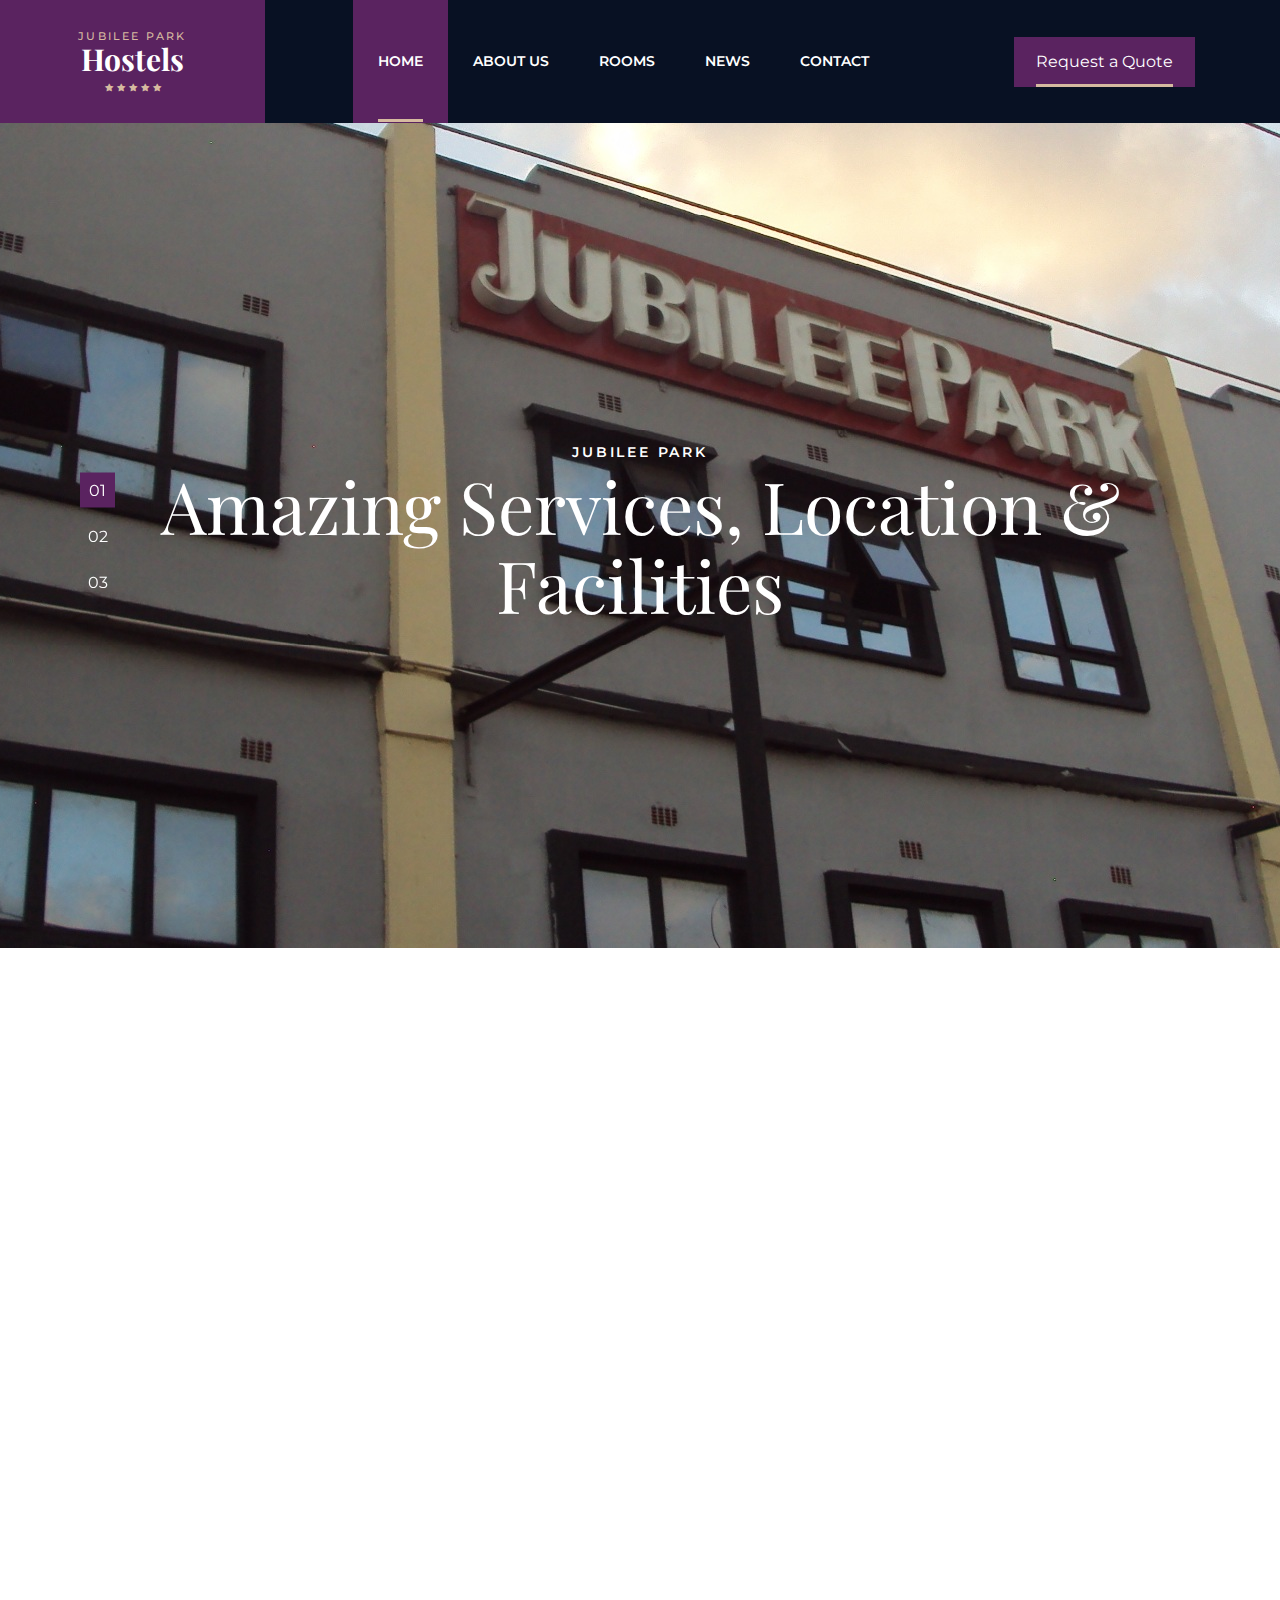
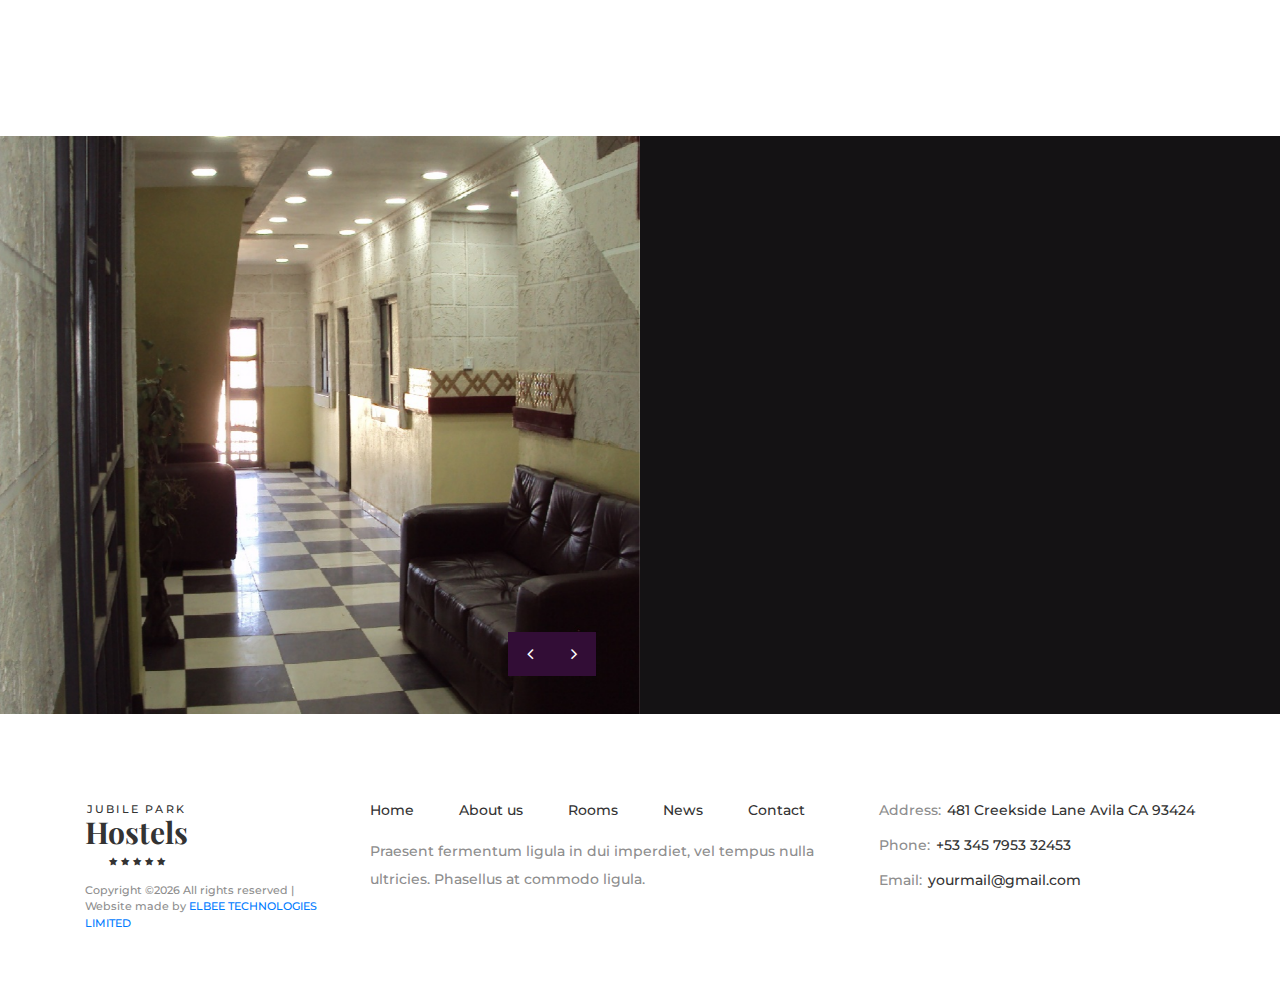
<file: index.html>
<!DOCTYPE html>
<html lang="en">
<head>
<title>Home</title>
<meta charset="utf-8">
<meta http-equiv="X-UA-Compatible" content="IE=edge">
<meta name="description" content="Jubilee park student hostels">
<meta name="viewport" content="width=device-width, initial-scale=1">
<link rel="stylesheet" type="text/css" href="styles/bootstrap-4.1.2/bootstrap.min.css">
<link href="plugins/font-awesome-4.7.0/css/font-awesome.min.css" rel="stylesheet" type="text/css">
<link href="plugins/colorbox/colorbox.css" rel="stylesheet" type="text/css">
<link rel="stylesheet" type="text/css" href="plugins/OwlCarousel2-2.2.1/owl.carousel.css">
<link rel="stylesheet" type="text/css" href="plugins/OwlCarousel2-2.2.1/owl.theme.default.css">
<link rel="stylesheet" type="text/css" href="plugins/OwlCarousel2-2.2.1/animate.css">
<link rel="stylesheet" type="text/css" href="styles/main_styles.css">
<link rel="stylesheet" type="text/css" href="styles/responsive.css">
</head>
<body>

<div class="super_container">
	
	<!-- Header -->

	<header class="header">
		<div class="header_content">

			<!-- Logo -->
			<div class="logo_container d-flex flex-column align-items-center justify-content-center">
				<div class="logo">
					<a href="#" class="text-center">
						<div class="logo_subtitle">Jubilee Park</div>
						<div class="logo_title">Hostels</div>
						<div class="logo_stars">
							<ul class="d-flex flex-row align-items-start justfy-content-start">
								<li><i class="fa fa-star" aria-hidden="true"></i></li>
								<li><i class="fa fa-star" aria-hidden="true"></i></li>
								<li><i class="fa fa-star" aria-hidden="true"></i></li>
								<li><i class="fa fa-star" aria-hidden="true"></i></li>
								<li><i class="fa fa-star" aria-hidden="true"></i></li>
							</ul>
						</div>
					</a>
				</div>
			</div>
			<div class="container">
				<div class="row">
					<div class="col">
						<div class="header_inner d-flex flex-row align-items-center justify-content-start">
							<nav class="main_nav">
								<ul class="d-flex flex-row align-items-center justify-content-start">
									<li class="active"><a href="index.html"><div class="nav_item d-flex flex-column align-items-center justify-content-center"><span>home</span></div></a></li>
									<li><a href="about.html"><div class="nav_item d-flex flex-column align-items-center justify-content-center"><span>about us</span></div></a></li>
									<li><a href="rooms.html"><div class="nav_item d-flex flex-column align-items-center justify-content-center"><span>rooms</span></div></a></li>
									<li><a href="news.html"><div class="nav_item d-flex flex-column align-items-center justify-content-center"><span>news</span></div></a></li>
									<li><a href="contact.html"><div class="nav_item d-flex flex-column align-items-center justify-content-center"><span>contact</span></div></a></li>
								</ul>
							</nav>
							<a href="#" class="button_container header_button ml-auto"><div class="button text-center"><span>Request a Quote</span></div></a>
							<div class="hamburger ml-auto"><i class="fa fa-bars" aria-hidden="true"></i></div>
						</div>
					</div>
				</div>
			</div>
		</div>
	</header>

	<!-- Menu -->

	<div class="menu">
		<div class="background_image" style="background-image:url(images/menu.jpg)"></div>
		<div class="menu_content d-flex flex-column align-items-center justify-content-center">
			<ul class="menu_nav_list text-center">
				<li><a href="index.html">Home</a></li>
				<li><a href="about.html">About us</a></li>
				<li><a href="rooms.html">Rooms</a></li>
				<li><a href="news.html">News</a></li>
				<li><a href="contact.html">Contact</a></li>
			</ul>
			<div class="menu_review"><a href="#">Add your review</a></div>
		</div>
	</div>
	
	<!-- Home -->

	<div class="home">
		
		<!-- Home Slider -->
		<div class="home_slider_container">
			<div class="owl-carousel owl-theme home_slider">
				
				<!-- Slide -->
				<div class="owl-item">
					<div class="background_image" style="background-image:url(images/home_slider_1.jpg)"></div>
					<div class="home_content_container">
						<div class="container">
							<div class="row">
								<div class="col">
									<div class="home_content text-center">
										<div class="home_subtitle">Jubilee Park</div>
										<div class="home_title">Amazing Services, Location & Facilities</div>
									</div>
								</div>
							</div>
						</div>
					</div>
				</div>

				<!-- Slide -->
				<div class="owl-item">
					<div class="background_image" style="background-image:url(images/home_slider_1.jpg)"></div>
					<div class="home_content_container">
						<div class="container">
							<div class="row">
								<div class="col">
									<div class="home_content text-center">
										<div class="home_subtitle">Jubilee Park</div>
										<div class="home_title">Amazing Services, Location & Facilities</div>
									</div>
								</div>
							</div>
						</div>
					</div>
				</div>

				<!-- Slide -->
				<div class="owl-item">
					<div class="background_image" style="background-image:url(images/home_slider_1.jpg)"></div>
					<div class="home_content_container">
						<div class="container">
							<div class="row">
								<div class="col">
									<div class="home_content text-center">
										<div class="home_subtitle">Jubilee Park</div>
										<div class="home_title">Amazing Services, Location & Facilities</div>
									</div>
								</div>
							</div>
						</div>
					</div>
				</div>

			</div>

			<!-- Home Slider Dots -->

			<div class="home_slider_dots">
				<ul id="home_slider_custom_dots" class="home_slider_custom_dots">
					<li class="home_slider_custom_dot active">01</li>
					<li class="home_slider_custom_dot">02</li>
					<li class="home_slider_custom_dot">03</li>
				</ul>
			</div>

		</div>
	</div>



	<!-- Intro -->

	<div class="intro">
		<div class="container">
			<div class="row row-lg-eq-height">

				<!-- Intro Content -->
				<div class="col-lg-5 intro_col">
					<div class="intro_container d-flex flex-column align-items-start justify-content-center magic_up">
						<div class="intro_content">
							<div class="section_title_container">
								<div class="section_subtitle">Jubilee Park</div>
								<div class="section_title"><h2>Relax in our Hostel</h2></div>
							</div>
							<div class="intro_text">
								<p>Praesent fermentum ligula in dui imperdiet, vel tempus nulla ultricies. Phasellus at commodo ligula. Nullam molestie volutpat sapien, a dignissim tortor laoreet quis. Class aptent taciti sociosqu ad litora torquent per conubia nostra, per inceptos himenaeos.</p>
							</div>
							<div class="intro_link"><a href="rooms.html">View Rooms</a></div>
							<a href="#" class="button_container intro_button"><div class="button text-center"><span>Book Your Stay</span></div></a>
						</div>
					</div>
				</div>

				<!-- Intro Image -->
				<div class="col-lg-7 intro_col">
					<div class="intro_images magic_up">
						<div class="intro_1 intro_img"><img src="images/intro_1.jpg" alt=""></div>
						<div class="intro_2 intro_img"><img src="images/intro_2.jpg" alt=""></div>
						<div class="intro_3 intro_img"><img src="images/intro_3.jpg" alt=""></div>
					</div>
				</div>
			</div>
		</div>
	</div>

	<!-- Big Room -->

	<div class="big_room">
		<div class="container-fluid">
			<div class="row row-xl-eq-height">
				<div class="col-xl-6 order-xl-1 order-2">
					<div class="big_room_slider_container">

						<!-- Big Room SLider -->
						<div class="owl-carousel owl-theme big_room_slider">
							
							<!-- Slide -->
							<div class="owl-item">
								<div class="background_image" style="background-image:url(images/img_1.jpg)"></div>
							</div>

							<!-- Slide -->
							<div class="owl-item">
								<div class="background_image" style="background-image:url(images/img_2.jpg)"></div>
							</div>

							<!-- Slide -->
							<div class="owl-item">
								<div class="background_image" style="background-image:url(images/img_3.jpg)"></div>
							</div>

						</div>

						<div class="big_room_slider_nav_container d-flex flex-row align-items-start justify-content-start">
							<div class="big_room_slider_prev big_room_slider_nav"><i class="fa fa-angle-left" aria-hidden="true"></i></div>
							<div class="big_room_slider_next big_room_slider_nav"><i class="fa fa-angle-right" aria-hidden="true"></i></div>
						</div>
					</div>
				</div>
				<div class="col-xl-6 order-xl-2 order-1">
					<div class="big_room_content">
						<div class="big_room_content_inner magic_up">
							<div class="section_title_container">
								<div class="section_subtitle">Jubilee Park</div>
								<div class="section_title"><h2>Rooms with private swimming pool</h2></div>
							</div>
							<div class="big_room_text">
								<p>Praesent fermentum ligula in dui imperdiet, vel tempus nulla ultricies. Phasellus at commodo ligula. Nullam molestie volutpat sapien, a dignissim tortor laoreet quis. Class aptent taciti sociosqu ad litora torquent per conubia nostra. Phasellus at commodo ligula. Nullam molestie volutpat sapien, a dignissim tortor  per inceptos himenaeos laoreet quis. Class aptent taciti soci osqu ad litora torquent per conubia nostra, per inceptos himenaeos.</p>
							</div>
							<div class="testimonial">
								<div class="testimonial_stars">
									<ul class="d-flex flex-row align-items-start justfy-content-start">
										<li><i class="fa fa-star" aria-hidden="true"></i></li>
										<li><i class="fa fa-star" aria-hidden="true"></i></li>
										<li><i class="fa fa-star" aria-hidden="true"></i></li>
										<li><i class="fa fa-star" aria-hidden="true"></i></li>
										<li><i class="fa fa-star" aria-hidden="true"></i></li>
									</ul>
								</div>
								<div class="testimonial_text">“ Praesent fermentum ligula in dui imperdiet, vel tempus nulla ultricies. Phasellus at commodo ligula. Nullam molestie volutpat sapien, a dignissim tortor laoreet quis.</div>
								<div class="testimonial_author d-flex flex-row align-items-center justify-content-start">
									<div class="testimonial_author_image"><img src="images/testimonial.png" alt=""></div>
									<div class="testimonial_author_name"><a href="#">Michael Smith</a><span>, Client</span></div>
								</div>
							</div>
						</div>
							
					</div>
				</div>
			</div>
		</div>
	</div>


	<!-- Footer -->

	<footer class="footer">
		<div class="container">
			<div class="row">

				<!-- Footer Logo -->
				<div class="col-lg-3 footer_col">
					<div class="footer_logo_container">
						<div class="footer_logo">
							<a href="#" class="text-center">
								<div class="footer_logo_subtitle">Jubile Park</div>
								<div class="footer_logo_title">Hostels</div>
								<div class="footer_logo_stars">
									<ul class="d-flex flex-row align-items-start justfy-content-start">
										<li><i class="fa fa-star" aria-hidden="true"></i></li>
										<li><i class="fa fa-star" aria-hidden="true"></i></li>
										<li><i class="fa fa-star" aria-hidden="true"></i></li>
										<li><i class="fa fa-star" aria-hidden="true"></i></li>
										<li><i class="fa fa-star" aria-hidden="true"></i></li>
									</ul>
								</div>
							</a>
						</div>
						<div class="copyright"><!-- Link back to Colorlib can't be removed. Template is licensed under CC BY 3.0. -->
Copyright &copy;<script>document.write(new Date().getFullYear());</script> All rights reserved | Website made by <a href="https://elbee.co.za" target="_blank">ELBEE TECHNOLOGIES LIMITED</a>
<!-- Link back to Colorlib can't be removed. Template is licensed under CC BY 3.0. -->
</div>
					</div>
				</div>

				<!-- Footer Menu -->
				<div class="col-lg-5 footer_col">
					<div class="footer_menu">
						<ul class="d-flex flex-row align-items-start justify-content-start">
							<li><a href="index.html">Home</a></li>
							<li><a href="about.html">About us</a></li>
							<li><a href="rooms.html">Rooms</a></li>
							<li><a href="news.html">News</a></li>
							<li><a href="contact.html">Contact</a></li>
						</ul>
						<div class="footer_menu_text">
							<p>Praesent fermentum ligula in dui imperdiet, vel tempus nulla ultricies. Phasellus at commodo ligula.</p>
						</div>
					</div>
				</div>

				<!-- Footer Contact -->
				<div class="col-lg-4 footer_col">
					<div class="footer_contact clearfix">
						<div class="footer_contact_content float-lg-right">
							<ul>
								<li>Address: <span>481 Creekside Lane Avila CA 93424</span></li>
								<li>Phone: <span>+53 345 7953 32453</span></li>
								<li>Email: <span>yourmail@gmail.com</span></li>
							</ul>
						</div>
					</div>
				</div>

			</div>
		</div>
	</footer>
</div>

<script src="js/jquery-3.2.1.min.js"></script>
<script src="styles/bootstrap-4.1.2/popper.js"></script>
<script src="styles/bootstrap-4.1.2/bootstrap.min.js"></script>
<script src="plugins/greensock/TweenMax.min.js"></script>
<script src="plugins/greensock/TimelineMax.min.js"></script>
<script src="plugins/scrollmagic/ScrollMagic.min.js"></script>
<script src="plugins/greensock/animation.gsap.min.js"></script>
<script src="plugins/greensock/ScrollToPlugin.min.js"></script>
<script src="plugins/colorbox/jquery.colorbox-min.js"></script>
<script src="plugins/OwlCarousel2-2.2.1/owl.carousel.js"></script>
<script src="plugins/easing/easing.js"></script>
<script src="plugins/parallax-js-master/parallax.min.js"></script>
<script src="js/custom.js"></script>
</body>
</html>
</file>
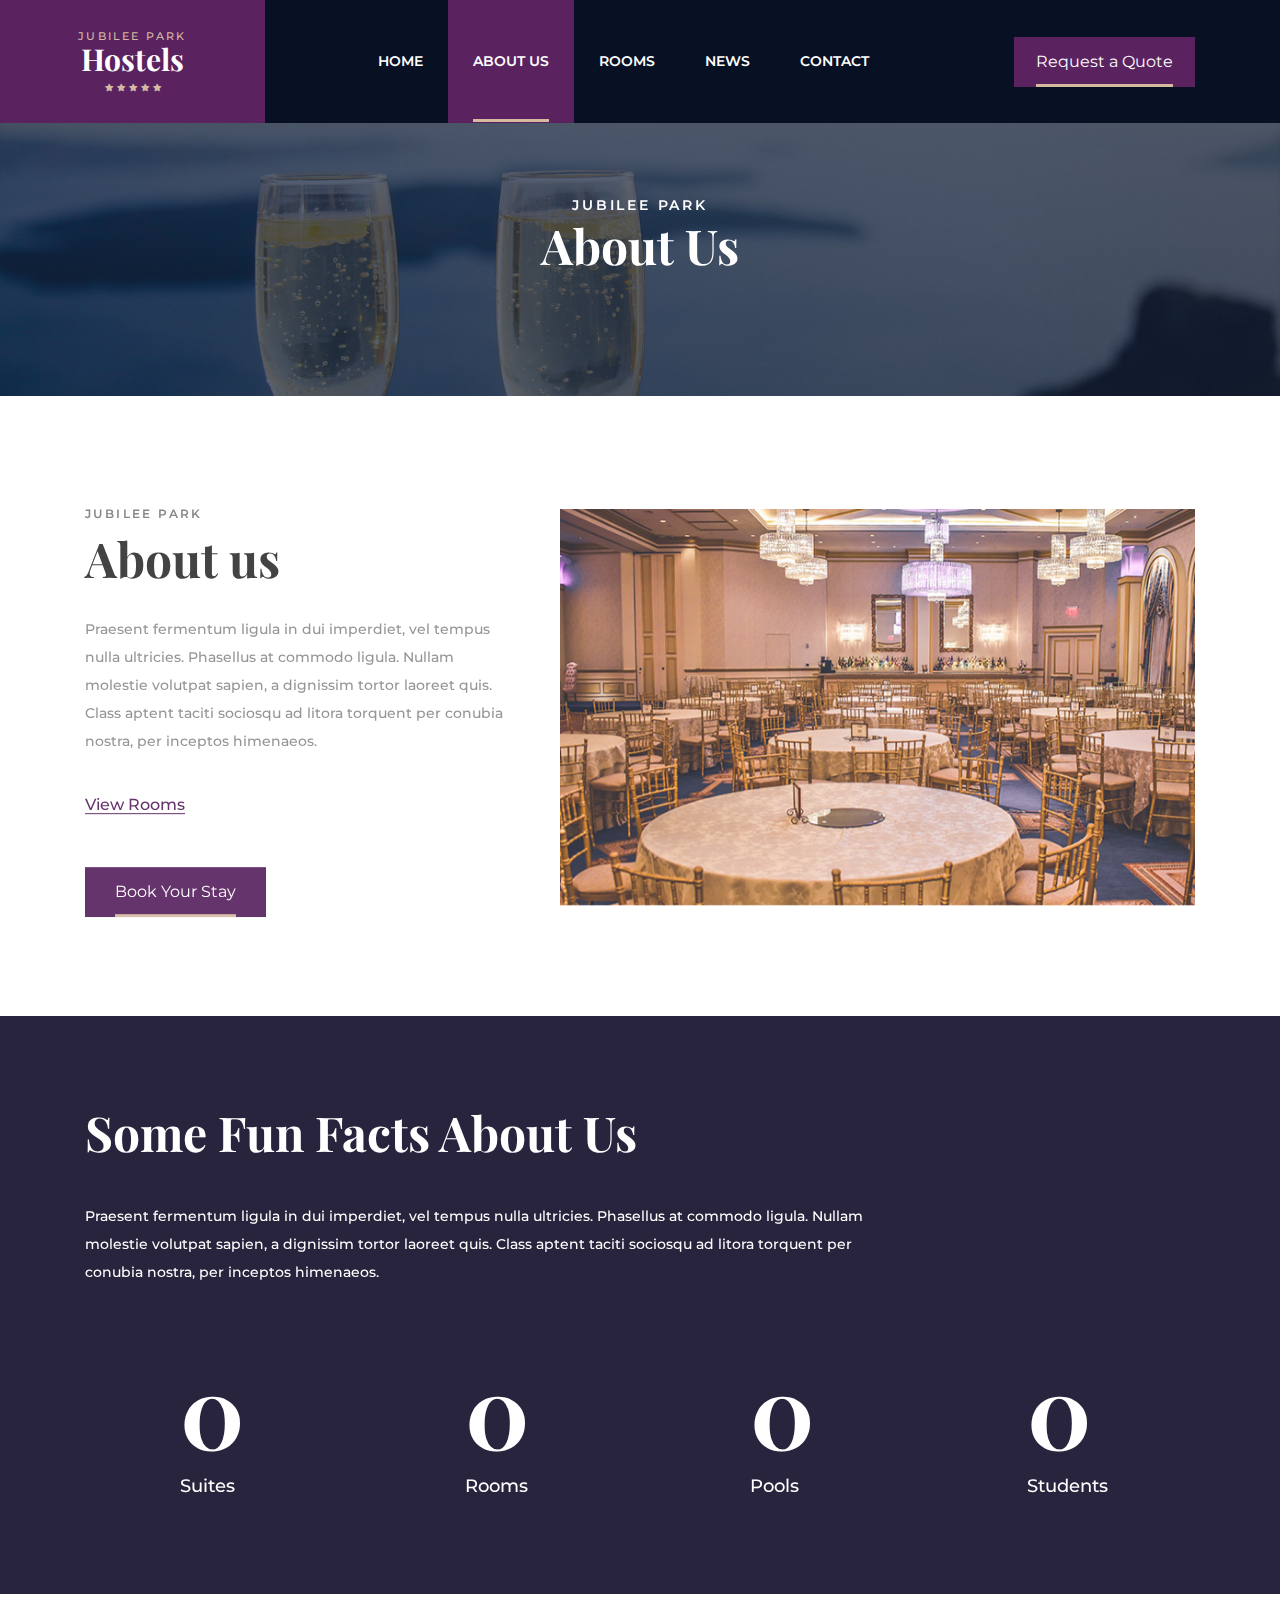
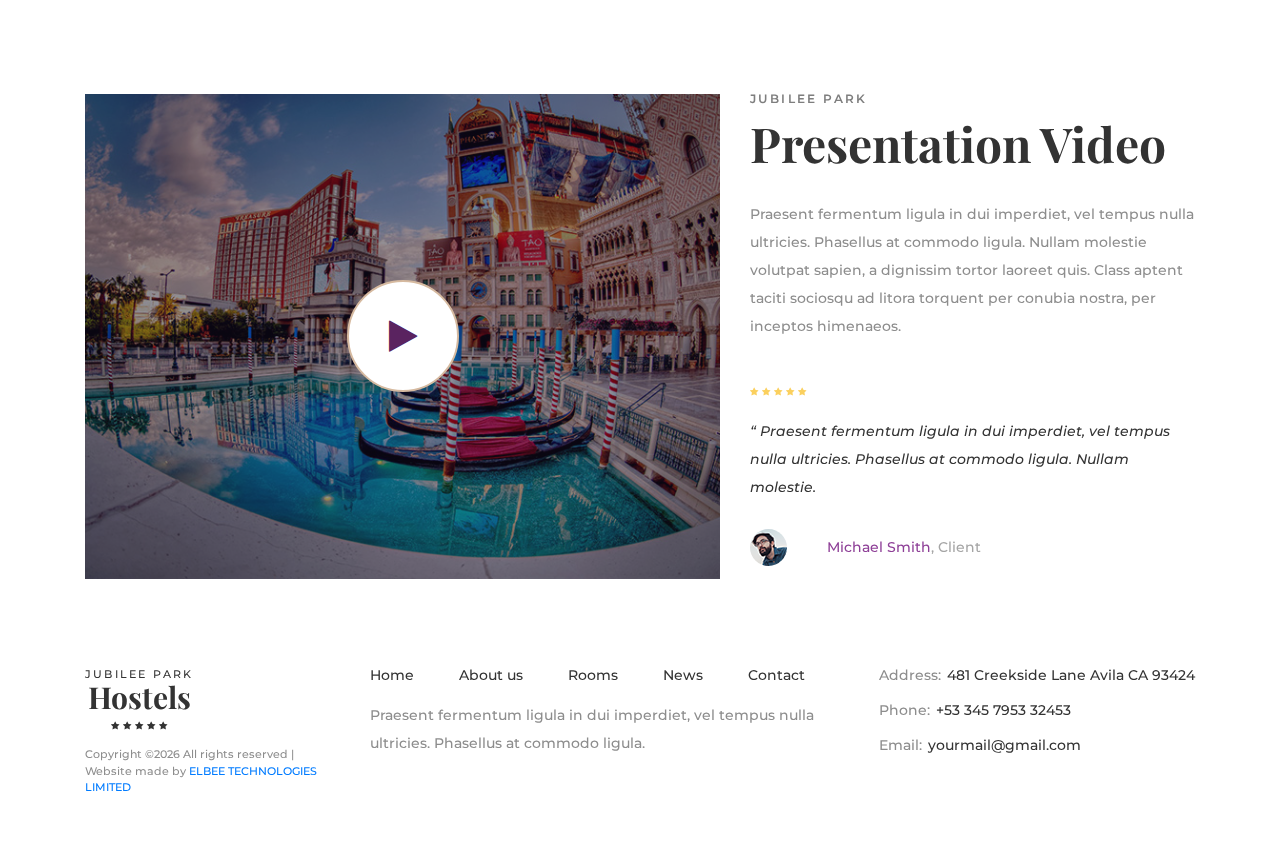
<file: about.html>
<!DOCTYPE html>
<html lang="en">
<head>
<title>About us</title>
<meta charset="utf-8">
<meta http-equiv="X-UA-Compatible" content="IE=edge">
<meta name="description" content="Samira hotel template project">
<meta name="viewport" content="width=device-width, initial-scale=1">
<link rel="stylesheet" type="text/css" href="styles/bootstrap-4.1.2/bootstrap.min.css">
<link href="plugins/font-awesome-4.7.0/css/font-awesome.min.css" rel="stylesheet" type="text/css">
<link href="plugins/colorbox/colorbox.css" rel="stylesheet" type="text/css">
<link rel="stylesheet" type="text/css" href="plugins/OwlCarousel2-2.2.1/owl.carousel.css">
<link rel="stylesheet" type="text/css" href="plugins/OwlCarousel2-2.2.1/owl.theme.default.css">
<link rel="stylesheet" type="text/css" href="plugins/OwlCarousel2-2.2.1/animate.css">
<link rel="stylesheet" type="text/css" href="styles/about.css">
<link rel="stylesheet" type="text/css" href="styles/about_responsive.css">
</head>
<body>

<div class="super_container">
	
	<!-- Header -->

	<header class="header">
		<div class="header_content">

			<!-- Logo -->
			<div class="logo_container d-flex flex-column align-items-center justify-content-center">
				<div class="logo">
					<a href="#" class="text-center">
						<div class="logo_subtitle">Jubilee Park</div>
						<div class="logo_title">Hostels</div>
						<div class="logo_stars">
							<ul class="d-flex flex-row align-items-start justfy-content-start">
								<li><i class="fa fa-star" aria-hidden="true"></i></li>
								<li><i class="fa fa-star" aria-hidden="true"></i></li>
								<li><i class="fa fa-star" aria-hidden="true"></i></li>
								<li><i class="fa fa-star" aria-hidden="true"></i></li>
								<li><i class="fa fa-star" aria-hidden="true"></i></li>
							</ul>
						</div>
					</a>
				</div>
			</div>
			<div class="container">
				<div class="row">
					<div class="col">
						<div class="header_inner d-flex flex-row align-items-center justify-content-start">
							<nav class="main_nav">
								<ul class="d-flex flex-row align-items-center justify-content-start">
									<li><a href="index.html"><div class="nav_item d-flex flex-column align-items-center justify-content-center"><span>home</span></div></a></li>
									<li class="active"><a href="about.html"><div class="nav_item d-flex flex-column align-items-center justify-content-center"><span>about us</span></div></a></li>
									<li><a href="rooms.html"><div class="nav_item d-flex flex-column align-items-center justify-content-center"><span>rooms</span></div></a></li>
									<li><a href="news.html"><div class="nav_item d-flex flex-column align-items-center justify-content-center"><span>news</span></div></a></li>
									<li><a href="contact.html"><div class="nav_item d-flex flex-column align-items-center justify-content-center"><span>contact</span></div></a></li>
								</ul>
							</nav>
							<a href="#" class="button_container header_button ml-auto"><div class="button text-center"><span>Request a Quote</span></div></a>
							<div class="hamburger ml-auto"><i class="fa fa-bars" aria-hidden="true"></i></div>
						</div>
					</div>
				</div>
			</div>
		</div>
	</header>

	<!-- Menu -->

	<div class="menu">
		<div class="background_image" style="background-image:url(images/menu.jpg)"></div>
		<div class="menu_content d-flex flex-column align-items-center justify-content-center">
			<ul class="menu_nav_list text-center">
				<li><a href="index.html">Home</a></li>
				<li><a href="about.html">About us</a></li>
				<li><a href="rooms.html">Rooms</a></li>
				<li><a href="news.html">News</a></li>
				<li><a href="contact.html">Contact</a></li>
			</ul>
	
		</div>
	</div>
	
	<!-- Home -->

	<div class="home">
		<div class="parallax_background parallax-window" data-parallax="scroll" data-image-src="images/about.jpg" data-speed="0.8"></div>
		<div class="home_content">
			<div class="home_subtitle">Jubilee Park</div>
			<div class="home_title">About Us</div>
		</div>
	</div>

	<!-- Intro -->

	<div class="intro">
		<div class="container">
			<div class="row">

				<!-- Intro Content -->
				<div class="col-lg-5 intro_col">
					<div class="intro_container d-flex flex-column align-items-start justify-content-center magic_up">
						<div class="intro_content">
							<div class="section_title_container">
								<div class="section_subtitle">Jubilee Park</div>
								<div class="section_title"><h2>About us</h2></div>
							</div>
							<div class="intro_text">
								<p>Praesent fermentum ligula in dui imperdiet, vel tempus nulla ultricies. Phasellus at commodo ligula. Nullam molestie volutpat sapien, a dignissim tortor laoreet quis. Class aptent taciti sociosqu ad litora torquent per conubia nostra, per inceptos himenaeos.</p>
							</div>
							<div class="intro_link"><a href="rooms.html">View Rooms</a></div>
							<a href="#" class="button_container intro_button"><div class="button text-center"><span>Book Your Stay</span></div></a>
						</div>
					</div>
				</div>

				<!-- Intro Image -->
				<div class="col-lg-7 intro_col">
					<div class="intro_image magic_up">
						<img src="images/about_intro.jpg" alt="">
					</div>
				</div>
			</div>
		</div>
	</div>

	<!-- Milestones -->

	<div class="milestones">
		<div class="parallax_background parallax-window" data-parallax="scroll" data-image-src="images/milestones.jpg" data-speed="0.8"></div>
		<div class="milestones_background_overlay"></div>
		<div class="container">
			<div class="row">
				<div class="col-lg-9">
					<div class="milestones_title"><h2>Some Fun Facts About Us</h2></div>
					<div class="milestones_text">
						<p>Praesent fermentum ligula in dui imperdiet, vel tempus nulla ultricies. Phasellus at commodo ligula. Nullam molestie volutpat sapien, a dignissim tortor laoreet quis. Class aptent taciti sociosqu ad litora torquent per conubia nostra, per inceptos himenaeos.</p>
					</div>
				</div>
			</div>
			<div class="row milestones_row">
				
				<!-- Milestone -->
				<div class="col-lg-3 col-md-6 milestone_col">
					<div class="milestone d-flex flex-row align-items-center justify-content-md-center justify-content-start">
						<div class="milestone_content">
							<div class="milestone_counter" data-end-value="25">0</div>
							<div class="milestone_text">Suites</div>
						</div>
					</div>
				</div>

				<!-- Milestone -->
				<div class="col-lg-3 col-md-6 milestone_col">
					<div class="milestone d-flex flex-row align-items-center justify-content-md-center justify-content-start">
						<div class="milestone_content">
							<div class="milestone_counter" data-end-value="80">0</div>
							<div class="milestone_text">Rooms</div>
						</div>
					</div>
				</div>

				<!-- Milestone -->
				<div class="col-lg-3 col-md-6 milestone_col">
					<div class="milestone d-flex flex-row align-items-center justify-content-md-center justify-content-start">
						<div class="milestone_content">
							<div class="milestone_counter" data-end-value="3">0</div>
							<div class="milestone_text">Pools</div>
						</div>
					</div>
				</div>

				<!-- Milestone -->
				<div class="col-lg-3 col-md-6 milestone_col">
					<div class="milestone d-flex flex-row align-items-center justify-content-md-center justify-content-start">
						<div class="milestone_content">
							<div class="milestone_counter" data-end-value="52">0</div>
							<div class="milestone_text">Students</div>
						</div>
					</div>
				</div>

			</div>
		</div>
	</div>

	<!-- Presentation Video -->

	<div class="presentation_video">
		<div class="container">
			<div class="row">

				<!-- Video -->
				<div class="col-lg-7 video_col">
					<div class="video_container">
						<div class="background_image" style="background-image:url(images/video.jpg)"></div>
						<div class="video_overlay"></div>
						<div class="video_play">
							<a class="yt_video d-flex flex-column align-items-center justify-content-center" href="http://www.youtube.com/embed/VOJyrQa_WR4?rel=0&amp;wmode=transparent"><i class="fa fa-play" aria-hidden="true"></i></a>
						</div>
					</div>
				</div>

				<!-- Content -->
				<div class="col-lg-5 video_col">
					<div class="video_content">
						<div class="section_title_container">
							<div class="section_subtitle">Jubilee Park</div>
							<div class="section_title"><h2>Presentation Video</h2></div>
						</div>
						<div class="video_text">
							<p>Praesent fermentum ligula in dui imperdiet, vel tempus nulla ultricies. Phasellus at commodo ligula. Nullam molestie volutpat sapien, a dignissim tortor laoreet quis. Class aptent taciti sociosqu ad litora torquent per conubia nostra, per inceptos himenaeos.</p>
						</div>
						<div class="testimonial">
							<div class="testimonial_stars">
								<ul class="d-flex flex-row align-items-start justfy-content-start">
									<li><i class="fa fa-star" aria-hidden="true"></i></li>
									<li><i class="fa fa-star" aria-hidden="true"></i></li>
									<li><i class="fa fa-star" aria-hidden="true"></i></li>
									<li><i class="fa fa-star" aria-hidden="true"></i></li>
									<li><i class="fa fa-star" aria-hidden="true"></i></li>
								</ul>
							</div>
							<div class="testimonial_text">“ Praesent fermentum ligula in dui imperdiet, vel tempus nulla ultricies. Phasellus at commodo ligula. Nullam molestie.</div>
							<div class="testimonial_author d-flex flex-row align-items-center justify-content-start">
								<div class="testimonial_author_image"><img src="images/testimonial.png" alt=""></div>
								<div class="testimonial_author_name"><a href="#">Michael Smith</a><span>, Client</span></div>
							</div>
						</div>
					</div>
				</div>
			</div>
		</div>
	</div>

	
	<!-- Footer -->

	<footer class="footer">
		<div class="container">
			<div class="row">

				<!-- Footer Logo -->
				<div class="col-lg-3 footer_col">
					<div class="footer_logo_container">
						<div class="footer_logo">
							<a href="#" class="text-center">
								<div class="footer_logo_subtitle">Jubilee Park</div>
								<div class="footer_logo_title">Hostels</div>
								<div class="footer_logo_stars">
									<ul class="d-flex flex-row align-items-start justfy-content-start">
										<li><i class="fa fa-star" aria-hidden="true"></i></li>
										<li><i class="fa fa-star" aria-hidden="true"></i></li>
										<li><i class="fa fa-star" aria-hidden="true"></i></li>
										<li><i class="fa fa-star" aria-hidden="true"></i></li>
										<li><i class="fa fa-star" aria-hidden="true"></i></li>
									</ul>
								</div>
							</a>
						</div>
						<div class="copyright"><!-- Link back to Colorlib can't be removed. Template is licensed under CC BY 3.0. -->
Copyright &copy;<script>document.write(new Date().getFullYear());</script> All rights reserved | Website made by <a href="https://elbee.co.za" target="_blank">ELBEE TECHNOLOGIES LIMITED</a>
<!-- Link back to Colorlib can't be removed. Template is licensed under CC BY 3.0. -->
</div>
					</div>
				</div>

				<!-- Footer Menu -->
				<div class="col-lg-5 footer_col">
					<div class="footer_menu">
						<ul class="d-flex flex-row align-items-start justify-content-start">
							<li><a href="index.html">Home</a></li>
							<li><a href="about.html">About us</a></li>
							<li><a href="rooms.html">Rooms</a></li>
							<li><a href="news.html">News</a></li>
							<li><a href="contact.html">Contact</a></li>
						</ul>
						<div class="footer_menu_text">
							<p>Praesent fermentum ligula in dui imperdiet, vel tempus nulla ultricies. Phasellus at commodo ligula.</p>
						</div>
					</div>
				</div>

				<!-- Footer Contact -->
				<div class="col-lg-4 footer_col">
					<div class="footer_contact clearfix">
						<div class="footer_contact_content float-lg-right">
							<ul>
								<li>Address: <span>481 Creekside Lane Avila CA 93424</span></li>
								<li>Phone: <span>+53 345 7953 32453</span></li>
								<li>Email: <span>yourmail@gmail.com</span></li>
							</ul>
						</div>
					</div>
				</div>

			</div>
		</div>
	</footer>
</div>

<script src="js/jquery-3.2.1.min.js"></script>
<script src="styles/bootstrap-4.1.2/popper.js"></script>
<script src="styles/bootstrap-4.1.2/bootstrap.min.js"></script>
<script src="plugins/greensock/TweenMax.min.js"></script>
<script src="plugins/greensock/TimelineMax.min.js"></script>
<script src="plugins/scrollmagic/ScrollMagic.min.js"></script>
<script src="plugins/greensock/animation.gsap.min.js"></script>
<script src="plugins/greensock/ScrollToPlugin.min.js"></script>
<script src="plugins/colorbox/jquery.colorbox-min.js"></script>
<script src="plugins/OwlCarousel2-2.2.1/owl.carousel.js"></script>
<script src="plugins/easing/easing.js"></script>
<script src="plugins/parallax-js-master/parallax.min.js"></script>
<script src="js/about.js"></script>
</body>
</html>
</file>
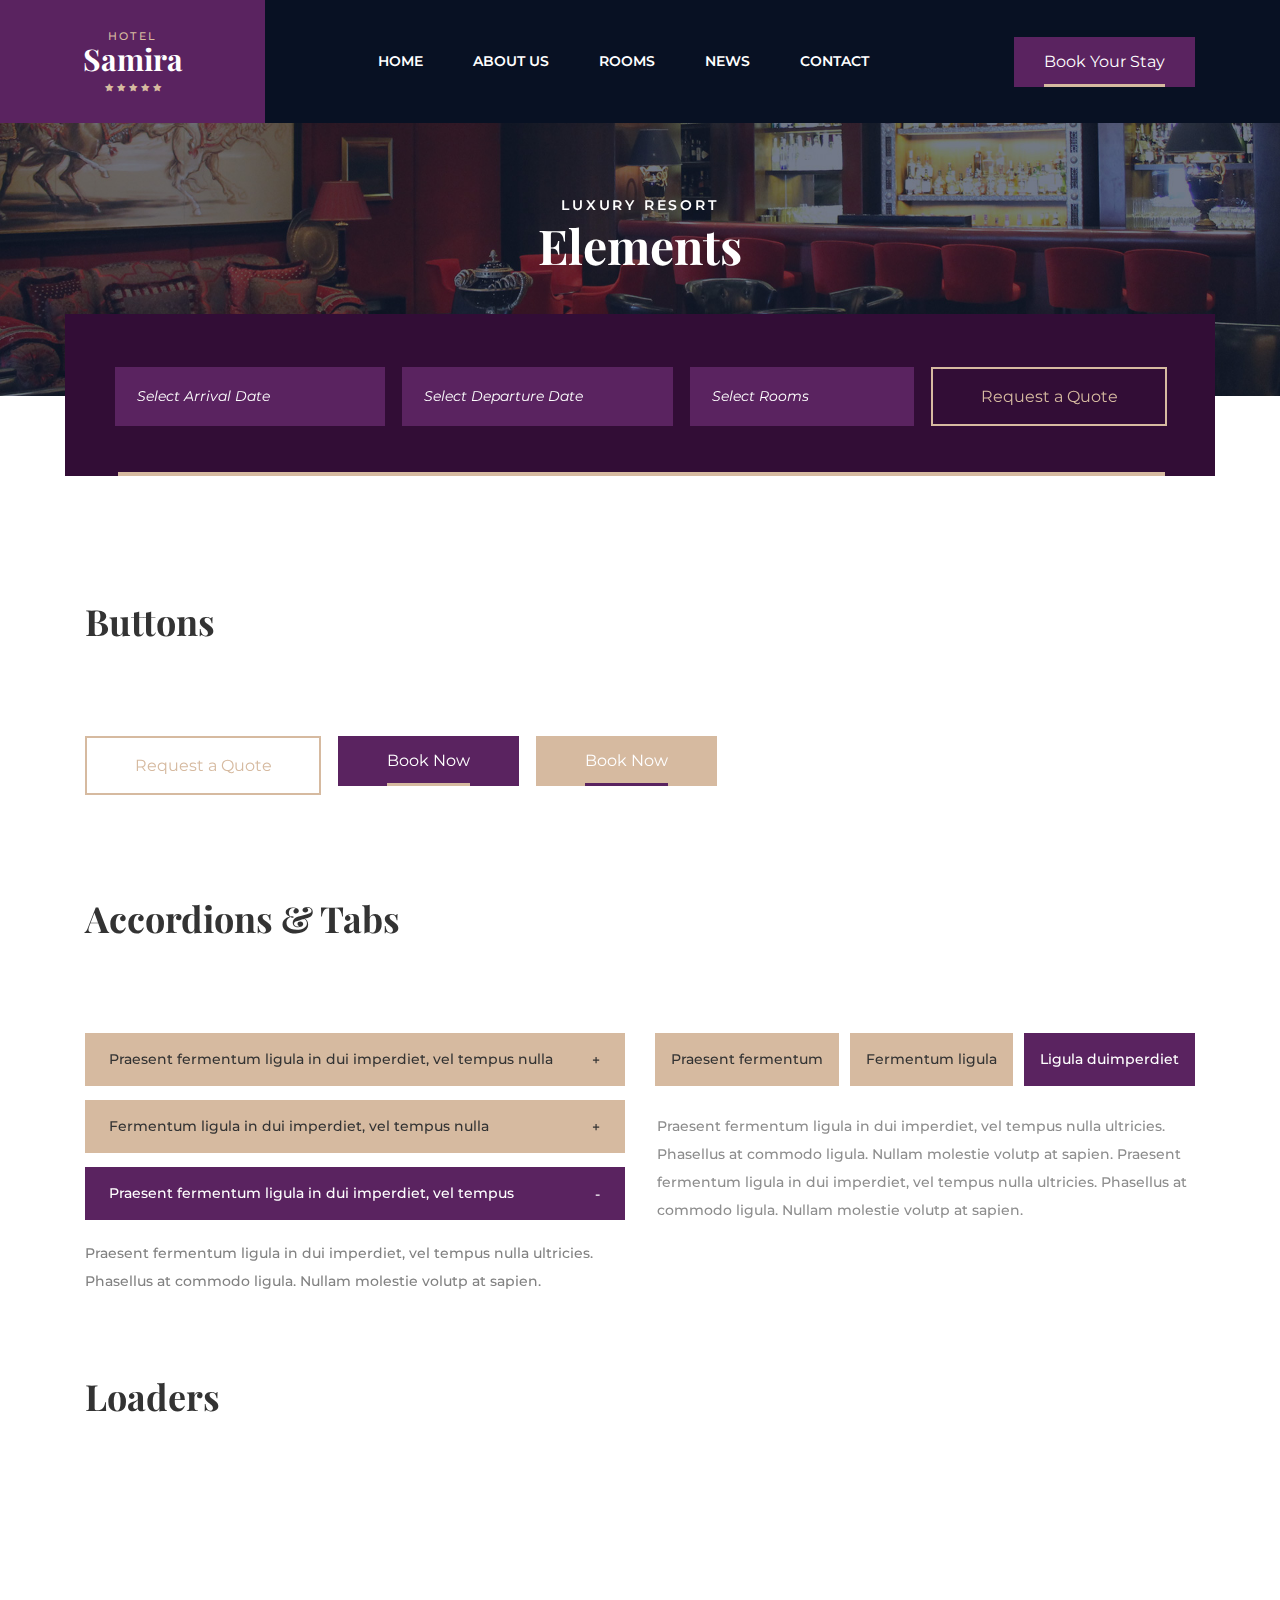
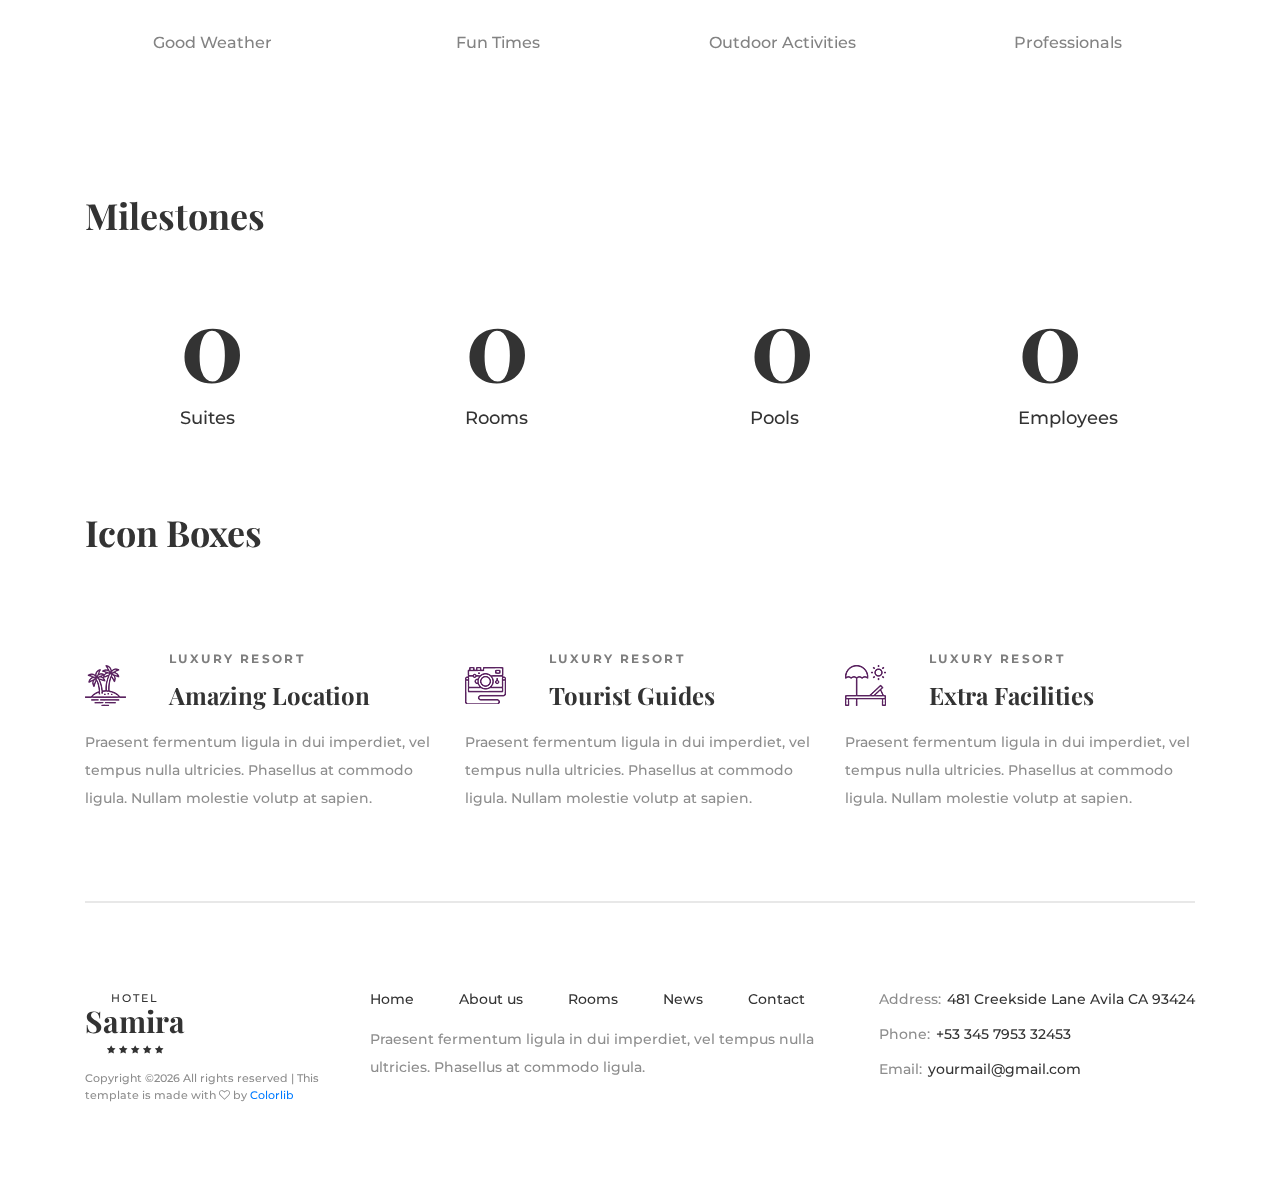
<file: elements.html>
<!DOCTYPE html>
<html lang="en">
<head>
<title>Elements</title>
<meta charset="utf-8">
<meta http-equiv="X-UA-Compatible" content="IE=edge">
<meta name="description" content="Samira hotel template project">
<meta name="viewport" content="width=device-width, initial-scale=1">
<link rel="stylesheet" type="text/css" href="styles/bootstrap-4.1.2/bootstrap.min.css">
<link href="plugins/font-awesome-4.7.0/css/font-awesome.min.css" rel="stylesheet" type="text/css">
<link href="plugins/colorbox/colorbox.css" rel="stylesheet" type="text/css">
<link rel="stylesheet" type="text/css" href="styles/elements.css">
<link rel="stylesheet" type="text/css" href="styles/elements_responsive.css">
</head>
<body>

<div class="super_container">
	
	<!-- Header -->

	<header class="header">
		<div class="header_content">

			<!-- Logo -->
			<div class="logo_container d-flex flex-column align-items-center justify-content-center">
				<div class="logo">
					<a href="#" class="text-center">
						<div class="logo_subtitle">hotel</div>
						<div class="logo_title">Samira</div>
						<div class="logo_stars">
							<ul class="d-flex flex-row align-items-start justfy-content-start">
								<li><i class="fa fa-star" aria-hidden="true"></i></li>
								<li><i class="fa fa-star" aria-hidden="true"></i></li>
								<li><i class="fa fa-star" aria-hidden="true"></i></li>
								<li><i class="fa fa-star" aria-hidden="true"></i></li>
								<li><i class="fa fa-star" aria-hidden="true"></i></li>
							</ul>
						</div>
					</a>
				</div>
			</div>
			<div class="container">
				<div class="row">
					<div class="col">
						<div class="header_inner d-flex flex-row align-items-center justify-content-start">
							<nav class="main_nav">
								<ul class="d-flex flex-row align-items-center justify-content-start">
									<li><a href="index.html"><div class="nav_item d-flex flex-column align-items-center justify-content-center"><span>home</span></div></a></li>
									<li><a href="about.html"><div class="nav_item d-flex flex-column align-items-center justify-content-center"><span>about us</span></div></a></li>
									<li><a href="rooms.html"><div class="nav_item d-flex flex-column align-items-center justify-content-center"><span>rooms</span></div></a></li>
									<li><a href="news.html"><div class="nav_item d-flex flex-column align-items-center justify-content-center"><span>news</span></div></a></li>
									<li><a href="contact.html"><div class="nav_item d-flex flex-column align-items-center justify-content-center"><span>contact</span></div></a></li>
								</ul>
							</nav>
							<a href="#" class="button_container header_button ml-auto"><div class="button text-center"><span>Book Your Stay</span></div></a>
							<div class="hamburger ml-auto"><i class="fa fa-bars" aria-hidden="true"></i></div>
							<div class="header_review"><a href="#">Add your review</a></div>
						</div>
					</div>
				</div>
			</div>
		</div>
	</header>

	<!-- Menu -->

	<div class="menu">
		<div class="background_image" style="background-image:url(images/menu.jpg)"></div>
		<div class="menu_content d-flex flex-column align-items-center justify-content-center">
			<ul class="menu_nav_list text-center">
				<li><a href="index.html">Home</a></li>
				<li><a href="about.html">About us</a></li>
				<li><a href="rooms.html">Rooms</a></li>
				<li><a href="news.html">News</a></li>
				<li><a href="contact.html">Contact</a></li>
			</ul>
			<div class="menu_review"><a href="#">Add your review</a></div>
		</div>
	</div>
	
	<!-- Home -->

	<div class="home">
		<!-- Image credit: https://unsplash.com/@sarah_lu -->
		<div class="parallax_background parallax-window" data-parallax="scroll" data-image-src="images/contact.jpg" data-speed="0.8"></div>
		<div class="home_content">
			<div class="home_subtitle">luxury resort</div>
			<div class="home_title">Elements</div>
		</div>
	</div>

	<!-- Search Bar -->

	<div class="search_bar">
		<div class="container">
			<div class="row">
				<div class="col">
					<div class="search_bar_container">
						<form action="#" id="search_bar_form" class="search_bar_form d-flex flex-lg-row flex-column align-items-lg-center align-items-start justify-content-between clearfix">
							<div>
								<select class="search_form_select">
									<option disabled selected>Select Arrival Date</option>
									<option>07/15/2018</option>
									<option>07/22/2018</option>
									<option>07/29/2018</option>
								</select>
							</div>
							<div>
								<select class="search_form_select">
									<option disabled selected>Select Departure Date</option>
									<option>07/15/2018</option>
									<option>07/22/2018</option>
									<option>07/29/2018</option>
								</select>
							</div>
							<div>
								<select class="search_form_select">
									<option disabled selected>Select Rooms</option>
									<option>1</option>
									<option>2</option>
									<option>3</option>
									<option>4</option>
								</select>
							</div>
							<div><button class="search_bar_button">Request a Quote</button></div>
						</form>
						<div></div>
					</div>
				</div>
			</div>
		</div>
	</div>

	<!-- Elements -->
	
	<!-- Buttons -->

	<div class="elements_buttons">
		<div class="container">
			<div class="row">
				<div class="col">
					<div class="elements_title"><h3>Buttons</h3></div>
					<div class="buttons_container d-flex flex-row align-items-start justify-content-start flex-wrap">
						<button class="search_bar_button element_button">Request a Quote</button>
						<a href="#" class="button_container element_button"><div class="button text-center"><span>Book Now</span></div></a>
						<a href="#" class="button_container_2 element_button"><div class="button text-center"><span>Book Now</span></div></a>
					</div>
				</div>
			</div>
		</div>
	</div>

	<!-- Accordions & Tabs -->

	<div class="accordions_tabs">
		<div class="container">
			<div class="row">
				<div class="col">
					<div class="elements_title"><h3>Accordions & Tabs</h3></div>
				</div>
			</div>
			<div class="row accordions_row">

				<!-- Accordions -->
				<div class="col-lg-6">
					<div class="accordions">

						<!-- Accordion -->
						<div class="accordion_container">
							<div class="accordion d-flex flex-row align-items-center"><div>Praesent fermentum ligula in dui imperdiet, vel tempus nulla</div></div>
							<div class="accordion_panel">
								<div>
									<p>Praesent fermentum ligula in dui imperdiet, vel tempus nulla ultricies. Phasellus at commodo ligula. Nullam molestie volutp at sapien.</p>
								</div>
							</div>
						</div>
						
						<!-- Accordion -->
						<div class="accordion_container">
							<div class="accordion d-flex flex-row align-items-center"><div>Fermentum ligula in dui imperdiet, vel tempus nulla</div></div>
							<div class="accordion_panel">
								<div>
									<p>Praesent fermentum ligula in dui imperdiet, vel tempus nulla ultricies. Phasellus at commodo ligula. Nullam molestie volutp at sapien.</p>
								</div>
							</div>
						</div>
						
						<!-- Accordion -->
						<div class="accordion_container">
							<div class="accordion d-flex flex-row align-items-center active"><div>Praesent fermentum ligula in dui imperdiet, vel tempus</div></div>
							<div class="accordion_panel">
								<div>
									<p>Praesent fermentum ligula in dui imperdiet, vel tempus nulla ultricies. Phasellus at commodo ligula. Nullam molestie volutp at sapien.</p>
								</div>
							</div>
						</div>

					</div>
				</div>

				<!-- Tabs -->
				<div class="col-lg-6">
					<div class="tabs">
						<div class="tabs_container">
							<div class="tabs d-flex flex-row align-items-center justify-content-start flex-wrap">
								<div class="tab">Praesent fermentum</div>
								<div class="tab">Fermentum ligula</div>
								<div class="tab active">Ligula duimperdiet</div>
							</div>
							<div class="tab_panels">
								<div class="tab_panel">
									<div class="tab_panel_content">
										<div class="tab_text">
											<p>Praesent fermentum ligula in dui imperdiet, vel tempus nulla ultricies. Phasellus at commodo ligula. Nullam molestie volutp at sapien. Praesent fermentum ligula in dui imperdiet, vel tempus nulla ultricies. Phasellus at commodo ligula. Nullam molestie volutp at sapien.</p>
										</div>
									</div>
								</div>
								<div class="tab_panel">
									<div class="tab_panel_content">
										<div class="tab_text">
											<p>Praesent fermentum ligula in dui imperdiet, vel tempus nulla ultricies. Phasellus at commodo ligula. Nullam molestie volutp at sapien. Praesent fermentum ligula in dui imperdiet, vel tempus nulla ultricies. Phasellus at commodo ligula. Nullam molestie volutp at sapien.</p>
										</div>
									</div>
								</div>
								<div class="tab_panel active">
									<div class="tab_panel_content">
										<div class="tab_text">
											<p>Praesent fermentum ligula in dui imperdiet, vel tempus nulla ultricies. Phasellus at commodo ligula. Nullam molestie volutp at sapien. Praesent fermentum ligula in dui imperdiet, vel tempus nulla ultricies. Phasellus at commodo ligula. Nullam molestie volutp at sapien.</p>
										</div>
									</div>
								</div>
							</div>
						</div>
					</div>
				</div>
			</div>
		</div>
	</div>

	<!-- Loaders -->

	<div class="loaders">
		<div class="container">
			<div class="row">
				<div class="col">
					<div class="elements_title"><h3>Loaders</h3></div>
				</div>
			</div>
			<div class="row loaders_container">
				<div class="col-xl-3 col-md-6 loader_col">
					<!-- Loader -->
					<div class="loader" data-perc="0.85">
						<div class="loader_content">
							<div class="loader_subtitle">Good Weather</div>
						</div>
					</div>
				</div>
				<div class="col-xl-3 col-md-6 loader_col">
					<!-- Loader -->
					<div class="loader" data-perc="0.95">
						<div class="loader_content">
							<div class="loader_subtitle">Fun Times</div>
						</div>
					</div>
				</div>
				<div class="col-xl-3 col-md-6 loader_col">
					<!-- Loader -->
					<div class="loader" data-perc="0.70">
						<div class="loader_content">
							<div class="loader_subtitle">Outdoor Activities</div>
						</div>
					</div>
				</div>
				<div class="col-xl-3 col-md-6 loader_col">
					<!-- Loader -->
					<div class="loader" data-perc="1.00">
						<div class="loader_content">
							<div class="loader_subtitle">Professionals</div>
						</div>
					</div>
				</div>
			</div>
		</div>
	</div>

	<!-- Milestones -->

	<div class="milestones">
		<div class="container">
			<div class="row">
				<div class="col">
					<div class="elements_title"><h3>Milestones</h3></div>
				</div>
			</div>
			<div class="row milestones_row">
				
				<!-- Milestone -->
				<div class="col-lg-3 col-md-6 milestone_col">
					<div class="milestone d-flex flex-row align-items-center justify-content-md-center justify-content-start">
						<div class="milestone_content">
							<div class="milestone_counter" data-end-value="25">0</div>
							<div class="milestone_text">Suites</div>
						</div>
					</div>
				</div>

				<!-- Milestone -->
				<div class="col-lg-3 col-md-6 milestone_col">
					<div class="milestone d-flex flex-row align-items-center justify-content-md-center justify-content-start">
						<div class="milestone_content">
							<div class="milestone_counter" data-end-value="80">0</div>
							<div class="milestone_text">Rooms</div>
						</div>
					</div>
				</div>

				<!-- Milestone -->
				<div class="col-lg-3 col-md-6 milestone_col">
					<div class="milestone d-flex flex-row align-items-center justify-content-md-center justify-content-start">
						<div class="milestone_content">
							<div class="milestone_counter" data-end-value="3">0</div>
							<div class="milestone_text">Pools</div>
						</div>
					</div>
				</div>

				<!-- Milestone -->
				<div class="col-lg-3 col-md-6 milestone_col">
					<div class="milestone d-flex flex-row align-items-center justify-content-md-center justify-content-start">
						<div class="milestone_content">
							<div class="milestone_counter" data-end-value="52">0</div>
							<div class="milestone_text">Employees</div>
						</div>
					</div>
				</div>

			</div>
		</div>
	</div>

	<!-- Icon Boxes -->

	<div class="icon_boxes">
		<div class="container">
			<div class="row">
				<div class="col">
					<div class="elements_title"><h3>Icon Boxes</h3></div>
				</div>
			</div>
			<div class="row icon_boxes_row">
				
				<!-- Icon Box -->
				<div class="col-lg-4 icon_box_col">
					<div class="icon_box">
						<div class="icon_box_top d-flex flex-row align-items-center justify-content-start">
							<div class="icon_box_icon"><img src="images/icon_1.png" alt=""></div>
							<div class="icon_box_title_container">
								<div class="icon_box_subtitle">luxury resort</div>
								<div class="icon_box_title"><h4>Amazing Location</h4></div>
							</div>
						</div>
						<div class="icon_box_text">
							<p>Praesent fermentum ligula in dui imperdiet, vel tempus nulla ultricies. Phasellus at commodo ligula. Nullam molestie volutp at sapien.</p>
						</div>
					</div>
				</div>

				<!-- Icon Box -->
				<div class="col-lg-4 icon_box_col">
					<div class="icon_box">
						<div class="icon_box_top d-flex flex-row align-items-center justify-content-start">
							<div class="icon_box_icon"><img src="images/icon_2.png" alt=""></div>
							<div class="icon_box_title_container">
								<div class="icon_box_subtitle">luxury resort</div>
								<div class="icon_box_title"><h4>Tourist Guides</h4></div>
							</div>
						</div>
						<div class="icon_box_text">
							<p>Praesent fermentum ligula in dui imperdiet, vel tempus nulla ultricies. Phasellus at commodo ligula. Nullam molestie volutp at sapien.</p>
						</div>
					</div>
				</div>

				<!-- Icon Box -->
				<div class="col-lg-4 icon_box_col">
					<div class="icon_box">
						<div class="icon_box_top d-flex flex-row align-items-center justify-content-start">
							<div class="icon_box_icon"><img src="images/icon_3.png" alt=""></div>
							<div class="icon_box_title_container">
								<div class="icon_box_subtitle">luxury resort</div>
								<div class="icon_box_title"><h4>Extra Facilities</h4></div>
							</div>
						</div>
						<div class="icon_box_text">
							<p>Praesent fermentum ligula in dui imperdiet, vel tempus nulla ultricies. Phasellus at commodo ligula. Nullam molestie volutp at sapien.</p>
						</div>
					</div>
				</div>

			</div>
		</div>
		<div class="newsletter_border_container"><div class="container"><div class="row border_row"><div class="col"><div class="newsetter_border"></div></div></div></div></div>
	</div>

	<!-- Footer -->

	<footer class="footer">
		<div class="container">
			<div class="row">

				<!-- Footer Logo -->
				<div class="col-lg-3 footer_col">
					<div class="footer_logo_container">
						<div class="footer_logo">
							<a href="#" class="text-center">
								<div class="footer_logo_subtitle">hotel</div>
								<div class="footer_logo_title">Samira</div>
								<div class="footer_logo_stars">
									<ul class="d-flex flex-row align-items-start justfy-content-start">
										<li><i class="fa fa-star" aria-hidden="true"></i></li>
										<li><i class="fa fa-star" aria-hidden="true"></i></li>
										<li><i class="fa fa-star" aria-hidden="true"></i></li>
										<li><i class="fa fa-star" aria-hidden="true"></i></li>
										<li><i class="fa fa-star" aria-hidden="true"></i></li>
									</ul>
								</div>
							</a>
						</div>
						<div class="copyright"><!-- Link back to Colorlib can't be removed. Template is licensed under CC BY 3.0. -->
Copyright &copy;<script>document.write(new Date().getFullYear());</script> All rights reserved | This template is made with <i class="fa fa-heart-o" aria-hidden="true"></i> by <a href="https://colorlib.com" target="_blank">Colorlib</a>
<!-- Link back to Colorlib can't be removed. Template is licensed under CC BY 3.0. -->
</div>
					</div>
				</div>

				<!-- Footer Menu -->
				<div class="col-lg-5 footer_col">
					<div class="footer_menu">
						<ul class="d-flex flex-row align-items-start justify-content-start">
							<li><a href="index.html">Home</a></li>
							<li><a href="about.html">About us</a></li>
							<li><a href="rooms.html">Rooms</a></li>
							<li><a href="news.html">News</a></li>
							<li><a href="contact.html">Contact</a></li>
						</ul>
						<div class="footer_menu_text">
							<p>Praesent fermentum ligula in dui imperdiet, vel tempus nulla ultricies. Phasellus at commodo ligula.</p>
						</div>
					</div>
				</div>

				<!-- Footer Contact -->
				<div class="col-lg-4 footer_col">
					<div class="footer_contact clearfix">
						<div class="footer_contact_content float-lg-right">
							<ul>
								<li>Address: <span>481 Creekside Lane Avila CA 93424</span></li>
								<li>Phone: <span>+53 345 7953 32453</span></li>
								<li>Email: <span>yourmail@gmail.com</span></li>
							</ul>
						</div>
					</div>
				</div>

			</div>
		</div>
	</footer>
</div>

<script src="js/jquery-3.2.1.min.js"></script>
<script src="styles/bootstrap-4.1.2/popper.js"></script>
<script src="styles/bootstrap-4.1.2/bootstrap.min.js"></script>
<script src="plugins/greensock/TweenMax.min.js"></script>
<script src="plugins/greensock/TimelineMax.min.js"></script>
<script src="plugins/scrollmagic/ScrollMagic.min.js"></script>
<script src="plugins/greensock/animation.gsap.min.js"></script>
<script src="plugins/greensock/ScrollToPlugin.min.js"></script>
<script src="plugins/progressbar/progressbar.min.js"></script>
<script src="plugins/easing/easing.js"></script>
<script src="plugins/parallax-js-master/parallax.min.js"></script>
<script src="js/elements.js"></script>
</body>
</html>
</file>
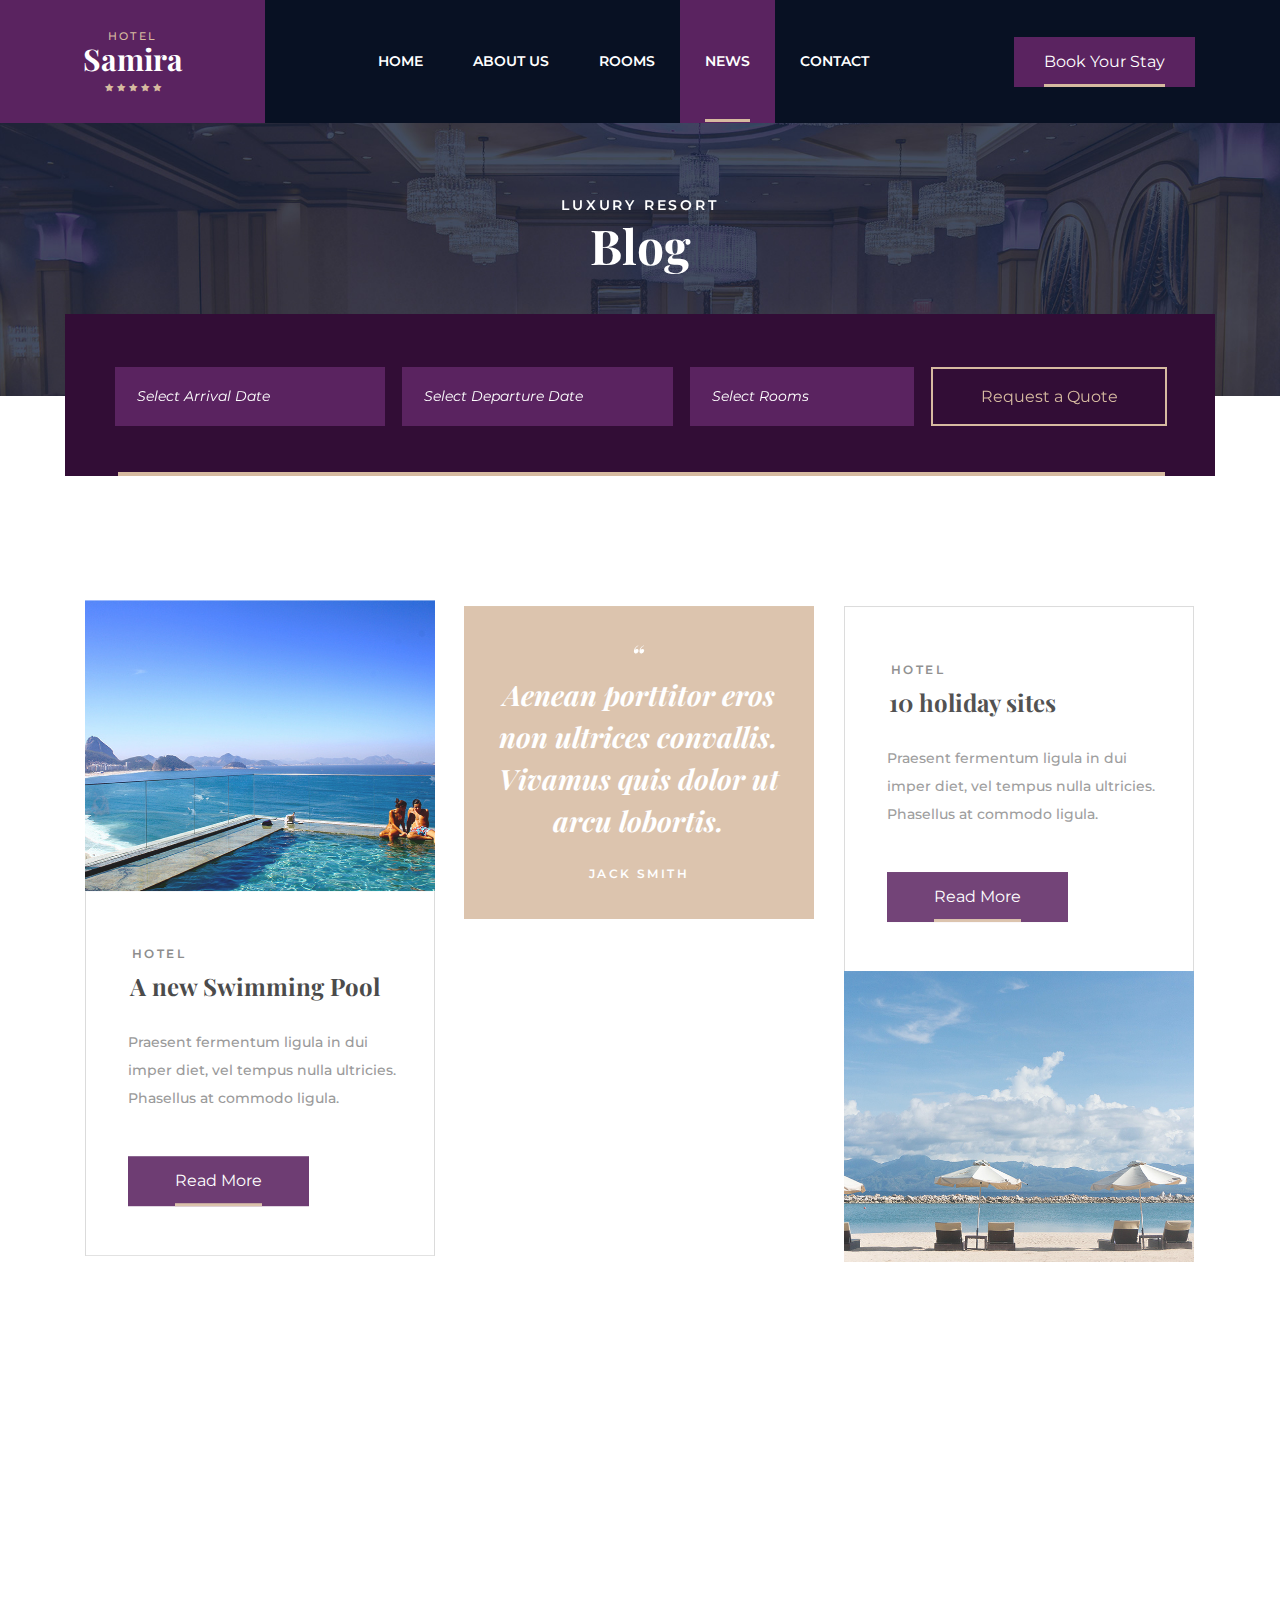
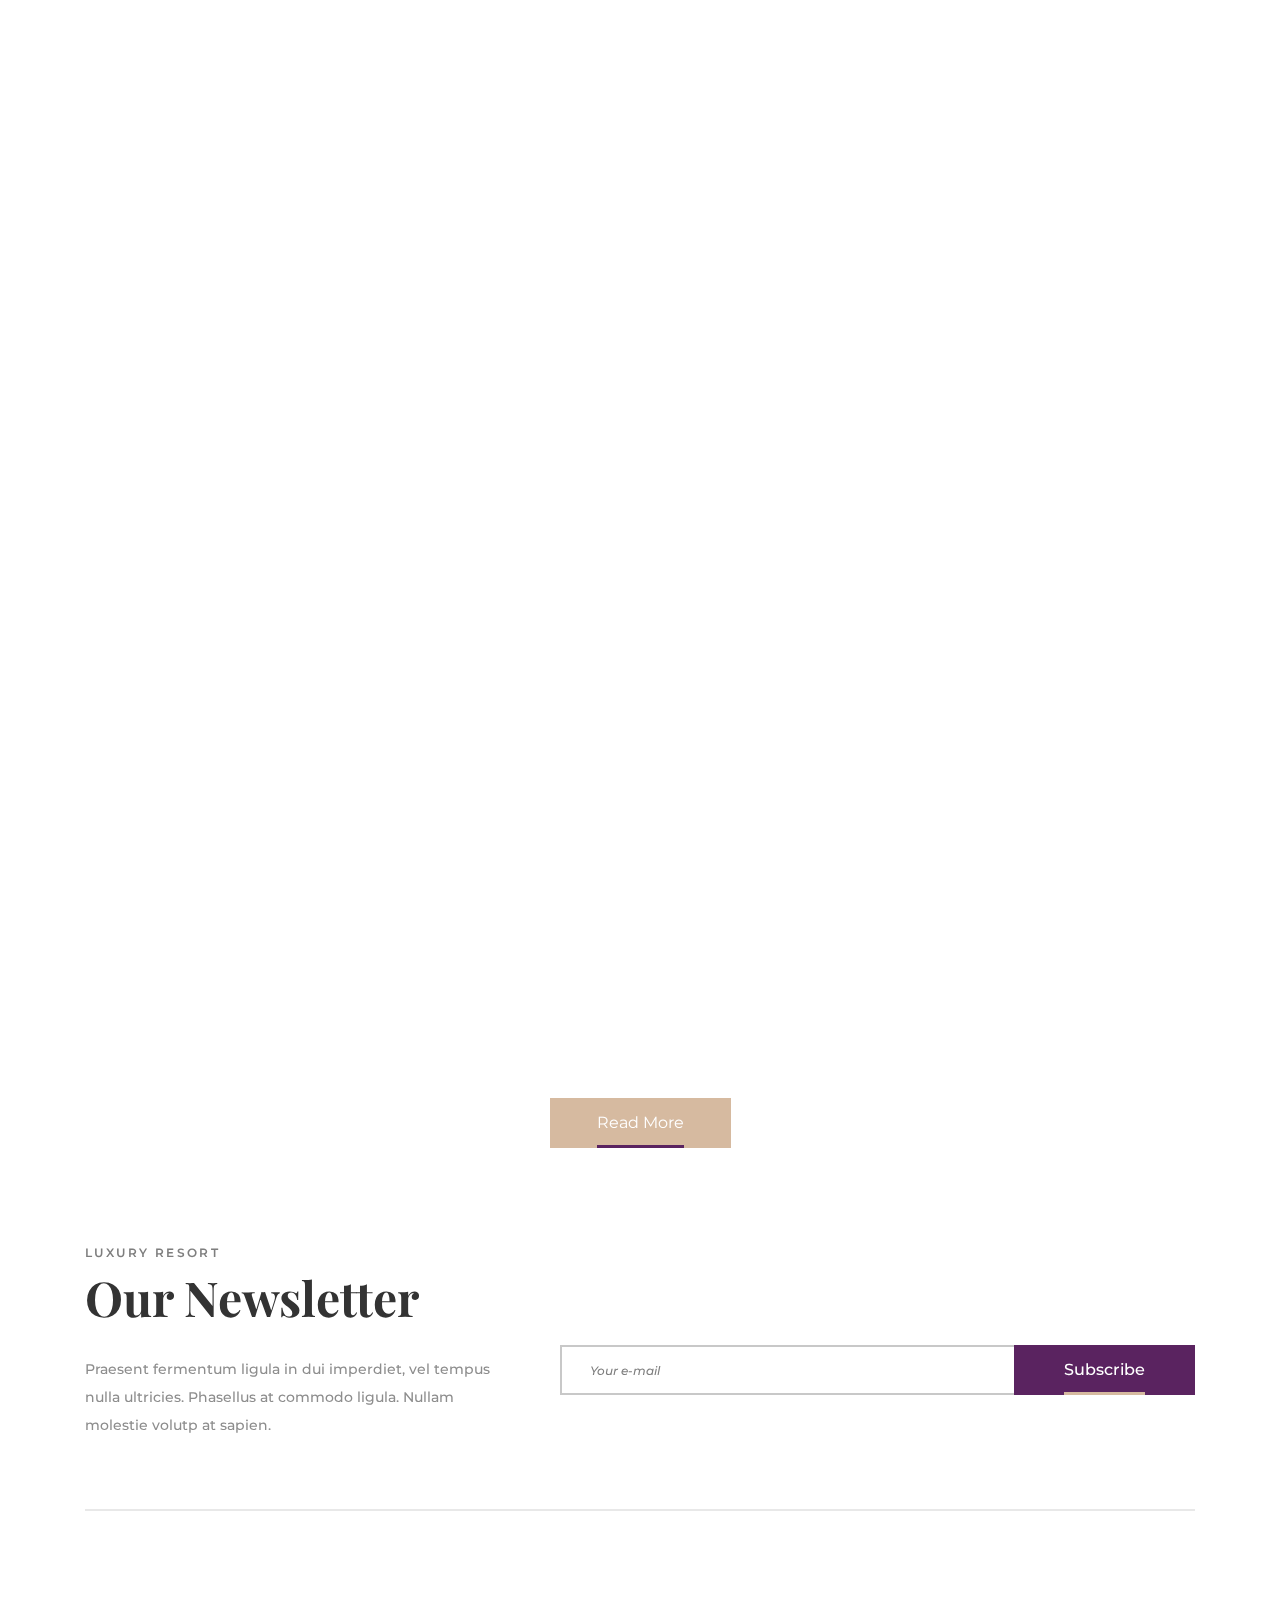
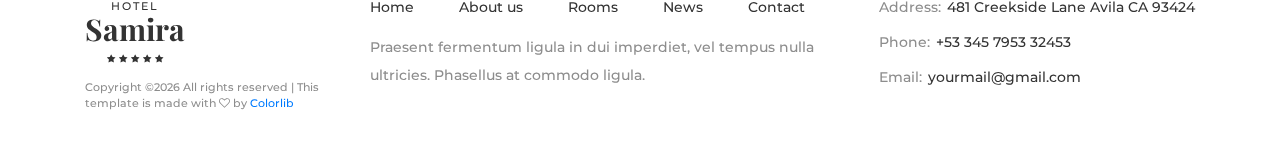
<file: news.html>
<!DOCTYPE html>
<html lang="en">
<head>
<title>News</title>
<meta charset="utf-8">
<meta http-equiv="X-UA-Compatible" content="IE=edge">
<meta name="description" content="Samira hotel template project">
<meta name="viewport" content="width=device-width, initial-scale=1">
<link rel="stylesheet" type="text/css" href="styles/bootstrap-4.1.2/bootstrap.min.css">
<link href="plugins/font-awesome-4.7.0/css/font-awesome.min.css" rel="stylesheet" type="text/css">
<link href="plugins/colorbox/colorbox.css" rel="stylesheet" type="text/css">
<link rel="stylesheet" type="text/css" href="plugins/OwlCarousel2-2.2.1/owl.carousel.css">
<link rel="stylesheet" type="text/css" href="plugins/OwlCarousel2-2.2.1/owl.theme.default.css">
<link rel="stylesheet" type="text/css" href="plugins/OwlCarousel2-2.2.1/animate.css">
<link rel="stylesheet" type="text/css" href="styles/news.css">
<link rel="stylesheet" type="text/css" href="styles/news_responsive.css">
</head>
<body>

<div class="super_container">
	
	<!-- Header -->

	<header class="header">
		<div class="header_content">

			<!-- Logo -->
			<div class="logo_container d-flex flex-column align-items-center justify-content-center">
				<div class="logo">
					<a href="#" class="text-center">
						<div class="logo_subtitle">hotel</div>
						<div class="logo_title">Samira</div>
						<div class="logo_stars">
							<ul class="d-flex flex-row align-items-start justfy-content-start">
								<li><i class="fa fa-star" aria-hidden="true"></i></li>
								<li><i class="fa fa-star" aria-hidden="true"></i></li>
								<li><i class="fa fa-star" aria-hidden="true"></i></li>
								<li><i class="fa fa-star" aria-hidden="true"></i></li>
								<li><i class="fa fa-star" aria-hidden="true"></i></li>
							</ul>
						</div>
					</a>
				</div>
			</div>
			<div class="container">
				<div class="row">
					<div class="col">
						<div class="header_inner d-flex flex-row align-items-center justify-content-start">
							<nav class="main_nav">
								<ul class="d-flex flex-row align-items-center justify-content-start">
									<li><a href="index.html"><div class="nav_item d-flex flex-column align-items-center justify-content-center"><span>home</span></div></a></li>
									<li><a href="about.html"><div class="nav_item d-flex flex-column align-items-center justify-content-center"><span>about us</span></div></a></li>
									<li><a href="rooms.html"><div class="nav_item d-flex flex-column align-items-center justify-content-center"><span>rooms</span></div></a></li>
									<li class="active"><a href="news.html"><div class="nav_item d-flex flex-column align-items-center justify-content-center"><span>news</span></div></a></li>
									<li><a href="contact.html"><div class="nav_item d-flex flex-column align-items-center justify-content-center"><span>contact</span></div></a></li>
								</ul>
							</nav>
							<a href="#" class="button_container header_button ml-auto"><div class="button text-center"><span>Book Your Stay</span></div></a>
							<div class="hamburger ml-auto"><i class="fa fa-bars" aria-hidden="true"></i></div>
							<div class="header_review"><a href="#">Add your review</a></div>
						</div>
					</div>
				</div>
			</div>
		</div>
	</header>

	<!-- Menu -->

	<div class="menu">
		<div class="background_image" style="background-image:url(images/menu.jpg)"></div>
		<div class="menu_content d-flex flex-column align-items-center justify-content-center">
			<ul class="menu_nav_list text-center">
				<li><a href="index.html">Home</a></li>
				<li><a href="about.html">About us</a></li>
				<li><a href="rooms.html">Rooms</a></li>
				<li><a href="news.html">News</a></li>
				<li><a href="contact.html">Contact</a></li>
			</ul>
			<div class="menu_review"><a href="#">Add your review</a></div>
		</div>
	</div>
	
	<!-- Home -->

	<div class="home">
		<!-- Image credit: https://unsplash.com/@christoph -->
		<div class="parallax_background parallax-window" data-parallax="scroll" data-image-src="images/news.jpg" data-speed="0.8"></div>
		<div class="home_content">
			<div class="home_subtitle">luxury resort</div>
			<div class="home_title">Blog</div>
		</div>
	</div>

	<!-- Search Bar -->

	<div class="search_bar">
		<div class="container">
			<div class="row">
				<div class="col">
					<div class="search_bar_container">
						<form action="#" id="search_bar_form" class="search_bar_form d-flex flex-lg-row flex-column align-items-lg-center align-items-start justify-content-between clearfix">
							<div>
								<select class="search_form_select">
									<option disabled selected>Select Arrival Date</option>
									<option>07/15/2018</option>
									<option>07/22/2018</option>
									<option>07/29/2018</option>
								</select>
							</div>
							<div>
								<select class="search_form_select">
									<option disabled selected>Select Departure Date</option>
									<option>07/15/2018</option>
									<option>07/22/2018</option>
									<option>07/29/2018</option>
								</select>
							</div>
							<div>
								<select class="search_form_select">
									<option disabled selected>Select Rooms</option>
									<option>1</option>
									<option>2</option>
									<option>3</option>
									<option>4</option>
								</select>
							</div>
							<div><button class="search_bar_button">Request a Quote</button></div>
						</form>
						<div></div>
					</div>
				</div>
			</div>
		</div>
	</div>

	<!-- Blog -->

	<div class="blog">
		<div class="container">
			<div class="row">
				<div class="col">
					
					<div class="blog_post_container">

						<!-- Blog Post - Image Top -->
						<div class="blog_post blog_image_top magic_up">
							<div class="blog_image"><img src="images/blog_1.jpg" alt=""></div>
							<div class="blog_post_content">
								<div class="blog_post_category">hotel</div>
								<div class="blog_post_title"><a href="#">A new Swimming Pool</a></div>
								<div class="blog_post_text">
									<p>Praesent fermentum ligula in dui imper diet, vel tempus nulla ultricies. Phasellus at commodo ligula.</p>
								</div>
								<a href="#" class="button_container blog_button ml-auto"><div class="button text-center"><span>Read More</span></div></a>
							</div>
						</div>

						<!-- Blog Post - Box -->
						<div class="blog_post blog_post_box text-center magic_up" style="background-color:#d6baa0;">
							<div class="quote ml-auto mr-auto"><img src="images/quote.png" alt=""></div>
							<div class="blog_post_box_text">Aenean porttitor eros non ultrices convallis. Vivamus quis dolor ut arcu lobortis.</div>
							<div class="blog_post_box_name">jack smith</div>
						</div>

						<!-- Blog Post - Image Bottom -->
						<div class="blog_post blog_image_bottom magic_up">
							<div class="blog_post_content">
								<div class="blog_post_category">hotel</div>
								<div class="blog_post_title"><a href="#">10 holiday sites</a></div>
								<div class="blog_post_text">
									<p>Praesent fermentum ligula in dui imper diet, vel tempus nulla ultricies. Phasellus at commodo ligula.</p>
								</div>
								<a href="#" class="button_container blog_button ml-auto"><div class="button text-center"><span>Read More</span></div></a>
							</div>
							<div class="blog_image"><img src="images/blog_2.jpg" alt=""></div>
						</div>

						<!-- Blog Post - Image Top -->
						<div class="blog_post blog_image_top magic_up">
							<div class="blog_image"><img src="images/blog_3.jpg" alt=""></div>
							<div class="blog_post_content">
								<div class="blog_post_category">hotel</div>
								<div class="blog_post_title"><a href="#">A new Swimming Pool</a></div>
								<div class="blog_post_text">
									<p>Praesent fermentum ligula in dui imper diet, vel tempus nulla ultricies. Phasellus at commodo ligula.</p>
								</div>
								<a href="#" class="button_container blog_button ml-auto"><div class="button text-center"><span>Read More</span></div></a>
							</div>
						</div>

						<!-- Blog Post - Box -->
						<div class="blog_post blog_post_box text-center magic_up" style="background-color:#5a2360;">
							<div class="quote ml-auto mr-auto"><img src="images/quote.png" alt=""></div>
							<div class="blog_post_box_text">Aenean porttitor eros non ultrices convallis. Vivamus quis dolor ut arcu lobortis.</div>
							<div class="blog_post_box_name">jack smith</div>
						</div>

						<!-- Blog Post - Image Top -->
						<div class="blog_post blog_image_top magic_up">
							<div class="blog_image"><img src="images/blog_4.jpg" alt=""></div>
							<div class="blog_post_content">
								<div class="blog_post_category">hotel</div>
								<div class="blog_post_title"><a href="#">A new Swimming Pool</a></div>
								<div class="blog_post_text">
									<p>Praesent fermentum ligula in dui imper diet, vel tempus nulla ultricies. Phasellus at commodo ligula.</p>
								</div>
								<a href="#" class="button_container blog_button ml-auto"><div class="button text-center"><span>Read More</span></div></a>
							</div>
						</div>

						<!-- Blog Post - Image Bottom -->
						<div class="blog_post blog_image_bottom magic_up">
							<div class="blog_post_content">
								<div class="blog_post_category">hotel</div>
								<div class="blog_post_title"><a href="#">10 holiday sites</a></div>
								<div class="blog_post_text">
									<p>Praesent fermentum ligula in dui imper diet, vel tempus nulla ultricies. Phasellus at commodo ligula.</p>
								</div>
								<a href="#" class="button_container blog_button ml-auto"><div class="button text-center"><span>Read More</span></div></a>
							</div>
							<div class="blog_image"><img src="images/blog_5.jpg" alt=""></div>
						</div>

						<!-- Blog Post - Box -->
						<div class="blog_post blog_post_box text-center magic_up" style="background-color:#5a2360;">
							<div class="quote ml-auto mr-auto"><img src="images/quote.png" alt=""></div>
							<div class="blog_post_box_text">Aenean porttitor eros non ultrices convallis. Vivamus quis dolor ut arcu lobortis.</div>
							<div class="blog_post_box_name">jack smith</div>
						</div>

						<!-- Blog Post - Image Top -->
						<div class="blog_post blog_image_top magic_up">
							<div class="blog_image"><img src="images/blog_6.jpg" alt=""></div>
							<div class="blog_post_content">
								<div class="blog_post_category">hotel</div>
								<div class="blog_post_title"><a href="#">A new Swimming Pool</a></div>
								<div class="blog_post_text">
									<p>Praesent fermentum ligula in dui imper diet, vel tempus nulla ultricies. Phasellus at commodo ligula.</p>
								</div>
								<a href="#" class="button_container blog_button ml-auto"><div class="button text-center"><span>Read More</span></div></a>
							</div>
						</div>

						<!-- Blog Post - Box -->
						<div class="blog_post blog_post_box text-center magic_up" style="background-color:#d6baa0;">
							<div class="quote ml-auto mr-auto"><img src="images/quote.png" alt=""></div>
							<div class="blog_post_box_text">Aenean porttitor eros non ultrices convallis. Vivamus quis dolor ut arcu lobortis.</div>
							<div class="blog_post_box_name">jack smith</div>
						</div>

					</div>

				</div>
			</div>
			<div class="row">
				<div class="col text-center">
					<a href="#" class="button_container_2 load_more_button"><div class="button text-center"><span>Read More</span></div></a>
				</div>
			</div>
		</div>
	</div>

	<!-- Newsletter -->

	<div class="newsletter">
		<div class="container">
			<div class="row">
				<div class="col-lg-5">
					<div class="newsletter_content">
						<div class="section_title_container">
							<div class="section_subtitle">luxury resort</div>
							<div class="section_title"><h2>Our Newsletter</h2></div>
						</div>
						<div class="newsletter_text">
							<p>Praesent fermentum ligula in dui imperdiet, vel tempus nulla ultricies. Phasellus at commodo ligula. Nullam molestie volutp at sapien.</p>
						</div>
					</div>
				</div>
				<div class="col-lg-7">
					<div class="newsletter_form_container">
						<form action="#" id="newsletter_form" class="newsletter_form">
							<input type="email" class="newsletter_input" placeholder="Your e-mail" required="required">
							<button class="newsletter_button"><span>Subscribe</span></button>
						</form>
					</div>
				</div>
			</div>
		</div>
		<div class="newsletter_border_container"><div class="container"><div class="row border_row"><div class="col"><div class="newsetter_border"></div></div></div></div></div>
	</div>

	<!-- Footer -->

	<footer class="footer">
		<div class="container">
			<div class="row">

				<!-- Footer Logo -->
				<div class="col-lg-3 footer_col">
					<div class="footer_logo_container">
						<div class="footer_logo">
							<a href="#" class="text-center">
								<div class="footer_logo_subtitle">hotel</div>
								<div class="footer_logo_title">Samira</div>
								<div class="footer_logo_stars">
									<ul class="d-flex flex-row align-items-start justfy-content-start">
										<li><i class="fa fa-star" aria-hidden="true"></i></li>
										<li><i class="fa fa-star" aria-hidden="true"></i></li>
										<li><i class="fa fa-star" aria-hidden="true"></i></li>
										<li><i class="fa fa-star" aria-hidden="true"></i></li>
										<li><i class="fa fa-star" aria-hidden="true"></i></li>
									</ul>
								</div>
							</a>
						</div>
						<div class="copyright"><!-- Link back to Colorlib can't be removed. Template is licensed under CC BY 3.0. -->
Copyright &copy;<script>document.write(new Date().getFullYear());</script> All rights reserved | This template is made with <i class="fa fa-heart-o" aria-hidden="true"></i> by <a href="https://colorlib.com" target="_blank">Colorlib</a>
<!-- Link back to Colorlib can't be removed. Template is licensed under CC BY 3.0. -->
</div>
					</div>
				</div>

				<!-- Footer Menu -->
				<div class="col-lg-5 footer_col">
					<div class="footer_menu">
						<ul class="d-flex flex-row align-items-start justify-content-start">
							<li><a href="index.html">Home</a></li>
							<li><a href="about.html">About us</a></li>
							<li><a href="rooms.html">Rooms</a></li>
							<li><a href="news.html">News</a></li>
							<li><a href="contact.html">Contact</a></li>
						</ul>
						<div class="footer_menu_text">
							<p>Praesent fermentum ligula in dui imperdiet, vel tempus nulla ultricies. Phasellus at commodo ligula.</p>
						</div>
					</div>
				</div>

				<!-- Footer Contact -->
				<div class="col-lg-4 footer_col">
					<div class="footer_contact clearfix">
						<div class="footer_contact_content float-lg-right">
							<ul>
								<li>Address: <span>481 Creekside Lane Avila CA 93424</span></li>
								<li>Phone: <span>+53 345 7953 32453</span></li>
								<li>Email: <span>yourmail@gmail.com</span></li>
							</ul>
						</div>
					</div>
				</div>

			</div>
		</div>
	</footer>
</div>

<script src="js/jquery-3.2.1.min.js"></script>
<script src="styles/bootstrap-4.1.2/popper.js"></script>
<script src="styles/bootstrap-4.1.2/bootstrap.min.js"></script>
<script src="plugins/greensock/TweenMax.min.js"></script>
<script src="plugins/greensock/TimelineMax.min.js"></script>
<script src="plugins/scrollmagic/ScrollMagic.min.js"></script>
<script src="plugins/greensock/animation.gsap.min.js"></script>
<script src="plugins/greensock/ScrollToPlugin.min.js"></script>
<script src="plugins/masonry/masonry.js"></script>
<script src="plugins/easing/easing.js"></script>
<script src="plugins/parallax-js-master/parallax.min.js"></script>
<script src="js/news.js"></script>
</body>
</html>
</file>
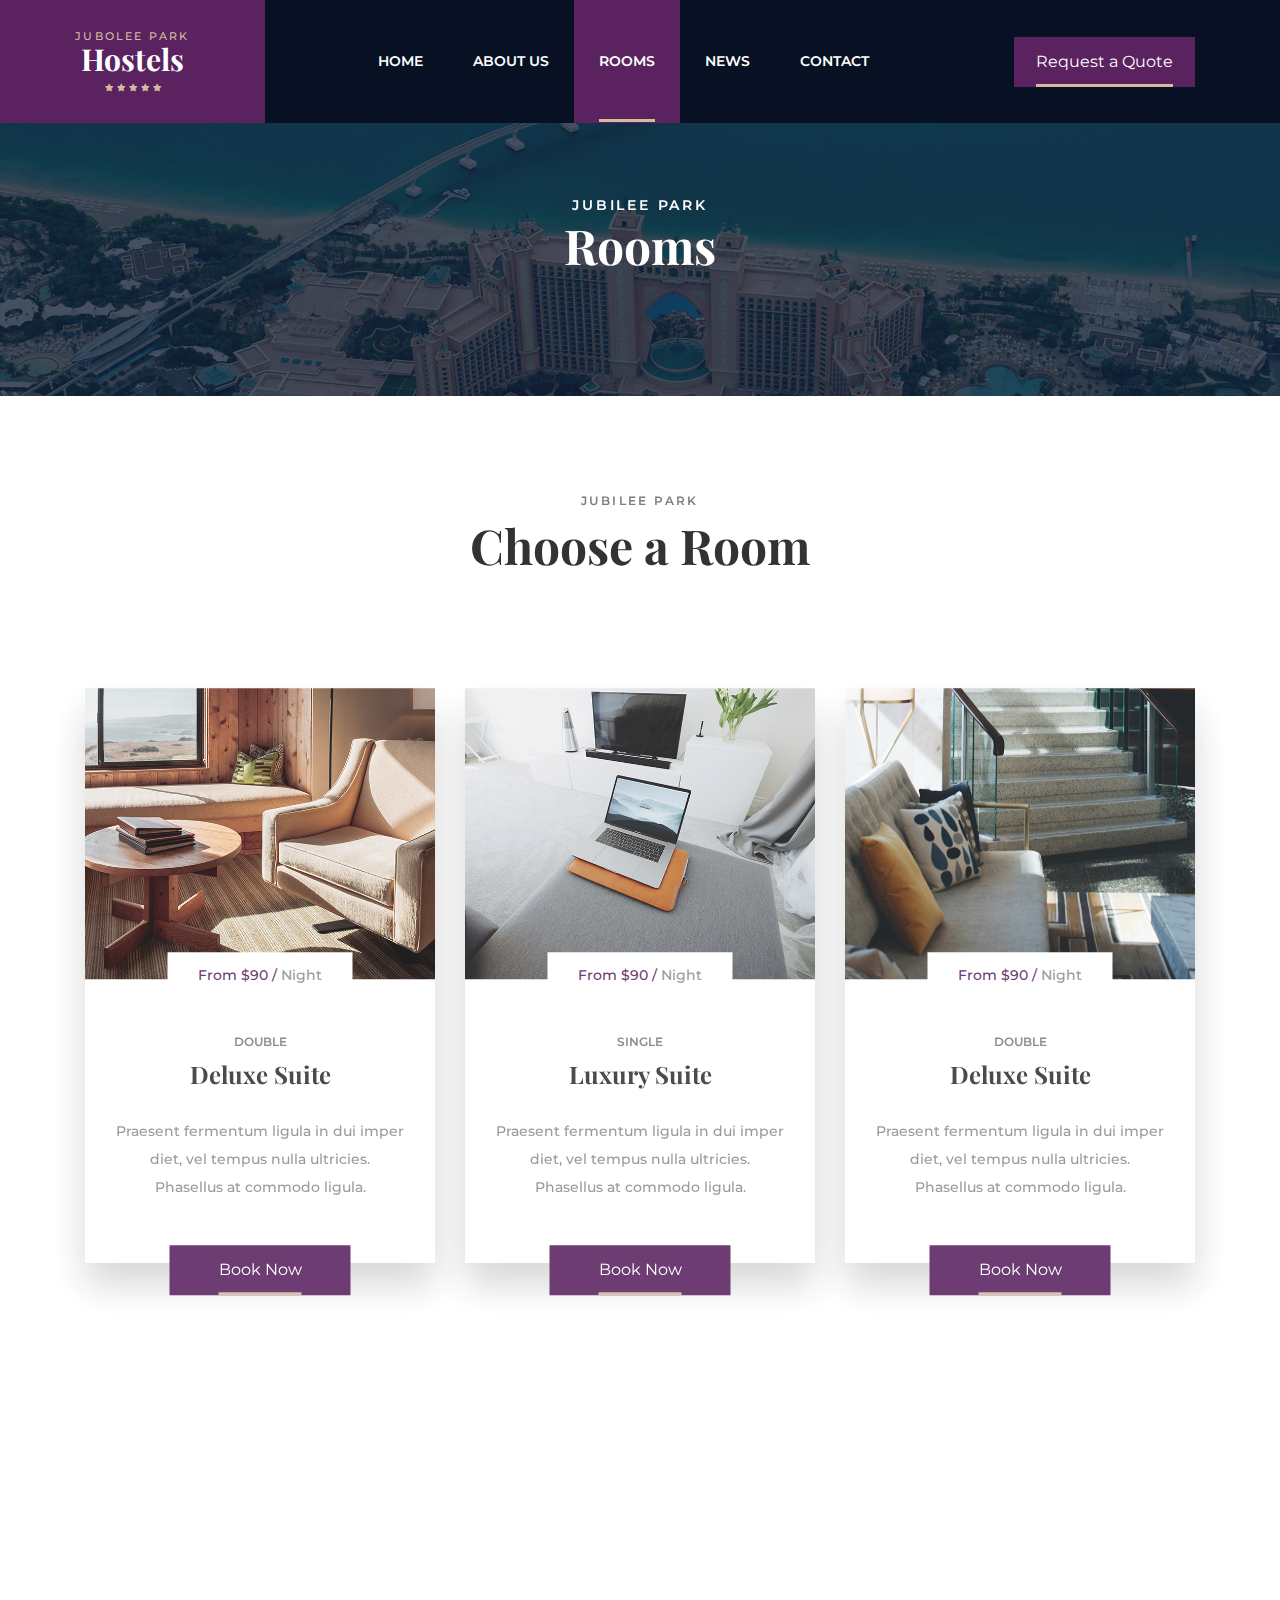
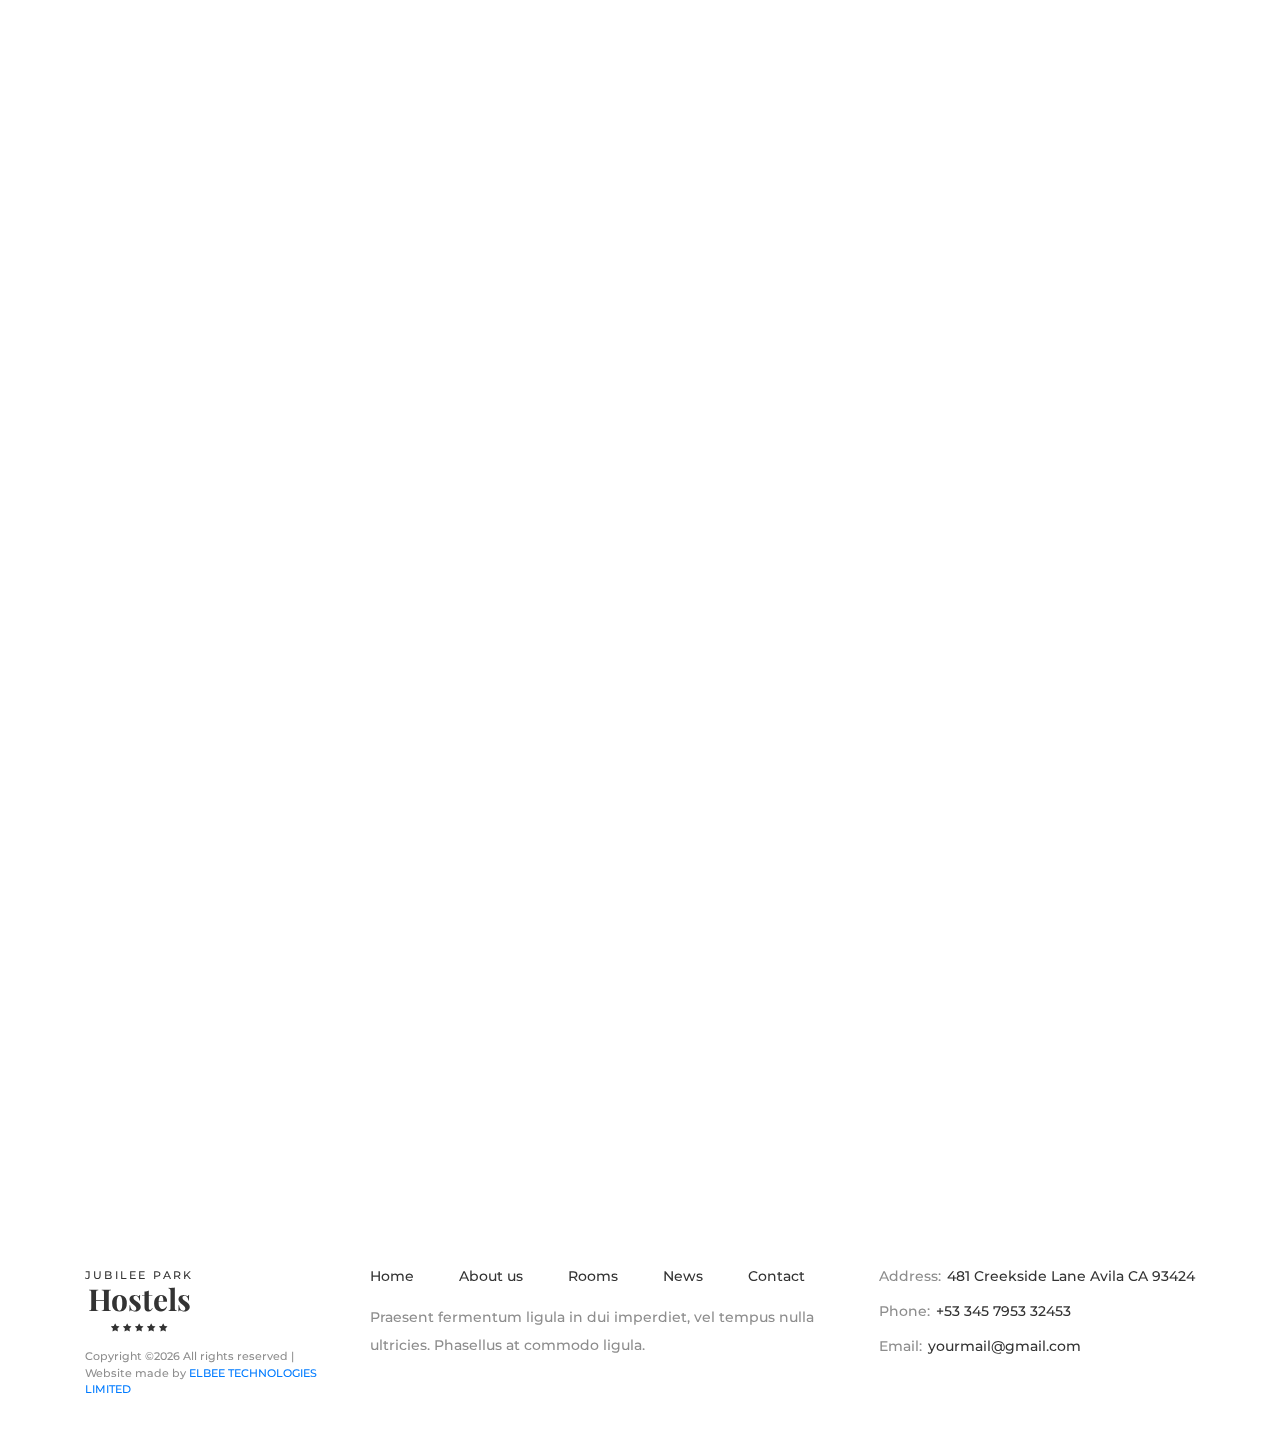
<file: rooms.html>
<!DOCTYPE html>
<html lang="en">
<head>
<title>Rooms</title>
<meta charset="utf-8">
<meta http-equiv="X-UA-Compatible" content="IE=edge">
<meta name="description" content="Samira hotel template project">
<meta name="viewport" content="width=device-width, initial-scale=1">
<link rel="stylesheet" type="text/css" href="styles/bootstrap-4.1.2/bootstrap.min.css">
<link href="plugins/font-awesome-4.7.0/css/font-awesome.min.css" rel="stylesheet" type="text/css">
<link href="plugins/colorbox/colorbox.css" rel="stylesheet" type="text/css">
<link rel="stylesheet" type="text/css" href="plugins/OwlCarousel2-2.2.1/owl.carousel.css">
<link rel="stylesheet" type="text/css" href="plugins/OwlCarousel2-2.2.1/owl.theme.default.css">
<link rel="stylesheet" type="text/css" href="plugins/OwlCarousel2-2.2.1/animate.css">
<link rel="stylesheet" type="text/css" href="styles/rooms.css">
<link rel="stylesheet" type="text/css" href="styles/rooms_responsive.css">
</head>
<body>

<div class="super_container">
	
	<!-- Header -->

	<header class="header">
		<div class="header_content">

			<!-- Logo -->
			<div class="logo_container d-flex flex-column align-items-center justify-content-center">
				<div class="logo">
					<a href="#" class="text-center">
						<div class="logo_subtitle">Jubolee Park</div>
						<div class="logo_title">Hostels</div>
						<div class="logo_stars">
							<ul class="d-flex flex-row align-items-start justfy-content-start">
								<li><i class="fa fa-star" aria-hidden="true"></i></li>
								<li><i class="fa fa-star" aria-hidden="true"></i></li>
								<li><i class="fa fa-star" aria-hidden="true"></i></li>
								<li><i class="fa fa-star" aria-hidden="true"></i></li>
								<li><i class="fa fa-star" aria-hidden="true"></i></li>
							</ul>
						</div>
					</a>
				</div>
			</div>
			<div class="container">
				<div class="row">
					<div class="col">
						<div class="header_inner d-flex flex-row align-items-center justify-content-start">
							<nav class="main_nav">
								<ul class="d-flex flex-row align-items-center justify-content-start">
									<li><a href="index.html"><div class="nav_item d-flex flex-column align-items-center justify-content-center"><span>home</span></div></a></li>
									<li><a href="about.html"><div class="nav_item d-flex flex-column align-items-center justify-content-center"><span>about us</span></div></a></li>
									<li class="active"><a href="rooms.html"><div class="nav_item d-flex flex-column align-items-center justify-content-center"><span>rooms</span></div></a></li>
									<li><a href="news.html"><div class="nav_item d-flex flex-column align-items-center justify-content-center"><span>news</span></div></a></li>
									<li><a href="contact.html"><div class="nav_item d-flex flex-column align-items-center justify-content-center"><span>contact</span></div></a></li>
								</ul>
							</nav>
							<a href="#" class="button_container header_button ml-auto"><div class="button text-center"><span>Request a Quote</span></div></a>
							<div class="hamburger ml-auto"><i class="fa fa-bars" aria-hidden="true"></i></div>
						</div>
					</div>
				</div>
			</div>
		</div>
	</header>

	<!-- Menu -->

	<div class="menu">
		<div class="background_image" style="background-image:url(images/menu.jpg)"></div>
		<div class="menu_content d-flex flex-column align-items-center justify-content-center">
			<ul class="menu_nav_list text-center">
				<li><a href="index.html">Home</a></li>
				<li><a href="about.html">About us</a></li>
				<li><a href="rooms.html">Rooms</a></li>
				<li><a href="news.html">News</a></li>
				<li><a href="contact.html">Contact</a></li>
			</ul>
		</div>
	</div>
	
	<!-- Home -->

	<div class="home">
		<!-- Image credit: https://unsplash.com/@christoph -->
		<div class="parallax_background parallax-window" data-parallax="scroll" data-image-src="images/rooms.jpg" data-speed="0.8"></div>
		<div class="home_content">
			<div class="home_subtitle">Jubilee Park</div>
			<div class="home_title">Rooms</div>
		</div>
	</div>

	<!-- Rooms -->

	<div class="rooms">
		<div class="container">
			<div class="row">
				<div class="col">
					<div class="section_title_container text-center">
						<div class="section_subtitle">Jubilee Park</div>
						<div class="section_title"><h2>Choose a Room</h2></div>
					</div>
				</div>
			</div>
			<div class="row room_row">

				<!-- Room -->
				<div class="col-lg-4 room_col magic_up">
					<div class="room">
						<div class="room_image"><img src="images/room_1.jpg" alt="https://unsplash.com/@jonathan_percy"></div>
						<div class="room_content text-center">
							<div class="room_price">From $90 / <span>Night</span></div>
							<div class="room_type">double</div>
							<div class="room_title"><a href="rooms.html">Deluxe Suite</a></div>
							<div class="room_text">
								<p>Praesent fermentum ligula in dui imper diet, vel tempus nulla ultricies. Phasellus at commodo ligula.</p>
							</div>
							<a href="#" class="button_container room_button"><div class="button text-center"><span>Book Now</span></div></a>
						</div>
					</div>
				</div>
				
				<!-- Room -->
				<div class="col-lg-4 room_col magic_up">
					<div class="room">
						<div class="room_image"><img src="images/room_2.jpg" alt="https://unsplash.com/@ultralinx"></div>
						<div class="room_content text-center">
							<div class="room_price">From $90 / <span>Night</span></div>
							<div class="room_type">single</div>
							<div class="room_title"><a href="rooms.html">Luxury Suite</a></div>
							<div class="room_text">
								<p>Praesent fermentum ligula in dui imper diet, vel tempus nulla ultricies. Phasellus at commodo ligula.</p>
							</div>
							<a href="#" class="button_container room_button"><div class="button text-center"><span>Book Now</span></div></a>
						</div>
					</div>
				</div>

				<!-- Room -->
				<div class="col-lg-4 room_col magic_up">
					<div class="room">
						<div class="room_image"><img src="images/room_3.jpg" alt="https://unsplash.com/@rhemakallianpur"></div>
						<div class="room_content text-center">
							<div class="room_price">From $90 / <span>Night</span></div>
							<div class="room_type">double</div>
							<div class="room_title"><a href="rooms.html">Deluxe Suite</a></div>
							<div class="room_text">
								<p>Praesent fermentum ligula in dui imper diet, vel tempus nulla ultricies. Phasellus at commodo ligula.</p>
							</div>
							<a href="#" class="button_container room_button"><div class="button text-center"><span>Book Now</span></div></a>
						</div>
					</div>
				</div>

				<!-- Room -->
				<div class="col-lg-4 room_col magic_up">
					<div class="room">
						<div class="room_image"><img src="images/room_4.jpg" alt="https://unsplash.com/@jonathan_percy"></div>
						<div class="room_content text-center">
							<div class="room_price">From $90 / <span>Night</span></div>
							<div class="room_type">double</div>
							<div class="room_title"><a href="rooms.html">Deluxe Suite</a></div>
							<div class="room_text">
								<p>Praesent fermentum ligula in dui imper diet, vel tempus nulla ultricies. Phasellus at commodo ligula.</p>
							</div>
							<a href="#" class="button_container room_button"><div class="button text-center"><span>Book Now</span></div></a>
						</div>
					</div>
				</div>
				
				<!-- Room -->
				<div class="col-lg-4 room_col magic_up">
					<div class="room">
						<div class="room_image"><img src="images/room_5.jpg" alt="https://unsplash.com/@ultralinx"></div>
						<div class="room_content text-center">
							<div class="room_price">From $90 / <span>Night</span></div>
							<div class="room_type">single</div>
							<div class="room_title"><a href="rooms.html">Luxury Suite</a></div>
							<div class="room_text">
								<p>Praesent fermentum ligula in dui imper diet, vel tempus nulla ultricies. Phasellus at commodo ligula.</p>
							</div>
							<a href="#" class="button_container room_button"><div class="button text-center"><span>Book Now</span></div></a>
						</div>
					</div>
				</div>

				<!-- Room -->
				<div class="col-lg-4 room_col magic_up">
					<div class="room">
						<div class="room_image"><img src="images/room_6.jpg" alt="https://unsplash.com/@rhemakallianpur"></div>
						<div class="room_content text-center">
							<div class="room_price">From $90 / <span>Night</span></div>
							<div class="room_type">double</div>
							<div class="room_title"><a href="rooms.html">Deluxe Suite</a></div>
							<div class="room_text">
								<p>Praesent fermentum ligula in dui imper diet, vel tempus nulla ultricies. Phasellus at commodo ligula.</p>
							</div>
							<a href="#" class="button_container room_button"><div class="button text-center"><span>Book Now</span></div></a>
						</div>
					</div>
				</div>

				<!-- Room -->
				<div class="col-lg-4 room_col magic_up">
					<div class="room">
						<div class="room_image"><img src="images/room_7.jpg" alt="https://unsplash.com/@jonathan_percy"></div>
						<div class="room_content text-center">
							<div class="room_price">From $90 / <span>Night</span></div>
							<div class="room_type">double</div>
							<div class="room_title"><a href="rooms.html">Deluxe Suite</a></div>
							<div class="room_text">
								<p>Praesent fermentum ligula in dui imper diet, vel tempus nulla ultricies. Phasellus at commodo ligula.</p>
							</div>
							<a href="#" class="button_container room_button"><div class="button text-center"><span>Book Now</span></div></a>
						</div>
					</div>
				</div>
				
				<!-- Room -->
				<div class="col-lg-4 room_col magic_up">
					<div class="room">
						<div class="room_image"><img src="images/room_8.jpg" alt="https://unsplash.com/@ultralinx"></div>
						<div class="room_content text-center">
							<div class="room_price">From $90 / <span>Night</span></div>
							<div class="room_type">single</div>
							<div class="room_title"><a href="rooms.html">Luxury Suite</a></div>
							<div class="room_text">
								<p>Praesent fermentum ligula in dui imper diet, vel tempus nulla ultricies. Phasellus at commodo ligula.</p>
							</div>
							<a href="#" class="button_container room_button"><div class="button text-center"><span>Book Now</span></div></a>
						</div>
					</div>
				</div>

				<!-- Room -->
				<div class="col-lg-4 room_col magic_up">
					<div class="room">
						<div class="room_image"><img src="images/room_9.jpg" alt="https://unsplash.com/@rhemakallianpur"></div>
						<div class="room_content text-center">
							<div class="room_price">From $90 / <span>Night</span></div>
							<div class="room_type">double</div>
							<div class="room_title"><a href="rooms.html">Deluxe Suite</a></div>
							<div class="room_text">
								<p>Praesent fermentum ligula in dui imper diet, vel tempus nulla ultricies. Phasellus at commodo ligula.</p>
							</div>
							<a href="#" class="button_container room_button"><div class="button text-center"><span>Book Now</span></div></a>
						</div>
					</div>
				</div>

			</div>
		</div>
	</div>

	<!-- Footer -->

	<footer class="footer">
		<div class="container">
			<div class="row">

				<!-- Footer Logo -->
				<div class="col-lg-3 footer_col">
					<div class="footer_logo_container">
						<div class="footer_logo">
							<a href="#" class="text-center">
								<div class="footer_logo_subtitle">Jubilee Park</div>
								<div class="footer_logo_title">Hostels</div>
								<div class="footer_logo_stars">
									<ul class="d-flex flex-row align-items-start justfy-content-start">
										<li><i class="fa fa-star" aria-hidden="true"></i></li>
										<li><i class="fa fa-star" aria-hidden="true"></i></li>
										<li><i class="fa fa-star" aria-hidden="true"></i></li>
										<li><i class="fa fa-star" aria-hidden="true"></i></li>
										<li><i class="fa fa-star" aria-hidden="true"></i></li>
									</ul>
								</div>
							</a>
						</div>
						<div class="copyright"><!-- Link back to Colorlib can't be removed. Template is licensed under CC BY 3.0. -->
Copyright &copy;<script>document.write(new Date().getFullYear());</script> All rights reserved | Website made by <a href="https://elbee.co.za" target="_blank">ELBEE TECHNOLOGIES LIMITED</a>
<!-- Link back to Colorlib can't be removed. Template is licensed under CC BY 3.0. -->
</div>
					</div>
				</div>

				<!-- Footer Menu -->
				<div class="col-lg-5 footer_col">
					<div class="footer_menu">
						<ul class="d-flex flex-row align-items-start justify-content-start">
							<li><a href="index.html">Home</a></li>
							<li><a href="about.html">About us</a></li>
							<li><a href="rooms.html">Rooms</a></li>
							<li><a href="news.html">News</a></li>
							<li><a href="contact.html">Contact</a></li>
						</ul>
						<div class="footer_menu_text">
							<p>Praesent fermentum ligula in dui imperdiet, vel tempus nulla ultricies. Phasellus at commodo ligula.</p>
						</div>
					</div>
				</div>

				<!-- Footer Contact -->
				<div class="col-lg-4 footer_col">
					<div class="footer_contact clearfix">
						<div class="footer_contact_content float-lg-right">
							<ul>
								<li>Address: <span>481 Creekside Lane Avila CA 93424</span></li>
								<li>Phone: <span>+53 345 7953 32453</span></li>
								<li>Email: <span>yourmail@gmail.com</span></li>
							</ul>
						</div>
					</div>
				</div>

			</div>
		</div>
	</footer>
</div>

<script src="js/jquery-3.2.1.min.js"></script>
<script src="styles/bootstrap-4.1.2/popper.js"></script>
<script src="styles/bootstrap-4.1.2/bootstrap.min.js"></script>
<script src="plugins/greensock/TweenMax.min.js"></script>
<script src="plugins/greensock/TimelineMax.min.js"></script>
<script src="plugins/scrollmagic/ScrollMagic.min.js"></script>
<script src="plugins/greensock/animation.gsap.min.js"></script>
<script src="plugins/greensock/ScrollToPlugin.min.js"></script>
<script src="plugins/colorbox/jquery.colorbox-min.js"></script>
<script src="plugins/OwlCarousel2-2.2.1/owl.carousel.js"></script>
<script src="plugins/easing/easing.js"></script>
<script src="plugins/parallax-js-master/parallax.min.js"></script>
<script src="js/rooms.js"></script>
</body>
</html>
</file>
<file: plugins/colorbox/colorbox.css>
/*
    Colorbox Core Style:
    The following CSS is consistent between example themes and should not be altered.
*/
#colorbox, #cboxOverlay, #cboxWrapper{position:absolute; top:0; left:0; z-index:9999; overflow:hidden; -webkit-transform: translate3d(0,0,0);}
#cboxWrapper {max-width:none;}
#cboxOverlay{position:fixed; width:100%; height:100%;}
#cboxMiddleLeft, #cboxBottomLeft{clear:left;}
#cboxContent{position:relative;}
#cboxLoadedContent{overflow:auto; -webkit-overflow-scrolling: touch;}
#cboxTitle{margin:0;}
#cboxLoadingOverlay, #cboxLoadingGraphic{position:absolute; top:0; left:0; width:100%; height:100%;}
#cboxPrevious, #cboxNext, #cboxClose, #cboxSlideshow{cursor:pointer;}
.cboxPhoto{float:left; margin:auto; border:0; display:block; max-width:none; -ms-interpolation-mode:bicubic;}
.cboxIframe{width:100%; height:100%; display:block; border:0; padding:0; margin:0;}
#colorbox, #cboxContent, #cboxLoadedContent{box-sizing:content-box; -moz-box-sizing:content-box; -webkit-box-sizing:content-box;}

/* 
    User Style:
    Change the following styles to modify the appearance of Colorbox.  They are
    ordered & tabbed in a way that represents the nesting of the generated HTML.
*/
#cboxOverlay
{
    /*background:url(images/overlay.png) repeat 0 0;*/
    background: rgba(0,0,0,0.95);
    opacity: 0.9; filter: alpha(opacity = 90);
}
#colorbox{outline:0;}
    #cboxTopLeft{width:21px; height:21px; background:url(images/controls.png) no-repeat -101px 0;}
    #cboxTopRight{width:21px; height:21px; background:url(images/controls.png) no-repeat -130px 0;}
    #cboxBottomLeft{width:21px; height:21px; background:url(images/controls.png) no-repeat -101px -29px;}
    #cboxBottomRight{width:21px; height:21px; background:url(images/controls.png) no-repeat -130px -29px;}
    #cboxMiddleLeft{width:21px; background:url(images/controls.png) left top repeat-y;}
    #cboxMiddleRight{width:21px; background:url(images/controls.png) right top repeat-y;}
    #cboxTopCenter{height:21px; background:url(images/border.png) 0 0 repeat-x;}
    #cboxBottomCenter{height:21px; background:url(images/border.png) 0 -29px repeat-x;}
    #cboxContent{background:#fff; overflow:hidden;}
        .cboxIframe{background:#fff;}
        #cboxError{padding:50px; border:1px solid #ccc;}
        #cboxLoadedContent{margin-bottom:28px;}
        #cboxTitle{position:absolute; bottom:4px; left:0; text-align:center; width:100%; color:#949494;}
        #cboxCurrent{position:absolute; bottom:4px; left:58px; color:#949494;}
        #cboxLoadingOverlay{background:url(images/loading_background.png) no-repeat center center;}
        #cboxLoadingGraphic{background:url(images/loading.gif) no-repeat center center;}

        /* these elements are buttons, and may need to have additional styles reset to avoid unwanted base styles */
        #cboxPrevious, #cboxNext, #cboxSlideshow, #cboxClose {border:0; padding:0; margin:0; overflow:visible; width:auto; background:none; }
        
        /* avoid outlines on :active (mouseclick), but preserve outlines on :focus (tabbed navigating) */
        #cboxPrevious:active, #cboxNext:active, #cboxSlideshow:active, #cboxClose:active {outline:0;}

        #cboxSlideshow{position:absolute; bottom:4px; right:30px; color:#0092ef;}
        #cboxPrevious{position:absolute; bottom:0; left:0; background:url(images/controls.png) no-repeat -75px 0; width:25px; height:25px; text-indent:-9999px;}
        #cboxPrevious:hover{background-position:-75px -25px;}
        #cboxNext{position:absolute; bottom:0; left:27px; background:url(images/controls.png) no-repeat -50px 0; width:25px; height:25px; text-indent:-9999px;}
        #cboxNext:hover{background-position:-50px -25px;}
        #cboxClose{position:absolute; bottom:0; right:0; background:url(images/controls.png) no-repeat -25px 0; width:25px; height:25px; text-indent:-9999px;}
        #cboxClose:hover{background-position:-25px -25px;}

/*
  The following fixes a problem where IE7 and IE8 replace a PNG's alpha transparency with a black fill
  when an alpha filter (opacity change) is set on the element or ancestor element.  This style is not applied to or needed in IE9.
  See: http://jacklmoore.com/notes/ie-transparency-problems/
*/
.cboxIE #cboxTopLeft,
.cboxIE #cboxTopCenter,
.cboxIE #cboxTopRight,
.cboxIE #cboxBottomLeft,
.cboxIE #cboxBottomCenter,
.cboxIE #cboxBottomRight,
.cboxIE #cboxMiddleLeft,
.cboxIE #cboxMiddleRight {
    filter: progid:DXImageTransform.Microsoft.gradient(startColorstr=#00FFFFFF,endColorstr=#00FFFFFF);
}
</file>
<file: styles/main_styles.css>
@charset "utf-8";
/* CSS Document */

/******************************

[Table of Contents]

1. Fonts
2. Body and some general stuff
3. Header
4. Menu
5. Home
6. Search Bar
7. Intro
8. Big Room
9. Room
10. Gallery
11. Newsletter
12. Footer


******************************/

/***********
1. Fonts
***********/

@import url('https://fonts.googleapis.com/css?family=Montserrat:400,500,600,700,800,900|Playfair+Display:400,700');

/*********************************
2. Body and some general stuff
*********************************/

*
{
	margin: 0;
	padding: 0;
	-webkit-font-smoothing: antialiased;
	-webkit-text-shadow: rgba(0,0,0,.01) 0 0 1px;
	text-shadow: rgba(0,0,0,.01) 0 0 1px;
}
body
{
	font-family: 'Montserrat', sans-serif;
	font-size: 14px;
	font-weight: 400;
	background: #FFFFFF;
	color: #a5a5a5;
}
div
{
	display: block;
	position: relative;
	-webkit-box-sizing: border-box;
    -moz-box-sizing: border-box;
    box-sizing: border-box;
}
ul
{
	list-style: none;
	margin-bottom: 0px;
}
p
{
	font-family: 'Montserrat', sans-serif;
	font-size: 14px;
	line-height: 2;
	font-weight: 500;
	color: #8d8d8d;
	-webkit-font-smoothing: antialiased;
	-webkit-text-shadow: rgba(0,0,0,.01) 0 0 1px;
	text-shadow: rgba(0,0,0,.01) 0 0 1px;
}
p a
{
	display: inline;
	position: relative;
	color: inherit;
	border-bottom: solid 1px #ffa07f;
	-webkit-transition: all 200ms ease;
	-moz-transition: all 200ms ease;
	-ms-transition: all 200ms ease;
	-o-transition: all 200ms ease;
	transition: all 200ms ease;
}
p:last-of-type
{
	margin-bottom: 0;
}
a, a:hover, a:visited, a:active, a:link
{
	text-decoration: none;
	-webkit-font-smoothing: antialiased;
	-webkit-text-shadow: rgba(0,0,0,.01) 0 0 1px;
	text-shadow: rgba(0,0,0,.01) 0 0 1px;
}
p a:active
{
	position: relative;
	color: #FF6347;
}
p a:hover
{
	color: #FFFFFF;
	background: #ffa07f;
}
p a:hover::after
{
	opacity: 0.2;
}
::selection
{
	background: #d6baa0;
	color: #FFFFFF;
}
p::selection
{
	
}
h1{font-size: 72px;}
h2{font-size: 48px;}
h3{font-size: 36px;}
h4{font-size: 24px;}
h5{font-size: 18px;}
h1, h2, h3, h4, h5, h6
{
	font-family: 'Playfair Display', serif;
	font-weight: 700;
	color: #333333;
	line-height: 1.25;
	-webkit-font-smoothing: antialiased;
	-webkit-text-shadow: rgba(0,0,0,.01) 0 0 1px;
	text-shadow: rgba(0,0,0,.01) 0 0 1px;
}
h1::selection, 
h2::selection, 
h3::selection, 
h4::selection, 
h5::selection, 
h6::selection
{
	
}
.form-control
{
	color: #db5246;
}
section
{
	display: block;
	position: relative;
	box-sizing: border-box;
}
.clear
{
	clear: both;
}
.clearfix::before, .clearfix::after
{
	content: "";
	display: table;
}
.clearfix::after
{
	clear: both;
}
.clearfix
{
	zoom: 1;
}
.float_left
{
	float: left;
}
.float_right
{
	float: right;
}
.trans_200
{
	-webkit-transition: all 200ms ease;
	-moz-transition: all 200ms ease;
	-ms-transition: all 200ms ease;
	-o-transition: all 200ms ease;
	transition: all 200ms ease;
}
.trans_300
{
	-webkit-transition: all 300ms ease;
	-moz-transition: all 300ms ease;
	-ms-transition: all 300ms ease;
	-o-transition: all 300ms ease;
	transition: all 300ms ease;
}
.trans_400
{
	-webkit-transition: all 400ms ease;
	-moz-transition: all 400ms ease;
	-ms-transition: all 400ms ease;
	-o-transition: all 400ms ease;
	transition: all 400ms ease;
}
.trans_500
{
	-webkit-transition: all 500ms ease;
	-moz-transition: all 500ms ease;
	-ms-transition: all 500ms ease;
	-o-transition: all 500ms ease;
	transition: all 500ms ease;
}
.fill_height
{
	height: 100%;
}
.super_container
{
	width: 100%;
	overflow: hidden;
}
.prlx_parent
{
	overflow: hidden;
}
.prlx
{
	height: 130% !important;
}
.parallax-window
{
    min-height: 400px;
    background: transparent;
}
.parallax_background
{
	position: absolute;
	top: 0;
	left: 0;
	width: 100%;
	height: 100%;
}
.background_image
{
	position: absolute;
	top: 0;
	left: 0;
	width: 100%;
	height: 100%;
	background-repeat: no-repeat;
	background-size: cover;
	background-position: center center;
}
.nopadding
{
	padding: 0px !important;
}
.button_container
{
	display: inline-block;
}
.button
{
	width: 181px;
	height: 50px;
	background: #5a2360;
	-webkit-transition: all 200ms ease;
	-moz-transition: all 200ms ease;
	-ms-transition: all 200ms ease;
	-o-transition: all 200ms ease;
	transition: all 200ms ease;
}
.button:hover
{
	background: #d6baa0;
}
.button span
{
	display: inline-block;
	position: relative;
	font-size: 16px;
	font-weight: 400;
	color: #FFFFFF;
	line-height: 50px;
}
.button span::after
{
	display: block;
	position: absolute;
	left: 0;
	bottom: 0px;
	width: 100%;
	height: 3px;
	background: #d6baa0;
	content: '';
}
.section_title_container
{

}
.section_subtitle
{
	font-size: 12px;
	font-weight: 600;
	letter-spacing: 0.2em;
	text-transform: uppercase;
	color: #7e7e7e;
	line-height: 0.75;
}
.section_title
{
	margin-top: 10px;
}

/*********************************
3. Header
*********************************/

.header
{
	position: fixed;
	top: 0;
	left: 0;
	width: 100%;
	background: #081123;
	z-index: 100;
}
.header_content
{
	width: 100%;
	height: 100%;
}
.logo_container
{
	position: absolute;
	top: 0;
	left: 0;
	width: 265px;
	height: 100%;
	background: #5a2360;
	z-index: 1;
}
.logo
{
	margin-top: 6px;
}
.logo a
{
	display: block;
}
.logo_subtitle
{
	font-size: 11px;
	font-weight: 500;
	color: #d6baa0;
	line-height: 0.75;
	letter-spacing: 0.2em;
	text-transform: uppercase;
}
.logo_title
{
	font-family: 'Playfair Display', serif;
	font-size: 30px;
	font-weight: 700;
	color: #FFFFFF;
	line-height: 0.75;
	margin-top: 8px;
}
.logo_stars
{
	display: inline-block;
	margin-top: 11px;
}
.logo_stars ul li
{
	line-height: 0.75;
}
.logo_stars ul li:not(:last-child)
{
	margin-right: 4px;
}
.logo_stars ul li i
{
	font-size: 9px;
	color: #d6baa0;
}
.header_inner
{
	width: 100%;
	height: 123px;
	padding-left: 187px;
	-webkit-transition: all 600ms ease;
	-moz-transition: all 600ms ease;
	-ms-transition: all 600ms ease;
	-o-transition: all 600ms ease;
	transition: all 600ms ease;
}
.header.scrolled .header_inner
{
	height: 80px;
}
.main_nav
{
	height: 100%;
}
.main_nav ul
{
	height: 100%;
}
.main_nav ul li
{
	height: 100%;
	padding-left: 34px;
	padding-right: 32px;
	-webkit-transition: all 200ms ease;
	-moz-transition: all 200ms ease;
	-ms-transition: all 200ms ease;
	-o-transition: all 200ms ease;
	transition: all 200ms ease;
}
.main_nav ul li.active,
.main_nav ul li:hover
{
	background: #5a2360;
}
.main_nav ul li a
{
	display: inline-block;
	height: 100%;
}
.main_nav ul li a div
{
	height: 100%;
}
.main_nav ul li a div span
{
	font-size: 14px;
	font-weight: 600;
	color: #FFFFFF;
	white-space: nowrap;
	text-transform: uppercase;
}
.main_nav ul li a div span::after
{
	display: block;
	position: absolute;
	left: 0;
	bottom: 1px;
	width: 100%;
	height: 3px;
	background: #d6baa0;
	content: '';
	visibility: hidden;
	opacity: 0;
	-webkit-transition: all 200ms ease;
	-moz-transition: all 200ms ease;
	-ms-transition: all 200ms ease;
	-o-transition: all 200ms ease;
	transition: all 200ms ease;
}
.main_nav ul li.active a div span::after,
.main_nav ul li:hover a div span::after
{
	visibility: visible;
	opacity: 1;
}
.header_review
{
	position: absolute;
	top: 50%;
	-webkit-transform: translateY(-50%);
	-moz-transform: translateY(-50%);
	-ms-transform: translateY(-50%);
	-o-transform: translateY(-50%);
	transform: translateY(-50%);
	left: calc(100% + 40px);
}
.header_review a
{
	white-space: nowrap;
	line-height: 1.1;
	font-size: 14px;
	font-weight: 400;
	color: #FFFFFF;
	-webkit-transition: all 200ms ease;
	-moz-transition: all 200ms ease;
	-ms-transition: all 200ms ease;
	-o-transition: all 200ms ease;
	transition: all 200ms ease;
}
.header_review a:hover
{
	color: #d6baa0;
}
.hamburger
{
	display: none;
	cursor: pointer;
	margin-top: 5px;
}
.hamburger i
{
	font-size: 18px;
	color: #FFFFFF;
	-webkit-transition: all 200ms ease;
	-moz-transition: all 200ms ease;
	-ms-transition: all 200ms ease;
	-o-transition: all 200ms ease;
	transition: all 200ms ease;
}
.hamburger i:hover
{
	color: #d6baa0;
}

/*********************************
4. Menu
*********************************/

.menu
{
	position: fixed;
	left: 0;
	top: -100vh;
	width: 100vw;
	height: 100vh;
	background: #0b1423;
	z-index: 99;
	-webkit-transition: all 800ms cubic-bezier(.88,.31,.65,.91);
	-moz-transition: all 800ms cubic-bezier(.88,.31,.65,.91);
	-ms-transition: all 800ms cubic-bezier(.88,.31,.65,.91);
	-o-transition: all 800ms cubic-bezier(.88,.31,.65,.91);
	transition: all 800ms cubic-bezier(.88,.31,.65,.91);
}
.menu.active
{
	top: 0;
}
.menu_content
{
	width: 100%;
	height: 100%;
}
.menu_nav_list li
{
	-webkit-transform: translateY(-50px);
	-moz-transform: translateY(-50px);
	-ms-transform: translateY(-50px);
	-o-transform: translateY(-50px);
	transform: translateY(-50px);
	visibility: hidden;
	opacity: 0;
	-webkit-transition: all 800ms ease;
	-moz-transition: all 800ms ease;
	-ms-transition: all 800ms ease;
	-o-transition: all 800ms ease;
	transition: all 800ms ease;
}
.menu_nav_list li:first-child
{
	transition-delay: 400ms;
}
.menu_nav_list li:nth-child(2)
{
	transition-delay: 500ms;
}
.menu_nav_list li:nth-child(3)
{
	transition-delay: 600ms;
}
.menu_nav_list li:nth-child(4)
{
	transition-delay: 700ms;
}
.menu_nav_list li:nth-child(5)
{
	transition-delay: 800ms;
}
.menu_nav_list li:nth-child(6)
{
	transition-delay: 900ms;
}
.menu_nav_list li:nth-child(7)
{
	transition-delay: 1000ms;
}
.menu_nav_list li:nth-child(8)
{
	transition-delay: 1100ms;
}
.menu_nav_list li:nth-child(9)
{
	transition-delay: 1200ms;
}
.menu.active .menu_nav_list li
{
	-webkit-transform: translateY(0px);
	-moz-transform: translateY(0px);
	-ms-transform: translateY(0px);
	-o-transform: translateY(0px);
	transform: translateY(0px);
	visibility: visible;
	opacity: 1;
}
.menu_nav_list li a
{
	position: relative;
	font-family: 'Playfair Display', serif;
	font-size: 40px;
	color: #FFFFFF;
	font-weight: 400;
	line-height: 1.3;
	-webkit-transition: all 400ms ease;
	-moz-transition: all 400ms ease;
	-ms-transition: all 400ms ease;
	-o-transition: all 400ms ease;
	transition: all 400ms ease;
}
.menu_nav_list li a::after
{
	display: block;
	position: absolute;
	top: 63%;
	-webkit-transform: translateY(-50%);
	-moz-transform: translateY(-50%);
	-ms-transform: translateY(-50%);
	-o-transform: translateY(-50%);
	transform: translateY(-50%);
	left: -15px;
	width: 0%;
	height: 3px;
	background: #FFFFFF;
	content: '';
	-webkit-transition: all 400ms ease;
	-moz-transition: all 400ms ease;
	-ms-transition: all 400ms ease;
	-o-transition: all 400ms ease;
	transition: all 400ms ease;
}
.menu_nav_list li a:hover
{
	color: #d6baa0;
}
.menu_nav_list li a:hover::after
{
	width: calc(100% + 30px);
}
.menu_review
{
	position: absolute;
	left: 50%;
	-webkit-transform: translateX(-50%);
	-moz-transform: translateX(-50%);
	-ms-transform: translateX(-50%);
	-o-transform: translateX(-50%);
	transform: translateX(-50%);
	bottom: 15px;
}
.menu_review a
{
	white-space: nowrap;
	line-height: 1.1;
	font-size: 12px;
	font-weight: 400;
	color: #FFFFFF;
	-webkit-transition: all 200ms ease;
	-moz-transition: all 200ms ease;
	-ms-transition: all 200ms ease;
	-o-transition: all 200ms ease;
	transition: all 200ms ease;
}
.menu_review a:hover
{
	color: #d6baa0;
}

/*********************************
5. Home
*********************************/

.home
{
	width: 100%;
	height: 948px;
	background: #010918;
}
.home_slider_container
{
	width: 100%;
	height: 100%;
}
.home_content_container
{
	position: absolute;
	left: 0;
	top: calc((100% + 123px) / 2);
	-webkit-transform: translateY(-50%);
	-moz-transform: translateY(-50%);
	-ms-transform: translateY(-50%);
	-o-transform: translateY(-50%);
	transform: translateY(-50%);
	width: 100%;
}
.home_subtitle
{
	font-size: 14px;
	font-weight: 600;
	color: #FFFFFF;
	text-transform: uppercase;
	letter-spacing: 0.2em;
	line-height: 0.75;
}
.home_title
{
	font-family: 'Playfair Display', serif;
	font-size: 100px;
	line-height: 1.1;
	color: #FFFFFF;
	margin-top: 9px;
}
.home_button
{
	margin-top: 60px;
}
.home_slider_dots
{
	position: absolute;
	top: calc((100% + 123px) / 2);
	-webkit-transform: translateY(-50%);
	-moz-transform: translateY(-50%);
	-ms-transform: translateY(-50%);
	-o-transform: translateY(-50%);
	transform: translateY(-50%);
	left: 173px;
	z-index: 10;
}
.home_slider_custom_dot
{
	width: 35px;
	height: 35px;
	text-align: center;
	background: transparent;
	line-height: 35px;
	font-size: 16px;
	font-weight: 400;
	color: #FFFFFF;
	cursor: pointer;
	-webkit-transition: all 200ms ease;
	-moz-transition: all 200ms ease;
	-ms-transition: all 200ms ease;
	-o-transition: all 200ms ease;
	transition: all 200ms ease;
}
.home_slider_custom_dot:not(:last-child)
{
	margin-bottom: 11px;
}
.home_slider_custom_dot.active,
.home_slider_custom_dot:hover
{
	background: #5a2360;
}

/*********************************
6. Search Bar
*********************************/

.search_bar
{
	width: 100%;
	z-index: 2;
}
.search_bar_container
{
	width: calc(100% + 40px);
	left: -20px;
	background: #320d36;
	height: 162px;
	margin-top: -82px;
	padding-left: 50px;
	padding-right: 48px;
	padding-top: 53px;
	padding-bottom: 50px;
}
.search_bar_form > div:not(:last-child)
{
	padding-right: 17px;
}
.search_bar_form > div:first-child,
.search_bar_form > div:nth-child(2)
{
	width: 35.163%;
}
.search_bar_form > div:nth-child(3)
{
	width: 29.429%;
}
.search_form_select
{
	display: block;
	position: relative;
	width: 100%;
	height: 59px;
	-webkit-appearance: none;
    -moz-appearance: none;
    -ms-appearance: none;
    -o-appearance: none;
    appearance: none;
    -webkit-box-shadow: 0px 0px 0px rgba(0, 0, 0, 0);
    -webkit-user-select: none;
    border: none;
    outline: none;
    font-size: 14px;
    font-style: italic;
    font-weight: 400;
    color: #FFFFFF;
    background: #5a2360;
    cursor: pointer;
    padding-left: 22px;
}
.search_form_select option
{
	font-style: normal;
}
.search_bar_button
{
	width: 236px;
	height: 59px;
	cursor: pointer;
	background: transparent;
	border: solid 2px #d6baa0;
	color: #d6baa0;
	font-size: 16px;
	font-weight: 400;
	-webkit-transition: all 200ms ease;
	-moz-transition: all 200ms ease;
	-ms-transition: all 200ms ease;
	-o-transition: all 200ms ease;
	transition: all 200ms ease;
}
.search_bar_button:hover
{
	background: #d6baa0;
	color: #320d36;
}
.search_bar_container::after
{
	display: block;
	position: absolute;
	left: 53px;
	bottom: 0;
	width: calc(100% - 103px);
	height: 4px;
	background: #d6baa0;
	content: '';
}

/*********************************
7. Intro
*********************************/

.intro
{
	width: 100%;
	background: #FFFFFF;
	padding-top: 86px;
	padding-bottom: 114px;
}
.intro_container
{
	height: 100%;
}
.intro_text
{
	margin-top: 27px;
}
.intro_link
{
	margin-top: 38px;
}
.intro_link a
{
	position: relative;
	font-size: 16px;
	font-weight: 500;
	color: #5a2360;
}
.intro_link a::after
{
	display: block;
	position: absolute;
	left: 0;
	bottom: -3px;
	width: 100%;
	height: 1px;
	background: #5a2360;
	content: '';
}
.intro_button
{
	margin-top: 53px;
}
.intro_images
{
	width: 100%;
	height: 588px;
}
.intro_img
{
	position: absolute;
}
.intro_img img
{
	max-width: 100%;
}
.intro_1
{
	top: 0;
	right: 0;
}
.intro_2
{
	bottom: 0;
	right: 98px;
	box-shadow: 0px 23px 35px rgba(4,4,4,0.54);
}
.intro_3
{
	top: 51px;
	left: 0;
	box-shadow: 0px 23px 35px rgba(4,4,4,0.54);
}

/*********************************
8. Big Room
*********************************/

.big_room
{
	width: 100%;
}
.big_room .container-fluid
{
	padding-left: 0;
	padding-right: 0;
}
.big_room .container-fluid .row > div
{
	padding-left: 0;
	padding-right: 0;
}
.big_room_content
{
	width: 100%;
	background: #141214;
	padding-left: 5px;
	padding-top: 7px;
	padding-right: 5px;
	padding-bottom: 6px;
}
.big_room_content .section_title_container
{
	max-width: 460px;
}
.big_room_content .section_title h2
{
	color: #FFFFFF;
}
.big_room_content_inner
{
	width: 100%;
	height: 100%;
}
.big_room_text
{
	width: 100%;
	margin-top: 37px;
}
.big_room_text p
{
	-webkit-column-count: 2;
    -moz-column-count: 2;
    column-count: 2;
    -webkit-column-gap: 50px;
    -moz-column-gap: 50px;
    column-gap: 50px;
}
.testimonial
{
	margin-top: 63px;
}
.testimonial_stars ul li:not(:last-child)
{
	margin-right: 4px;
}
.testimonial_stars ul li i
{
	font-size: 9px;
	color: #fbd05e;
}
.testimonial_text
{
	font-size: 14px;
	font-weight: 400;
	line-height: 2;
	font-style: italic;
	color: #FFFFFF;
	margin-top: 16px;
}
.testimonial_author
{
	margin-top: 28px;
}
.testimonial_author_image
{
	width: 37px;
	height: 37px;
	overflow: hidden;
	border-radius: 50%;
}
.testimonial_author_image img
{
	max-width: 100%;
}
.testimonial_author_name
{
	margin-left: 40px;
}
.testimonial_author_name a
{
	font-size: 14px;
	font-weight: 500;
	color: #8e3f97;
	-webkit-transition: all 200ms ease;
	-moz-transition: all 200ms ease;
	-ms-transition: all 200ms ease;
	-o-transition: all 200ms ease;
	transition: all 200ms ease;
}
.testimonial_author_name a:hover
{
	color: #d6baa0;
}
.testimonial_author_name span
{
	font-size: 14px;
	font-weight: 500;
}
.big_room_slider_container
{
	height: 100%;
}
.big_room_slider_nav_container
{
	position: absolute;
	right: 44px;
	bottom: 38px;
	z-index: 1;
}
.big_room_slider_nav
{
	width: 44px;
	height: 44px;
	text-align: center;
	background: #320d36;
	cursor: pointer;
	-webkit-transition: all 200ms ease;
	-moz-transition: all 200ms ease;
	-ms-transition: all 200ms ease;
	-o-transition: all 200ms ease;
	transition: all 200ms ease;
}
.big_room_slider_nav i
{
	line-height: 44px;
	font-size: 18px;
	color: #FFFFFF;
}
.big_room_slider_nav:hover
{
	background: #5a2360
}

/*********************************
9. Room
*********************************/

.rooms
{
	width: 100%;
	background: #FFFFFF;
	padding-top: 100px;
	padding-bottom: 124px;
}
.room_row
{
	margin-top: 82px;
}
.room
{
	box-shadow: 0px 23px 35px rgba(4,4,4,0.18);
}
.room_image
{
	width: 100%;
}
.room_image img
{
	max-width: 100%;
}
.room_content
{
	padding-top: 58px;
	padding-left: 30px;
	padding-right: 30px;
	padding-bottom: 62px;
}
.room_type
{
	font-size: 12px;
	font-weight: 600;
	color: #7e7e7e;
	text-transform: uppercase;
	line-height: 0.75;
}
.room_title
{
	margin-top: 13px;
}
.room_title a
{
	font-family: 'Playfair Display', serif;
	font-size: 24px;
	font-weight: 700;
	color: #333333;
	line-height: 1.25;
	-webkit-transition: all 200ms ease;
	-moz-transition: all 200ms ease;
	-ms-transition: all 200ms ease;
	-o-transition: all 200ms ease;
	transition: all 200ms ease;
}
.room_title a:hover
{
	color: #d6baa0;
}
.room_text
{
	margin-top: 27px;
}
.room_price
{
	position: absolute;
	left: 50%;
	-webkit-transform: translateX(-50%);
	-moz-transform: translateX(-50%);
	-ms-transform: translateX(-50%);
	-o-transform: translateX(-50%);
	transform: translateX(-50%);
	top: -27px;
	width: 185px;
	height: 47px;
	background: #FFFFFF;
	line-height: 47px;
	font-size: 14px;
	color: #5a2360;
	font-weight: 500;
}
.room_price span
{
	color: #8d8d8d;
}
.room_button
{
	position: absolute;
	left: 50%;
	-webkit-transform: translateX(-50%);
	-moz-transform: translateX(-50%);
	-ms-transform: translateX(-50%);
	-o-transform: translateX(-50%);
	transform: translateX(-50%);
	bottom: -32px;
}

/*********************************
10. Gallery
*********************************/

.gallery
{
	width: 100%;
	background: #282428;
	padding-top: 132px;
	padding-bottom: 135px;
}
.gallery_slider_container
{
	width: calc(100vw + 270px);
	left: -135px;
}
.gallery_select
{
	position: absolute;
	top: 0;
	left: 0;
	width: 100%;
	height: 100%;
	border: solid 2px #d6baa0;
	background: rgba(0,0,0,0.62);
	visibility: hidden;
	opacity: 0;
	pointer-events: none;
	-webkit-transition: all 400ms ease;
	-moz-transition: all 400ms ease;
	-ms-transition: all 400ms ease;
	-o-transition: all 400ms ease;
	transition: all 400ms ease;
}
.gallery_select > div
{
	width: 48px;
	height: 48px;
	background: #5a2360;
	font-size: 36px;
	font-weight: 500;
	color: #d6baa0;
	line-height: 48px;
	text-align: center;
	cursor: pointer;
}
.gallery_item:hover .gallery_select
{
	visibility: visible;
	opacity: 1;
}
.gallery_slider_nav_container
{
	position: absolute;
	bottom: 64px;
	right: 0;
	width: 100%;
	z-index: 1;
}
.gallery_slider_nav_content
{
	float: right;
}
.gallery_slider_nav
{
	width: 44px;
	height: 44px;
	text-align: center;
	background: #320d36;
	cursor: pointer;
	-webkit-transition: all 200ms ease;
	-moz-transition: all 200ms ease;
	-ms-transition: all 200ms ease;
	-o-transition: all 200ms ease;
	transition: all 200ms ease;
}
.gallery_slider_nav i
{
	line-height: 44px;
	font-size: 18px;
	color: #FFFFFF;
}
.gallery_slider_nav:hover
{
	background: #5a2360
}

/*********************************
11. Newsletter
*********************************/

.newsletter
{
	width: 100%;
	background: #FFFFFF;
	padding-top: 100px;
	padding-bottom: 72px;
}
.newsletter_container
{
	padding-bottom: 82px;
	border-bottom: solid 2px #e8e8e8;
}
.newsletter_content
{
	padding-right: 20px;
}
.newsletter_text
{
	margin-top: 28px;
}
.newsletter_form_container
{
	width: 100%;
	margin-top: 97px;
}
.newsletter_form
{
	display: block;
}
.newsletter_input
{
	width: 100%;
	height: 50px;
	border: solid 2px #c8c8c8;
	background: #FFFFFF;
	padding-left: 28px;
	outline: none;
}
.newsletter_button
{
	position: absolute;
	top: 0;
	right: 0;
	width: 181px;
	height: 50px;
	background: #5a2360;
	cursor: pointer;
	border: none;
	outline: none;
	-webkit-transition: all 200ms ease;
	-moz-transition: all 200ms ease;
	-ms-transition: all 200ms ease;
	-o-transition: all 200ms ease;
	transition: all 200ms ease;
}
.newsletter_button span
{
	display: inline-block;
	position: relative;
	font-size: 16px;
	font-weight: 500;
	color: #FFFFFF;
	line-height: 50px;
}
.newsletter_button span::after
{
	display: block;
	position: absolute;
	left: 0;
	bottom: 0px;
	width: 100%;
	height: 3px;
	background: #d6baa0;
	content: '';
}
.newsletter_button:hover
{
	background: #d6baa0;
}
.newsletter_input::-webkit-input-placeholder
{
	font-size: 12px !important;
	font-weight: 500 !important;
	font-style: italic;
	color: #7e7e7e !important;
}
.newsletter_input:-moz-placeholder
{
	font-size: 12px !important;
	font-weight: 500 !important;
	font-style: italic;
	color: #7e7e7e !important;
}
.newsletter_input::-moz-placeholder
{
	font-size: 12px !important;
	font-weight: 500 !important;
	font-style: italic;
	color: #7e7e7e !important;
} 
.newsletter_input:-ms-input-placeholder
{ 
	font-size: 12px !important;
	font-weight: 500 !important;
	font-style: italic;
	color: #7e7e7e !important;
}
.newsletter_input::input-placeholder
{
	font-size: 12px !important;
	font-weight: 500 !important;
	font-style: italic;
	color: #7e7e7e !important;
}
.newsletter_border_container
{
	position: absolute;
	left: 0;
	bottom: 0;
	width: 100%;
}
.newsetter_border
{
	width: 100%;
	border-bottom: solid 2px #e8e8e8;
}

/*********************************
12. Footer
*********************************/

.footer
{
	width: 100%;
	background: #FFFFFF;
	padding-top: 91px;
	padding-bottom: 56px;
}
.footer_logo_container
{

}
.footer_logo
{
	
}
.footer_logo a
{
	display: inline-block;
}
.footer_logo_subtitle
{
	font-size: 11px;
	font-weight: 500;
	color: #333333;
	line-height: 0.75;
	letter-spacing: 0.2em;
	text-transform: uppercase;
}
.footer_logo_title
{
	font-family: 'Playfair Display', serif;
	font-size: 30px;
	font-weight: 700;
	color: #333333;
	line-height: 0.75;
	margin-top: 8px;
}
.footer_logo_stars
{
	display: inline-block;
	margin-top: 11px;
}
.footer_logo_stars ul li
{
	line-height: 0.75;
}
.footer_logo_stars ul li:not(:last-child)
{
	margin-right: 4px;
}
.footer_logo_stars ul li i
{
	font-size: 9px;
	color: #333333;
}
.copyright
{
	font-size: 11px;
	font-weight: 500;
	color: #8d8d8d;
	margin-top: 11px;
}
.footer_menu ul li
{
	line-height: 0.75;
}
.footer_menu ul li:not(:last-child)
{
	margin-right: 45px;
}
.footer_menu ul li a
{
	font-size: 14px;
	font-weight: 500;
	color: #333333;
	white-space: nowrap;
	-webkit-transition: all 200ms ease;
	-moz-transition: all 200ms ease;
	-ms-transition: all 200ms ease;
	-o-transition: all 200ms ease;
	transition: all 200ms ease;
}
.footer_menu ul li a:hover
{
	color: #d6baa0;
}
.footer_menu_text
{
	margin-top: 21px;
}
.footer_contact
{
	margin-top: -5px;
}
.footer_contact_content ul li
{
	font-size: 14px;
	font-weight: 500;
	color: #8d8d8d;
}
.footer_contact_content ul li span
{
	color: #333333;
	margin-left: 2px;
}
.footer_contact_content ul li:not(:last-child)
{
	margin-bottom: 14px;
}
</file>
<file: styles/responsive.css>
@charset "utf-8";
/* CSS Document */

/******************************

[Table of Contents]

1. 1600px
2. 1440px
3. 1280px
4. 1199px
5. 1024px
6. 991px
7. 959px
8. 880px
9. 768px
10. 767px
11. 539px
12. 479px
13. 400px

******************************/

/************
1. 1600px
************/

@media only screen and (max-width: 1600px)
{
	
}

/************
2. 1440px
************/

@media only screen and (max-width: 1440px)
{
	.header_review
	{
		display: none;
	}
	.home_slider_dots
	{
		left: 80px;
	}
	.header_inner
	{
		padding-left: 208px;
	}
}

/************
3. 1380px
************/

@media only screen and (max-width: 1380px)
{
	.big_room_text p
	{
		-webkit-column-count: 1;
	    -moz-column-count: 1;
	    column-count: 1;
	    -webkit-column-gap: 0px;
	    -moz-column-gap: 0px;
	    column-gap: 0px;
	}
}

/************
3. 1280px
************/

@media only screen and (max-width: 1280px)
{
	.header_inner
	{
		padding-left: 268px;
	}
	.main_nav ul li
	{
		padding-left: 25px;
		padding-right: 25px;
	}
	.home_title
	{
		font-size: 72px;
	}
}

/************
4. 1199px
************/

@media only screen and (max-width: 1199px)
{
	.header_button
	{
		display: none;
	}
	.header_inner
	{
		padding-left: 220px;
	}
	.intro_2
	{
		right: 58px;
	}
	.big_room_text p
	{
		-webkit-column-count: 2;
	    -moz-column-count: 2;
	    column-count: 2;
	    -webkit-column-gap: 50px;
	    -moz-column-gap: 50px;
	    column-gap: 50px;
	}
	.big_room_slider_container
	{
		height: 750px;
	}
	.footer_menu ul li:not(:last-child)
	{
		margin-right: 25px;
	}
}

/************
4. 1100px
************/

@media only screen and (max-width: 1100px)
{
	
}

/************
5. 1024px
************/

@media only screen and (max-width: 1024px)
{
	
}

/************
6. 991px
************/

@media only screen and (max-width: 991px)
{
	.main_nav
	{
		display: none;
	}
	.hamburger
	{
		display: block;
	}
	.home_slider_dots
	{
		left: 30px;
	}
	.search_bar_container
	{
		height: auto;
		width: 100%;
		left: auto;
	}
	.search_bar_form > div:not(:last-child)
	{
		padding-right: 0px;
		padding-bottom: 17px;
	}
	.search_bar_form > div:first-child,
	.search_bar_form > div:nth-child(2),
	.search_bar_form > div:nth-child(3)
	{
		width: 100%;
	}
	.intro_col:not(:last-child)
	{
		margin-bottom: 80px;
	}
	.intro_2
	{
		right: 98px;
	}
	.room_col:not(:last-child)
	{
		margin-bottom: 80px;
	}
	.newsletter_form_container
	{
		margin-top: 70px;
	}
	.footer_col:not(:last-child)
	{
		margin-bottom: 60px;
	}
}

/************
7. 959px
************/

@media only screen and (max-width: 959px)
{
	
}

/************
8. 880px
************/

@media only screen and (max-width: 880px)
{
	
}

/************
9. 768px
************/

@media only screen and (max-width: 768px)
{
	.intro_2
	{
		right: 58px;
	}
}

/************
10. 767px
************/

@media only screen and (max-width: 767px)
{
	.home_title
	{
		font-size: 56px;
	}
	.intro_images
	{
		height: 528px;
	}
	.intro_img
	{
		width: 60%;
	}
	.big_room_content
	{
		padding-left: 60px;
	    padding-top: 133px;
	    padding-right: 60px;
	    padding-bottom: 119px;
	}
	.big_room_text p
	{
		-webkit-column-count: 1;
	    -moz-column-count: 1;
	    column-count: 1;
	    -webkit-column-gap: 0px;
	    -moz-column-gap: 0px;
	    column-gap: 0px;
	}
}

/************
11. 575px
************/

@media only screen and (max-width: 575px)
{
	p
	{
		font-size: 13px;
	}
	h2
	{
		font-size: 36px;
	}
	.button
	{
		width: 160px;
		height: 44px;
	}
	.button span
	{
		font-size: 12px;
		line-height: 44px;
	}
	.button span::after
	{
		bottom: 0px;
	}
	.home
	{
		height: 100vh;
	}
	.search_form_select
	{
		height: 45px;
		font-size: 12px;
	}
	.search_bar_button
	{
		width: 196px;
		height: 45px;
		font-size: 14px;
	}
	.home_slider_dots
	{
		display: none !important;
	}
	.home_title
	{
		font-size: 48px;
	}
	.header_inner
	{
		height: 80px;
	}
	.header.scrolled .header_inner
	{
		height: 80px;
	}
	.logo_container
	{
		width: 165px;
	}
	.logo_subtitle
	{
		font-size: 8px;
	}
	.logo_title
	{
		font-size: 20px;
		margin-top: 5px;
	}
	.logo_stars
	{
		margin-top: 8px;
	}
	.menu_nav_list li a
	{
		font-size: 36px;
	}
	.intro_images
	{
		height: calc(100vw - 70px);
	}
	.intro_img
	{
		width: 60%;
	}
	.intro_link a
	{
		font-size: 14px;
	}
	.big_room_content
	{
	    padding-left: 30px;
	    padding-top: 103px;
	    padding-right: 30px;
	    padding-bottom: 89px;
	}
	.big_room_slider_container
	{
		height: 450px;
	}
	.big_room_slider_nav_container
	{
		display: none !important;
	}
}

/************
11. 539px
************/

@media only screen and (max-width: 539px)
{
	
}

/************
12. 480px
************/

@media only screen and (max-width: 480px)
{
	
}

/************
13. 479px
************/

@media only screen and (max-width: 479px)
{
	
}

/************
14. 400px
************/

@media only screen and (max-width: 400px)
{
	
}
</file>
<file: styles/about.css>
@charset "utf-8";
/* CSS Document */

/******************************

[Table of Contents]

1. Fonts
2. Body and some general stuff
3. Header
4. Menu
5. Home
6. Search Bar
7. Intro
8. Milestones
9. Presentation Video
10. Newsletter
11. Footer


******************************/

/***********
1. Fonts
***********/

@import url('https://fonts.googleapis.com/css?family=Montserrat:400,500,600,700,800,900|Playfair+Display:400,700');

/*********************************
2. Body and some general stuff
*********************************/

*
{
	margin: 0;
	padding: 0;
	-webkit-font-smoothing: antialiased;
	-webkit-text-shadow: rgba(0,0,0,.01) 0 0 1px;
	text-shadow: rgba(0,0,0,.01) 0 0 1px;
}
body
{
	font-family: 'Montserrat', sans-serif;
	font-size: 14px;
	font-weight: 400;
	background: #FFFFFF;
	color: #a5a5a5;
}
div
{
	display: block;
	position: relative;
	-webkit-box-sizing: border-box;
    -moz-box-sizing: border-box;
    box-sizing: border-box;
}
ul
{
	list-style: none;
	margin-bottom: 0px;
}
p
{
	font-family: 'Montserrat', sans-serif;
	font-size: 14px;
	line-height: 2;
	font-weight: 500;
	color: #8d8d8d;
	-webkit-font-smoothing: antialiased;
	-webkit-text-shadow: rgba(0,0,0,.01) 0 0 1px;
	text-shadow: rgba(0,0,0,.01) 0 0 1px;
}
p a
{
	display: inline;
	position: relative;
	color: inherit;
	border-bottom: solid 1px #ffa07f;
	-webkit-transition: all 200ms ease;
	-moz-transition: all 200ms ease;
	-ms-transition: all 200ms ease;
	-o-transition: all 200ms ease;
	transition: all 200ms ease;
}
p:last-of-type
{
	margin-bottom: 0;
}
a, a:hover, a:visited, a:active, a:link
{
	text-decoration: none;
	-webkit-font-smoothing: antialiased;
	-webkit-text-shadow: rgba(0,0,0,.01) 0 0 1px;
	text-shadow: rgba(0,0,0,.01) 0 0 1px;
}
p a:active
{
	position: relative;
	color: #FF6347;
}
p a:hover
{
	color: #FFFFFF;
	background: #ffa07f;
}
p a:hover::after
{
	opacity: 0.2;
}
::selection
{
	background: #d6baa0;
	color: #FFFFFF;
}
p::selection
{
	
}
h1{font-size: 72px;}
h2{font-size: 48px;}
h3{font-size: 36px;}
h4{font-size: 24px;}
h5{font-size: 18px;}
h1, h2, h3, h4, h5, h6
{
	font-family: 'Playfair Display', serif;
	font-weight: 700;
	color: #333333;
	line-height: 1.25;
	-webkit-font-smoothing: antialiased;
	-webkit-text-shadow: rgba(0,0,0,.01) 0 0 1px;
	text-shadow: rgba(0,0,0,.01) 0 0 1px;
}
h1::selection, 
h2::selection, 
h3::selection, 
h4::selection, 
h5::selection, 
h6::selection
{
	
}
.form-control
{
	color: #db5246;
}
section
{
	display: block;
	position: relative;
	box-sizing: border-box;
}
.clear
{
	clear: both;
}
.clearfix::before, .clearfix::after
{
	content: "";
	display: table;
}
.clearfix::after
{
	clear: both;
}
.clearfix
{
	zoom: 1;
}
.float_left
{
	float: left;
}
.float_right
{
	float: right;
}
.trans_200
{
	-webkit-transition: all 200ms ease;
	-moz-transition: all 200ms ease;
	-ms-transition: all 200ms ease;
	-o-transition: all 200ms ease;
	transition: all 200ms ease;
}
.trans_300
{
	-webkit-transition: all 300ms ease;
	-moz-transition: all 300ms ease;
	-ms-transition: all 300ms ease;
	-o-transition: all 300ms ease;
	transition: all 300ms ease;
}
.trans_400
{
	-webkit-transition: all 400ms ease;
	-moz-transition: all 400ms ease;
	-ms-transition: all 400ms ease;
	-o-transition: all 400ms ease;
	transition: all 400ms ease;
}
.trans_500
{
	-webkit-transition: all 500ms ease;
	-moz-transition: all 500ms ease;
	-ms-transition: all 500ms ease;
	-o-transition: all 500ms ease;
	transition: all 500ms ease;
}
.fill_height
{
	height: 100%;
}
.super_container
{
	width: 100%;
	overflow: hidden;
}
.prlx_parent
{
	overflow: hidden;
}
.prlx
{
	height: 130% !important;
}
.parallax-window
{
    min-height: 400px;
    background: transparent;
}
.parallax_background
{
	position: absolute;
	top: 0;
	left: 0;
	width: 100%;
	height: 100%;
}
.background_image
{
	position: absolute;
	top: 0;
	left: 0;
	width: 100%;
	height: 100%;
	background-repeat: no-repeat;
	background-size: cover;
	background-position: center center;
}
.nopadding
{
	padding: 0px !important;
}
.button_container
{
	display: inline-block;
}
.button
{
	width: 181px;
	height: 50px;
	background: #5a2360;
	-webkit-transition: all 200ms ease;
	-moz-transition: all 200ms ease;
	-ms-transition: all 200ms ease;
	-o-transition: all 200ms ease;
	transition: all 200ms ease;
}
.button:hover
{
	background: #d6baa0;
}
.button span
{
	display: inline-block;
	position: relative;
	font-size: 16px;
	font-weight: 400;
	color: #FFFFFF;
	line-height: 50px;
}
.button span::after
{
	display: block;
	position: absolute;
	left: 0;
	bottom: 0px;
	width: 100%;
	height: 3px;
	background: #d6baa0;
	content: '';
}
.section_title_container
{

}
.section_subtitle
{
	font-size: 12px;
	font-weight: 600;
	letter-spacing: 0.2em;
	text-transform: uppercase;
	color: #7e7e7e;
	line-height: 0.75;
}
.section_title
{
	margin-top: 10px;
}

/*********************************
3. Header
*********************************/

.header
{
	position: fixed;
	top: 0;
	left: 0;
	width: 100%;
	background: #081123;
	z-index: 100;
}
.header_content
{
	width: 100%;
	height: 100%;
}
.logo_container
{
	position: absolute;
	top: 0;
	left: 0;
	width: 265px;
	height: 100%;
	background: #5a2360;
	z-index: 1;
}
.logo
{
	margin-top: 6px;
}
.logo a
{
	display: block;
}
.logo_subtitle
{
	font-size: 11px;
	font-weight: 500;
	color: #d6baa0;
	line-height: 0.75;
	letter-spacing: 0.2em;
	text-transform: uppercase;
}
.logo_title
{
	font-family: 'Playfair Display', serif;
	font-size: 30px;
	font-weight: 700;
	color: #FFFFFF;
	line-height: 0.75;
	margin-top: 8px;
}
.logo_stars
{
	display: inline-block;
	margin-top: 11px;
}
.logo_stars ul li
{
	line-height: 0.75;
}
.logo_stars ul li:not(:last-child)
{
	margin-right: 4px;
}
.logo_stars ul li i
{
	font-size: 9px;
	color: #d6baa0;
}
.header_inner
{
	width: 100%;
	height: 123px;
	padding-left: 187px;
	-webkit-transition: all 600ms ease;
	-moz-transition: all 600ms ease;
	-ms-transition: all 600ms ease;
	-o-transition: all 600ms ease;
	transition: all 600ms ease;
}
.header.scrolled .header_inner
{
	height: 80px;
}
.main_nav
{
	height: 100%;
}
.main_nav ul
{
	height: 100%;
}
.main_nav ul li
{
	height: 100%;
	padding-left: 34px;
	padding-right: 32px;
	-webkit-transition: all 200ms ease;
	-moz-transition: all 200ms ease;
	-ms-transition: all 200ms ease;
	-o-transition: all 200ms ease;
	transition: all 200ms ease;
}
.main_nav ul li.active,
.main_nav ul li:hover
{
	background: #5a2360;
}
.main_nav ul li a
{
	display: inline-block;
	height: 100%;
}
.main_nav ul li a div
{
	height: 100%;
}
.main_nav ul li a div span
{
	font-size: 14px;
	font-weight: 600;
	color: #FFFFFF;
	white-space: nowrap;
	text-transform: uppercase;
}
.main_nav ul li a div span::after
{
	display: block;
	position: absolute;
	left: 0;
	bottom: 1px;
	width: 100%;
	height: 3px;
	background: #d6baa0;
	content: '';
	visibility: hidden;
	opacity: 0;
	-webkit-transition: all 200ms ease;
	-moz-transition: all 200ms ease;
	-ms-transition: all 200ms ease;
	-o-transition: all 200ms ease;
	transition: all 200ms ease;
}
.main_nav ul li.active a div span::after,
.main_nav ul li:hover a div span::after
{
	visibility: visible;
	opacity: 1;
}
.header_review
{
	position: absolute;
	top: 50%;
	-webkit-transform: translateY(-50%);
	-moz-transform: translateY(-50%);
	-ms-transform: translateY(-50%);
	-o-transform: translateY(-50%);
	transform: translateY(-50%);
	left: calc(100% + 40px);
}
.header_review a
{
	white-space: nowrap;
	line-height: 1.1;
	font-size: 14px;
	font-weight: 400;
	color: #FFFFFF;
	-webkit-transition: all 200ms ease;
	-moz-transition: all 200ms ease;
	-ms-transition: all 200ms ease;
	-o-transition: all 200ms ease;
	transition: all 200ms ease;
}
.header_review a:hover
{
	color: #d6baa0;
}
.hamburger
{
	display: none;
	cursor: pointer;
	margin-top: 5px;
}
.hamburger i
{
	font-size: 18px;
	color: #FFFFFF;
	-webkit-transition: all 200ms ease;
	-moz-transition: all 200ms ease;
	-ms-transition: all 200ms ease;
	-o-transition: all 200ms ease;
	transition: all 200ms ease;
}
.hamburger i:hover
{
	color: #d6baa0;
}

/*********************************
4. Menu
*********************************/

.menu
{
	position: fixed;
	left: 0;
	top: -100vh;
	width: 100vw;
	height: 100vh;
	background: #0b1423;
	z-index: 99;
	-webkit-transition: all 800ms cubic-bezier(.88,.31,.65,.91);
	-moz-transition: all 800ms cubic-bezier(.88,.31,.65,.91);
	-ms-transition: all 800ms cubic-bezier(.88,.31,.65,.91);
	-o-transition: all 800ms cubic-bezier(.88,.31,.65,.91);
	transition: all 800ms cubic-bezier(.88,.31,.65,.91);
}
.menu.active
{
	top: 0;
}
.menu_content
{
	width: 100%;
	height: 100%;
}
.menu_nav_list li
{
	-webkit-transform: translateY(-50px);
	-moz-transform: translateY(-50px);
	-ms-transform: translateY(-50px);
	-o-transform: translateY(-50px);
	transform: translateY(-50px);
	visibility: hidden;
	opacity: 0;
	-webkit-transition: all 800ms ease;
	-moz-transition: all 800ms ease;
	-ms-transition: all 800ms ease;
	-o-transition: all 800ms ease;
	transition: all 800ms ease;
}
.menu_nav_list li:first-child
{
	transition-delay: 400ms;
}
.menu_nav_list li:nth-child(2)
{
	transition-delay: 500ms;
}
.menu_nav_list li:nth-child(3)
{
	transition-delay: 600ms;
}
.menu_nav_list li:nth-child(4)
{
	transition-delay: 700ms;
}
.menu_nav_list li:nth-child(5)
{
	transition-delay: 800ms;
}
.menu_nav_list li:nth-child(6)
{
	transition-delay: 900ms;
}
.menu_nav_list li:nth-child(7)
{
	transition-delay: 1000ms;
}
.menu_nav_list li:nth-child(8)
{
	transition-delay: 1100ms;
}
.menu_nav_list li:nth-child(9)
{
	transition-delay: 1200ms;
}
.menu.active .menu_nav_list li
{
	-webkit-transform: translateY(0px);
	-moz-transform: translateY(0px);
	-ms-transform: translateY(0px);
	-o-transform: translateY(0px);
	transform: translateY(0px);
	visibility: visible;
	opacity: 1;
}
.menu_nav_list li a
{
	position: relative;
	font-family: 'Playfair Display', serif;
	font-size: 40px;
	color: #FFFFFF;
	font-weight: 400;
	line-height: 1.3;
	-webkit-transition: all 400ms ease;
	-moz-transition: all 400ms ease;
	-ms-transition: all 400ms ease;
	-o-transition: all 400ms ease;
	transition: all 400ms ease;
}
.menu_nav_list li a::after
{
	display: block;
	position: absolute;
	top: 63%;
	-webkit-transform: translateY(-50%);
	-moz-transform: translateY(-50%);
	-ms-transform: translateY(-50%);
	-o-transform: translateY(-50%);
	transform: translateY(-50%);
	left: -15px;
	width: 0%;
	height: 3px;
	background: #FFFFFF;
	content: '';
	-webkit-transition: all 400ms ease;
	-moz-transition: all 400ms ease;
	-ms-transition: all 400ms ease;
	-o-transition: all 400ms ease;
	transition: all 400ms ease;
}
.menu_nav_list li a:hover
{
	color: #d6baa0;
}
.menu_nav_list li a:hover::after
{
	width: calc(100% + 30px);
}
.menu_review
{
	position: absolute;
	left: 50%;
	-webkit-transform: translateX(-50%);
	-moz-transform: translateX(-50%);
	-ms-transform: translateX(-50%);
	-o-transform: translateX(-50%);
	transform: translateX(-50%);
	bottom: 15px;
}
.menu_review a
{
	white-space: nowrap;
	line-height: 1.1;
	font-size: 12px;
	font-weight: 400;
	color: #FFFFFF;
	-webkit-transition: all 200ms ease;
	-moz-transition: all 200ms ease;
	-ms-transition: all 200ms ease;
	-o-transition: all 200ms ease;
	transition: all 200ms ease;
}
.menu_review a:hover
{
	color: #d6baa0;
}

/*********************************
5. Home
*********************************/

.home
{
	width: 100%;
	height: 396px;
}
.home_content
{
	width: 100%;
	position: absolute;
	left: 0;
	bottom: 133px;
	text-align: center;
}
.home_subtitle
{
	font-size: 14px;
	font-weight: 600;
	color: #FFFFFF;
	line-height: 0.75;
	text-transform: uppercase;
	letter-spacing: 0.2em;
}
.home_title
{
	font-family: 'Playfair Display', serif;
	font-size: 48px;
	color: #FFFFFF;
	font-weight: 700;
	line-height: 0.75;
	margin-top: 17px;
}

/*********************************
6. Search Bar
*********************************/

.search_bar
{
	width: 100%;
	z-index: 2;
	background: #FFFFFF;
}
.search_bar_container
{
	width: calc(100% + 40px);
	left: -20px;
	background: #320d36;
	height: 162px;
	margin-top: -82px;
	padding-left: 50px;
	padding-right: 48px;
	padding-top: 53px;
	padding-bottom: 50px;
}
.search_bar_form > div:not(:last-child)
{
	padding-right: 17px;
}
.search_bar_form > div:first-child,
.search_bar_form > div:nth-child(2)
{
	width: 35.163%;
}
.search_bar_form > div:nth-child(3)
{
	width: 29.429%;
}
.search_form_select
{
	display: block;
	position: relative;
	width: 100%;
	height: 59px;
	-webkit-appearance: none;
    -moz-appearance: none;
    -ms-appearance: none;
    -o-appearance: none;
    appearance: none;
    -webkit-box-shadow: 0px 0px 0px rgba(0, 0, 0, 0);
    -webkit-user-select: none;
    border: none;
    outline: none;
    font-size: 14px;
    font-style: italic;
    font-weight: 400;
    color: #FFFFFF;
    background: #5a2360;
    cursor: pointer;
    padding-left: 22px;
}
.search_form_select option
{
	font-style: normal;
}
.search_bar_button
{
	width: 236px;
	height: 59px;
	cursor: pointer;
	background: transparent;
	border: solid 2px #d6baa0;
	color: #d6baa0;
	font-size: 16px;
	font-weight: 400;
	-webkit-transition: all 200ms ease;
	-moz-transition: all 200ms ease;
	-ms-transition: all 200ms ease;
	-o-transition: all 200ms ease;
	transition: all 200ms ease;
}
.search_bar_button:hover
{
	background: #d6baa0;
	color: #320d36;
}
.search_bar_container::after
{
	display: block;
	position: absolute;
	left: 53px;
	bottom: 0;
	width: calc(100% - 103px);
	height: 4px;
	background: #d6baa0;
	content: '';
}

/*********************************
7. Intro
*********************************/

.intro
{
	width: 100%;
	background: #FFFFFF;
	padding-top: 98px;
	padding-bottom: 114px;
}
.intro_container
{
	height: 100%;
	padding-right: 20px;
}
.intro_text
{
	margin-top: 27px;
}
.intro_link
{
	margin-top: 38px;
}
.intro_link a
{
	position: relative;
	font-size: 16px;
	font-weight: 500;
	color: #5a2360;
}
.intro_link a::after
{
	display: block;
	position: absolute;
	left: 0;
	bottom: 0px;
	width: 100%;
	height: 1px;
	background: #5a2360;
	content: '';
}
.intro_button
{
	margin-top: 50px;
}
.intro_image
{
	width: 100%;
}
.intro_image img
{
	max-width: 100%;
}

/*********************************
8. Milestones
*********************************/

.milestones
{
	width: 100%;
	padding-top: 86px;
	padding-bottom: 40px;
}
.milestones_background_overlay
{
	position: absolute;
	top: 0;
	left: 0;
	width: 100%;
	height: 100%;
	background: rgba(9,3,32,0.87);
}
.milestones_title h2
{
	color: #FFFFFF;
}
.milestones_text
{
	margin-top: 40px;
}
.milestones_text p
{
	color: #FFFFFF;
}
.milestones_row
{
	margin-top: 85px;
}
.milestone_col
{
	margin-bottom: 60px;
}
.milestone
{
	width: 100%;
}
.milestone_content
{
	
}
.milestone_counter
{
	font-family: 'Playfair Display', serif;
	font-size: 100px;
	font-weight: 700;
	color: #FFFFFF;
	line-height: 0.75;
}
.milestone_text
{
	font-size: 18px;
	font-weight: 500;
	color: #FFFFFF;
	margin-top: 34px;
	line-height: 0.75;
}

/*********************************
9. Presentation Video
*********************************/

.presentation_video
{
	width: 100%;
	background: #FFFFFF;
	padding-top: 100px;
}
.video_container
{
	width: 100%;
	height: 485px;
}
.video_overlay
{
	position: absolute;
	top: 0;
	left: 0;
	width: 100%;
	height: 100%;
	background: rgba(19,13,38,0.46);
}
.video_play
{
	position: absolute;
	top: 50%;
	left: 50%;
	-webkit-transform: translate(-50%, -50%);
	-moz-transform: translate(-50%, -50%);
	-ms-transform: translate(-50%, -50%);
	-o-transform: translate(-50%, -50%);
	transform: translate(-50%, -50%);
	width: 112px;
	height: 112px;
	border-radius: 50%;
	border: solid 2px #d6baa0;
	background: #FFFFFF;
}
.video_play a
{
	display: block;
	width: 100%;
	height: 100%;
	outline: none;
}
.video_play:hover a i
{
	color: #d6baa0;
}
.video_play a i
{
	font-size: 36px;
	color: #5a2360;
	-webkit-transition: all 200ms ease;
	-moz-transition: all 200ms ease;
	-ms-transition: all 200ms ease;
	-o-transition: all 200ms ease;
	transition: all 200ms ease;
}
.video_text
{
	margin-top: 27px;
}
.testimonial
{
	margin-top: 40px;
}
.testimonial_stars ul li:not(:last-child)
{
	margin-right: 4px;
}
.testimonial_stars ul li i
{
	font-size: 9px;
	color: #fbd05e;
}
.testimonial_text
{
	font-size: 14px;
	font-weight: 500;
	line-height: 2;
	font-style: italic;
	color: #333333;
	margin-top: 16px;
}
.testimonial_author
{
	margin-top: 28px;
}
.testimonial_author_image
{
	width: 37px;
	height: 37px;
	overflow: hidden;
	border-radius: 50%;
}
.testimonial_author_image img
{
	max-width: 100%;
}
.testimonial_author_name
{
	margin-left: 40px;
}
.testimonial_author_name a
{
	font-size: 14px;
	font-weight: 500;
	color: #8e3f97;
	-webkit-transition: all 200ms ease;
	-moz-transition: all 200ms ease;
	-ms-transition: all 200ms ease;
	-o-transition: all 200ms ease;
	transition: all 200ms ease;
}
.testimonial_author_name a:hover
{
	color: #d6baa0;
}
.testimonial_author_name span
{
	font-size: 14px;
	font-weight: 500;
}

/*********************************
10. Newsletter
*********************************/

.newsletter
{
	width: 100%;
	background: #FFFFFF;
	padding-top: 100px;
	padding-bottom: 72px;
}
.newsletter_container
{
	padding-bottom: 82px;
	border-bottom: solid 2px #e8e8e8;
}
.newsletter_content
{
	padding-right: 20px;
}
.newsletter_text
{
	margin-top: 28px;
}
.newsletter_form_container
{
	width: 100%;
	margin-top: 97px;
}
.newsletter_form
{
	display: block;
}
.newsletter_input
{
	width: 100%;
	height: 50px;
	border: solid 2px #c8c8c8;
	background: #FFFFFF;
	padding-left: 28px;
	outline: none;
}
.newsletter_button
{
	position: absolute;
	top: 0;
	right: 0;
	width: 181px;
	height: 50px;
	background: #5a2360;
	cursor: pointer;
	border: none;
	outline: none;
	-webkit-transition: all 200ms ease;
	-moz-transition: all 200ms ease;
	-ms-transition: all 200ms ease;
	-o-transition: all 200ms ease;
	transition: all 200ms ease;
}
.newsletter_button span
{
	display: inline-block;
	position: relative;
	font-size: 16px;
	font-weight: 500;
	color: #FFFFFF;
	line-height: 50px;
}
.newsletter_button span::after
{
	display: block;
	position: absolute;
	left: 0;
	bottom: 0px;
	width: 100%;
	height: 3px;
	background: #d6baa0;
	content: '';
}
.newsletter_button:hover
{
	background: #d6baa0;
}
.newsletter_input::-webkit-input-placeholder
{
	font-size: 12px !important;
	font-weight: 500 !important;
	font-style: italic;
	color: #7e7e7e !important;
}
.newsletter_input:-moz-placeholder
{
	font-size: 12px !important;
	font-weight: 500 !important;
	font-style: italic;
	color: #7e7e7e !important;
}
.newsletter_input::-moz-placeholder
{
	font-size: 12px !important;
	font-weight: 500 !important;
	font-style: italic;
	color: #7e7e7e !important;
} 
.newsletter_input:-ms-input-placeholder
{ 
	font-size: 12px !important;
	font-weight: 500 !important;
	font-style: italic;
	color: #7e7e7e !important;
}
.newsletter_input::input-placeholder
{
	font-size: 12px !important;
	font-weight: 500 !important;
	font-style: italic;
	color: #7e7e7e !important;
}
.newsletter_border_container
{
	position: absolute;
	left: 0;
	bottom: 0;
	width: 100%;
}
.newsetter_border
{
	width: 100%;
	border-bottom: solid 2px #e8e8e8;
}

/*********************************
11. Footer
*********************************/

.footer
{
	width: 100%;
	background: #FFFFFF;
	padding-top: 91px;
	padding-bottom: 56px;
}
.footer_logo_container
{

}
.footer_logo
{
	
}
.footer_logo a
{
	display: inline-block;
}
.footer_logo_subtitle
{
	font-size: 11px;
	font-weight: 500;
	color: #333333;
	line-height: 0.75;
	letter-spacing: 0.2em;
	text-transform: uppercase;
}
.footer_logo_title
{
	font-family: 'Playfair Display', serif;
	font-size: 30px;
	font-weight: 700;
	color: #333333;
	line-height: 0.75;
	margin-top: 8px;
}
.footer_logo_stars
{
	display: inline-block;
	margin-top: 11px;
}
.footer_logo_stars ul li
{
	line-height: 0.75;
}
.footer_logo_stars ul li:not(:last-child)
{
	margin-right: 4px;
}
.footer_logo_stars ul li i
{
	font-size: 9px;
	color: #333333;
}
.copyright
{
	font-size: 11px;
	font-weight: 500;
	color: #8d8d8d;
	margin-top: 11px;
}
.footer_menu ul li
{
	line-height: 0.75;
}
.footer_menu ul li:not(:last-child)
{
	margin-right: 45px;
}
.footer_menu ul li a
{
	font-size: 14px;
	font-weight: 500;
	color: #333333;
	white-space: nowrap;
	-webkit-transition: all 200ms ease;
	-moz-transition: all 200ms ease;
	-ms-transition: all 200ms ease;
	-o-transition: all 200ms ease;
	transition: all 200ms ease;
}
.footer_menu ul li a:hover
{
	color: #d6baa0;
}
.footer_menu_text
{
	margin-top: 21px;
}
.footer_contact
{
	margin-top: -5px;
}
.footer_contact_content ul li
{
	font-size: 14px;
	font-weight: 500;
	color: #8d8d8d;
}
.footer_contact_content ul li span
{
	color: #333333;
	margin-left: 2px;
}
.footer_contact_content ul li:not(:last-child)
{
	margin-bottom: 14px;
}
</file>
<file: styles/about_responsive.css>
@charset "utf-8";
/* CSS Document */

/******************************

[Table of Contents]

1. 1600px
2. 1440px
3. 1280px
4. 1199px
5. 1024px
6. 991px
7. 959px
8. 880px
9. 768px
10. 767px
11. 539px
12. 479px
13. 400px

******************************/

/************
1. 1600px
************/

@media only screen and (max-width: 1600px)
{
	
}

/************
2. 1440px
************/

@media only screen and (max-width: 1440px)
{
	.header_review
	{
		display: none;
	}
	.home_slider_dots
	{
		left: 80px;
	}
	.header_inner
	{
		padding-left: 208px;
	}
}

/************
3. 1380px
************/

@media only screen and (max-width: 1380px)
{
	
}

/************
3. 1280px
************/

@media only screen and (max-width: 1280px)
{
	.header_inner
	{
		padding-left: 268px;
	}
	.main_nav ul li
	{
		padding-left: 25px;
		padding-right: 25px;
	}
}

/************
4. 1199px
************/

@media only screen and (max-width: 1199px)
{
	.header_button
	{
		display: none;
	}
	.header_inner
	{
		padding-left: 220px;
	}
	.intro_2
	{
		right: 58px;
	}
	.footer_menu ul li:not(:last-child)
	{
		margin-right: 25px;
	}
}

/************
4. 1100px
************/

@media only screen and (max-width: 1100px)
{
	
}

/************
5. 1024px
************/

@media only screen and (max-width: 1024px)
{
	
}

/************
6. 991px
************/

@media only screen and (max-width: 991px)
{
	.main_nav
	{
		display: none;
	}
	.hamburger
	{
		display: block;
	}
	.home_slider_dots
	{
		left: 30px;
	}
	.search_bar_container
	{
		height: auto;
		width: 100%;
		left: auto;
	}
	.search_bar_form > div:not(:last-child)
	{
		padding-right: 0px;
		padding-bottom: 17px;
	}
	.search_bar_form > div:first-child,
	.search_bar_form > div:nth-child(2),
	.search_bar_form > div:nth-child(3)
	{
		width: 100%;
	}
	.intro_col:not(:last-child)
	{
		margin-bottom: 80px;
	}
	.video_col:not(:last-child)
	{
		margin-bottom: 60px;
	}
	.newsletter_form_container
	{
		margin-top: 70px;
	}
	.footer_col:not(:last-child)
	{
		margin-bottom: 60px;
	}
}

/************
7. 959px
************/

@media only screen and (max-width: 959px)
{
	
}

/************
8. 880px
************/

@media only screen and (max-width: 880px)
{
	
}

/************
9. 768px
************/

@media only screen and (max-width: 768px)
{
	.intro_2
	{
		right: 58px;
	}
}

/************
10. 767px
************/

@media only screen and (max-width: 767px)
{
	.home_title
	{
		font-size: 56px;
	}
	.intro_images
	{
		height: 528px;
	}
	.intro_img
	{
		width: 60%;
	}
	.home_subtitle
	{
		font-size: 12px;
	}
	.home_title
	{
		font-size: 36px;
	}
}

/************
11. 575px
************/

@media only screen and (max-width: 575px)
{
	p
	{
		font-size: 13px;
	}
	h2
	{
		font-size: 36px;
	}
	.button
	{
		width: 160px;
		height: 44px;
	}
	.button span
	{
		font-size: 12px;
		line-height: 44px;
	}
	.button span::after
	{
		bottom: 0px;
	}
	.home
	{
		height: 250px;
	}
	.home_content
	{
		bottom: 58px;
	}
	.search_bar_container
	{
		margin-top: 60px;
	}
	.search_form_select
	{
		height: 45px;
		font-size: 12px;
	}
	.search_bar_button
	{
		width: 196px;
		height: 45px;
		font-size: 14px;
	}
	.header_inner
	{
		height: 80px;
	}
	.header.scrolled .header_inner
	{
		height: 80px;
	}
	.logo_container
	{
		width: 165px;
	}
	.logo_subtitle
	{
		font-size: 8px;
	}
	.logo_title
	{
		font-size: 20px;
		margin-top: 5px;
	}
	.logo_stars
	{
		margin-top: 8px;
	}
	.menu_nav_list li a
	{
		font-size: 36px;
	}
	.intro_images
	{
		height: calc(100vw - 70px);
	}
	.intro_img
	{
		width: 60%;
	}
	.intro_link a
	{
		font-size: 14px;
	}
}

/************
11. 539px
************/

@media only screen and (max-width: 539px)
{
	
}

/************
12. 480px
************/

@media only screen and (max-width: 480px)
{
	
}

/************
13. 479px
************/

@media only screen and (max-width: 479px)
{
	
}

/************
14. 400px
************/

@media only screen and (max-width: 400px)
{
	
}
</file>
<file: styles/elements.css>
@charset "utf-8";
/* CSS Document */

/******************************

[Table of Contents]

1. Fonts
2. Body and some general stuff
3. Header
4. Menu
5. Home
6. Search Bar
7. Elements
	7.1 Elements - Buttons
8. Footer


******************************/

/***********
1. Fonts
***********/

@import url('https://fonts.googleapis.com/css?family=Montserrat:400,500,600,700,800,900|Playfair+Display:400,700,700i');

/*********************************
2. Body and some general stuff
*********************************/

*
{
	margin: 0;
	padding: 0;
	-webkit-font-smoothing: antialiased;
	-webkit-text-shadow: rgba(0,0,0,.01) 0 0 1px;
	text-shadow: rgba(0,0,0,.01) 0 0 1px;
}
body
{
	font-family: 'Montserrat', sans-serif;
	font-size: 14px;
	font-weight: 400;
	background: #FFFFFF;
	color: #a5a5a5;
}
div
{
	display: block;
	position: relative;
	-webkit-box-sizing: border-box;
    -moz-box-sizing: border-box;
    box-sizing: border-box;
}
ul
{
	list-style: none;
	margin-bottom: 0px;
}
p
{
	font-family: 'Montserrat', sans-serif;
	font-size: 14px;
	line-height: 2;
	font-weight: 500;
	color: #8d8d8d;
	-webkit-font-smoothing: antialiased;
	-webkit-text-shadow: rgba(0,0,0,.01) 0 0 1px;
	text-shadow: rgba(0,0,0,.01) 0 0 1px;
}
p a
{
	display: inline;
	position: relative;
	color: inherit;
	border-bottom: solid 1px #ffa07f;
	-webkit-transition: all 200ms ease;
	-moz-transition: all 200ms ease;
	-ms-transition: all 200ms ease;
	-o-transition: all 200ms ease;
	transition: all 200ms ease;
}
p:last-of-type
{
	margin-bottom: 0;
}
a, a:hover, a:visited, a:active, a:link
{
	text-decoration: none;
	-webkit-font-smoothing: antialiased;
	-webkit-text-shadow: rgba(0,0,0,.01) 0 0 1px;
	text-shadow: rgba(0,0,0,.01) 0 0 1px;
}
p a:active
{
	position: relative;
	color: #FF6347;
}
p a:hover
{
	color: #FFFFFF;
	background: #ffa07f;
}
p a:hover::after
{
	opacity: 0.2;
}
::selection
{
	background: #d6baa0;
	color: #FFFFFF;
}
p::selection
{
	
}
h1{font-size: 72px;}
h2{font-size: 48px;}
h3{font-size: 36px;}
h4{font-size: 24px;}
h5{font-size: 18px;}
h1, h2, h3, h4, h5, h6
{
	font-family: 'Playfair Display', serif;
	font-weight: 700;
	color: #333333;
	line-height: 1.25;
	-webkit-font-smoothing: antialiased;
	-webkit-text-shadow: rgba(0,0,0,.01) 0 0 1px;
	text-shadow: rgba(0,0,0,.01) 0 0 1px;
}
h1::selection, 
h2::selection, 
h3::selection, 
h4::selection, 
h5::selection, 
h6::selection
{
	
}
.form-control
{
	color: #db5246;
}
section
{
	display: block;
	position: relative;
	box-sizing: border-box;
}
.clear
{
	clear: both;
}
.clearfix::before, .clearfix::after
{
	content: "";
	display: table;
}
.clearfix::after
{
	clear: both;
}
.clearfix
{
	zoom: 1;
}
.float_left
{
	float: left;
}
.float_right
{
	float: right;
}
.trans_200
{
	-webkit-transition: all 200ms ease;
	-moz-transition: all 200ms ease;
	-ms-transition: all 200ms ease;
	-o-transition: all 200ms ease;
	transition: all 200ms ease;
}
.trans_300
{
	-webkit-transition: all 300ms ease;
	-moz-transition: all 300ms ease;
	-ms-transition: all 300ms ease;
	-o-transition: all 300ms ease;
	transition: all 300ms ease;
}
.trans_400
{
	-webkit-transition: all 400ms ease;
	-moz-transition: all 400ms ease;
	-ms-transition: all 400ms ease;
	-o-transition: all 400ms ease;
	transition: all 400ms ease;
}
.trans_500
{
	-webkit-transition: all 500ms ease;
	-moz-transition: all 500ms ease;
	-ms-transition: all 500ms ease;
	-o-transition: all 500ms ease;
	transition: all 500ms ease;
}
.fill_height
{
	height: 100%;
}
.super_container
{
	width: 100%;
	overflow: hidden;
}
.prlx_parent
{
	overflow: hidden;
}
.prlx
{
	height: 130% !important;
}
.parallax-window
{
    min-height: 400px;
    background: transparent;
}
.parallax_background
{
	position: absolute;
	top: 0;
	left: 0;
	width: 100%;
	height: 100%;
}
.background_image
{
	position: absolute;
	top: 0;
	left: 0;
	width: 100%;
	height: 100%;
	background-repeat: no-repeat;
	background-size: cover;
	background-position: center center;
}
.nopadding
{
	padding: 0px !important;
}
.button_container
{
	display: inline-block;
}
.button
{
	width: 181px;
	height: 50px;
	background: #5a2360;
	-webkit-transition: all 200ms ease;
	-moz-transition: all 200ms ease;
	-ms-transition: all 200ms ease;
	-o-transition: all 200ms ease;
	transition: all 200ms ease;
}
.button:hover
{
	background: #d6baa0;
}
.button span
{
	display: inline-block;
	position: relative;
	font-size: 16px;
	font-weight: 400;
	color: #FFFFFF;
	line-height: 50px;
}
.button span::after
{
	display: block;
	position: absolute;
	left: 0;
	bottom: 0px;
	width: 100%;
	height: 3px;
	background: #d6baa0;
	content: '';
}
.button_container_2
{
	display: inline-block;
}
.button_container_2 .button
{
	background: #d6baa0;
}
.button_container_2 span::after
{
	display: block;
	position: absolute;
	left: 0;
	bottom: 0px;
	width: 100%;
	height: 3px;
	background: #5a2360;
	content: '';
}
.button_container_2:hover .button
{
	background: #5a2360;
}
.section_subtitle
{
	font-size: 12px;
	font-weight: 600;
	letter-spacing: 0.2em;
	text-transform: uppercase;
	color: #7e7e7e;
	line-height: 0.75;
}
.section_title
{
	margin-top: 10px;
}

/*********************************
3. Header
*********************************/

.header
{
	position: fixed;
	top: 0;
	left: 0;
	width: 100%;
	background: #081123;
	z-index: 100;
}
.header_content
{
	width: 100%;
	height: 100%;
}
.logo_container
{
	position: absolute;
	top: 0;
	left: 0;
	width: 265px;
	height: 100%;
	background: #5a2360;
	z-index: 1;
}
.logo
{
	margin-top: 6px;
}
.logo a
{
	display: block;
}
.logo_subtitle
{
	font-size: 11px;
	font-weight: 500;
	color: #d6baa0;
	line-height: 0.75;
	letter-spacing: 0.2em;
	text-transform: uppercase;
}
.logo_title
{
	font-family: 'Playfair Display', serif;
	font-size: 30px;
	font-weight: 700;
	color: #FFFFFF;
	line-height: 0.75;
	margin-top: 8px;
}
.logo_stars
{
	display: inline-block;
	margin-top: 11px;
}
.logo_stars ul li
{
	line-height: 0.75;
}
.logo_stars ul li:not(:last-child)
{
	margin-right: 4px;
}
.logo_stars ul li i
{
	font-size: 9px;
	color: #d6baa0;
}
.header_inner
{
	width: 100%;
	height: 123px;
	padding-left: 187px;
	-webkit-transition: all 600ms ease;
	-moz-transition: all 600ms ease;
	-ms-transition: all 600ms ease;
	-o-transition: all 600ms ease;
	transition: all 600ms ease;
}
.header.scrolled .header_inner
{
	height: 80px;
}
.main_nav
{
	height: 100%;
}
.main_nav ul
{
	height: 100%;
}
.main_nav ul li
{
	height: 100%;
	padding-left: 34px;
	padding-right: 32px;
	-webkit-transition: all 200ms ease;
	-moz-transition: all 200ms ease;
	-ms-transition: all 200ms ease;
	-o-transition: all 200ms ease;
	transition: all 200ms ease;
}
.main_nav ul li.active,
.main_nav ul li:hover
{
	background: #5a2360;
}
.main_nav ul li a
{
	display: inline-block;
	height: 100%;
}
.main_nav ul li a div
{
	height: 100%;
}
.main_nav ul li a div span
{
	font-size: 14px;
	font-weight: 600;
	color: #FFFFFF;
	white-space: nowrap;
	text-transform: uppercase;
}
.main_nav ul li a div span::after
{
	display: block;
	position: absolute;
	left: 0;
	bottom: 1px;
	width: 100%;
	height: 3px;
	background: #d6baa0;
	content: '';
	visibility: hidden;
	opacity: 0;
	-webkit-transition: all 200ms ease;
	-moz-transition: all 200ms ease;
	-ms-transition: all 200ms ease;
	-o-transition: all 200ms ease;
	transition: all 200ms ease;
}
.main_nav ul li.active a div span::after,
.main_nav ul li:hover a div span::after
{
	visibility: visible;
	opacity: 1;
}
.header_review
{
	position: absolute;
	top: 50%;
	-webkit-transform: translateY(-50%);
	-moz-transform: translateY(-50%);
	-ms-transform: translateY(-50%);
	-o-transform: translateY(-50%);
	transform: translateY(-50%);
	left: calc(100% + 40px);
}
.header_review a
{
	white-space: nowrap;
	line-height: 1.1;
	font-size: 14px;
	font-weight: 400;
	color: #FFFFFF;
	-webkit-transition: all 200ms ease;
	-moz-transition: all 200ms ease;
	-ms-transition: all 200ms ease;
	-o-transition: all 200ms ease;
	transition: all 200ms ease;
}
.header_review a:hover
{
	color: #d6baa0;
}
.hamburger
{
	display: none;
	cursor: pointer;
	margin-top: 5px;
}
.hamburger i
{
	font-size: 18px;
	color: #FFFFFF;
	-webkit-transition: all 200ms ease;
	-moz-transition: all 200ms ease;
	-ms-transition: all 200ms ease;
	-o-transition: all 200ms ease;
	transition: all 200ms ease;
}
.hamburger i:hover
{
	color: #d6baa0;
}

/*********************************
4. Menu
*********************************/

.menu
{
	position: fixed;
	left: 0;
	top: -100vh;
	width: 100vw;
	height: 100vh;
	background: #0b1423;
	z-index: 99;
	-webkit-transition: all 800ms cubic-bezier(.88,.31,.65,.91);
	-moz-transition: all 800ms cubic-bezier(.88,.31,.65,.91);
	-ms-transition: all 800ms cubic-bezier(.88,.31,.65,.91);
	-o-transition: all 800ms cubic-bezier(.88,.31,.65,.91);
	transition: all 800ms cubic-bezier(.88,.31,.65,.91);
}
.menu.active
{
	top: 0;
}
.menu_content
{
	width: 100%;
	height: 100%;
}
.menu_nav_list li
{
	-webkit-transform: translateY(-50px);
	-moz-transform: translateY(-50px);
	-ms-transform: translateY(-50px);
	-o-transform: translateY(-50px);
	transform: translateY(-50px);
	visibility: hidden;
	opacity: 0;
	-webkit-transition: all 800ms ease;
	-moz-transition: all 800ms ease;
	-ms-transition: all 800ms ease;
	-o-transition: all 800ms ease;
	transition: all 800ms ease;
}
.menu_nav_list li:first-child
{
	transition-delay: 400ms;
}
.menu_nav_list li:nth-child(2)
{
	transition-delay: 500ms;
}
.menu_nav_list li:nth-child(3)
{
	transition-delay: 600ms;
}
.menu_nav_list li:nth-child(4)
{
	transition-delay: 700ms;
}
.menu_nav_list li:nth-child(5)
{
	transition-delay: 800ms;
}
.menu_nav_list li:nth-child(6)
{
	transition-delay: 900ms;
}
.menu_nav_list li:nth-child(7)
{
	transition-delay: 1000ms;
}
.menu_nav_list li:nth-child(8)
{
	transition-delay: 1100ms;
}
.menu_nav_list li:nth-child(9)
{
	transition-delay: 1200ms;
}
.menu.active .menu_nav_list li
{
	-webkit-transform: translateY(0px);
	-moz-transform: translateY(0px);
	-ms-transform: translateY(0px);
	-o-transform: translateY(0px);
	transform: translateY(0px);
	visibility: visible;
	opacity: 1;
}
.menu_nav_list li a
{
	position: relative;
	font-family: 'Playfair Display', serif;
	font-size: 40px;
	color: #FFFFFF;
	font-weight: 400;
	line-height: 1.3;
	-webkit-transition: all 400ms ease;
	-moz-transition: all 400ms ease;
	-ms-transition: all 400ms ease;
	-o-transition: all 400ms ease;
	transition: all 400ms ease;
}
.menu_nav_list li a::after
{
	display: block;
	position: absolute;
	top: 63%;
	-webkit-transform: translateY(-50%);
	-moz-transform: translateY(-50%);
	-ms-transform: translateY(-50%);
	-o-transform: translateY(-50%);
	transform: translateY(-50%);
	left: -15px;
	width: 0%;
	height: 3px;
	background: #FFFFFF;
	content: '';
	-webkit-transition: all 400ms ease;
	-moz-transition: all 400ms ease;
	-ms-transition: all 400ms ease;
	-o-transition: all 400ms ease;
	transition: all 400ms ease;
}
.menu_nav_list li a:hover
{
	color: #d6baa0;
}
.menu_nav_list li a:hover::after
{
	width: calc(100% + 30px);
}
.menu_review
{
	position: absolute;
	left: 50%;
	-webkit-transform: translateX(-50%);
	-moz-transform: translateX(-50%);
	-ms-transform: translateX(-50%);
	-o-transform: translateX(-50%);
	transform: translateX(-50%);
	bottom: 15px;
}
.menu_review a
{
	white-space: nowrap;
	line-height: 1.1;
	font-size: 12px;
	font-weight: 400;
	color: #FFFFFF;
	-webkit-transition: all 200ms ease;
	-moz-transition: all 200ms ease;
	-ms-transition: all 200ms ease;
	-o-transition: all 200ms ease;
	transition: all 200ms ease;
}
.menu_review a:hover
{
	color: #d6baa0;
}

/*********************************
5. Home
*********************************/

.home
{
	width: 100%;
	height: 396px;
}
.home_content
{
	width: 100%;
	position: absolute;
	left: 0;
	bottom: 133px;
	text-align: center;
}
.home_subtitle
{
	font-size: 14px;
	font-weight: 600;
	color: #FFFFFF;
	line-height: 0.75;
	text-transform: uppercase;
	letter-spacing: 0.2em;
}
.home_title
{
	font-family: 'Playfair Display', serif;
	font-size: 48px;
	color: #FFFFFF;
	font-weight: 700;
	line-height: 0.75;
	margin-top: 17px;
}

/*********************************
6. Search Bar
*********************************/

.search_bar
{
	width: 100%;
	z-index: 2;
	background: #FFFFFF;
}
.search_bar_container
{
	width: calc(100% + 40px);
	left: -20px;
	background: #320d36;
	height: 162px;
	margin-top: -82px;
	padding-left: 50px;
	padding-right: 48px;
	padding-top: 53px;
	padding-bottom: 50px;
}
.search_bar_form > div:not(:last-child)
{
	padding-right: 17px;
}
.search_bar_form > div:first-child,
.search_bar_form > div:nth-child(2)
{
	width: 35.163%;
}
.search_bar_form > div:nth-child(3)
{
	width: 29.429%;
}
.search_form_select
{
	display: block;
	position: relative;
	width: 100%;
	height: 59px;
	-webkit-appearance: none;
    -moz-appearance: none;
    -ms-appearance: none;
    -o-appearance: none;
    appearance: none;
    -webkit-box-shadow: 0px 0px 0px rgba(0, 0, 0, 0);
    -webkit-user-select: none;
    border: none;
    outline: none;
    font-size: 14px;
    font-style: italic;
    font-weight: 400;
    color: #FFFFFF;
    background: #5a2360;
    cursor: pointer;
    padding-left: 22px;
}
.search_form_select option
{
	font-style: normal;
}
.search_bar_button
{
	width: 236px;
	height: 59px;
	cursor: pointer;
	background: transparent;
	border: solid 2px #d6baa0;
	color: #d6baa0;
	font-size: 16px;
	font-weight: 400;
	-webkit-transition: all 200ms ease;
	-moz-transition: all 200ms ease;
	-ms-transition: all 200ms ease;
	-o-transition: all 200ms ease;
	transition: all 200ms ease;
}
.search_bar_button:hover
{
	background: #d6baa0;
	color: #320d36;
}
.search_bar_container::after
{
	display: block;
	position: absolute;
	left: 53px;
	bottom: 0;
	width: calc(100% - 103px);
	height: 4px;
	background: #d6baa0;
	content: '';
}

/*********************************
7. Elements
*********************************/

.elements_title h3
{
	line-height: 0.75;
}

/*********************************
7.1 Elements - Buttons
*********************************/

.elements_buttons
{
	width: 100%;
	background: #FFFFFF;
	padding-top: 132px;
}
.buttons_container
{
	margin-top: 101px;
}
.element_button:not(:last-child)
{
	margin-right: 17px;
	margin-bottom: 10px;
}

/*********************************
7.2 Elements - Accordions
*********************************/

.accordions_tabs
{
	width: 100%;
	background: #FFFFFF;
	padding-top: 100px;
}
.accordions_row
{
	margin-top: 93px;
}
.accordion_container:not(:last-child)
{
	margin-bottom: 14px;
}
.accordion
{
	height: 53px;
	width: 100%;
	background: #d6baa0;
	padding-left: 24px;
	cursor: pointer;
	color: #333333;
	font-size: 14px;
	font-weight: 500;
	-webkit-transition: all 200ms ease;
	-moz-transition: all 200ms ease;
	-ms-transition: all 200ms ease;
	-o-transition: all 200ms ease;
	transition: all 200ms ease;
}
.accordion div
{
	max-width: 90%;
	overflow: hidden;
	white-space: nowrap;
}
.accordion::after
{
	display: -webkit-box;
	display: -moz-box;
	display: -ms-flexbox;
	display: -webkit-flex;
	display: flex;
	flex-direction: column;
	justify-content: center;
	align-items: center;
	position: absolute;
	top: 50%;
	-webkit-transform: translateY(-50%);
	-moz-transform: translateY(-50%);
	-ms-transform: translateY(-50%);
	-o-transform: translateY(-50%);
	transform: translateY(-50%);
	right: 25px;
	content: '+';
	font-size: 14px;
	color: #333333;
	font-weight: 500;
	-webkit-transition: all 200ms ease;
	-moz-transition: all 200ms ease;
	-ms-transition: all 200ms ease;
	-o-transition: all 200ms ease;
	transition: all 200ms ease;
}
.accordion.active
{
	background-color: #5a2360;
	color: #FFFFFF;
}
.accordion.active::after
{
	content: '-';
	color: #FFFFFF;
}
.accordion_panel
{
	max-height: 0px;
	overflow: hidden;
	-webkit-transition: all 500ms ease;
	-moz-transition: all 500ms ease;
	-ms-transition: all 500ms ease;
	-o-transition: all 500ms ease;
	transition: all 500ms ease;
}
.accordion_panel > div
{
	padding-bottom: 11px;
}
.accordion_panel p
{
	font-size: 14px;
	font-weight: 500;
	padding-top: 19px;
	color: #828282;
}

/*********************************
7.3 Elements - Tabs
*********************************/

.tabs_container
{
	width: 100%;
}
.tab
{
	height: 53px;
	background: #d6baa0;
	font-size: 14px;
	color: #333333;
	font-weight: 500;
	line-height: 53px;
	text-align: center;
	cursor: pointer;
	flex-grow: 1;
	white-space: nowrap;
	margin-bottom: 9px;
	-webkit-transition: all 200ms ease;
	-moz-transition: all 200ms ease;
	-ms-transition: all 200ms ease;
	-o-transition: all 200ms ease;
	transition: all 200ms ease;
}
.tab:not(:last-child)
{
	margin-right: 11px;
}
.tab.active
{
	background: #5a2360;
	color: #FFFFFF;
}
.tab_panels
{
	padding-left: 2px;
	padding-right: 2px;
	padding-top: 25px;
	padding-bottom: 32px;
}
.tab_panel
{
	display: none !important;
	width: 100%;
	height: 100%;
	-webkit-animation: fadeEffect 1s;
    animation: fadeEffect 1s;
}
/* Fade in tabs */
@-webkit-keyframes fadeEffect {
    from {opacity: 0;}
    to {opacity: 1;}
}

@keyframes fadeEffect {
    from {opacity: 0;}
    to {opacity: 1;}
}
.tab_panel.active
{
	display: block !important;
}
.tab_panel_content p:last-of-type
{
	margin-bottom: 0;
}
.tab_text
{
	margin-top: -2px;
}
.tab_text p
{
	-webkit-transform: translateY(-6px);
	-moz-transform: translateY(-6px);
	-ms-transform: translateY(-6px);
	-o-transform: translateY(-6px);
	transform: translateY(-6px);
}
.tab_image
{
	width: 100%;
}
.tab_image img
{
	max-width: 100%;
}

/*********************************
7.4 Elements - Loaders
*********************************/

.loaders
{
	width: 100%;
	background: #FFFFFF;
	padding-top: 77px;
}
.loaders_container
{
	margin-top: 100px;
}
.loaders_container
{
	margin-top: 85px;
}
.loader_col
{
	margin-bottom: 60px;
}
.loader
{
	width: 206px;
	height: 206px;
	margin: 0 auto;
	background: transparent;
}
.progressbar-text
{
	top: 41% !important;
}
.loader_content
{
	position: absolute;
	left: 50%;
	bottom: 54px;
	-webkit-transform: translateX(-50%);
	-moz-transform: translateX(-50%);
	-ms-transform: translateX(-50%);
	-o-transform: translateX(-50%);
	transform: translateX(-50%);
	font-size: 18px;
	font-weight: 500;
	color: #232323;
	white-space: nowrap;
	text-align: center;
}
.loader_subtitle
{
	font-size: 16px;
	font-weight: 500;
	color: #838383;
}
.progressbar-text
{
	white-space: nowrap;
}
.progress_perc
{
	display: inline-block;
	font-size: 36px;
	-webkit-transform: translateY(-20px);
	-moz-transform: translateY(-20px);
	-ms-transform: translateY(-20px);
	-o-transform: translateY(-20px);
	transform: translateY(-20px);
}

/*********************************
7.5 Elements - Milestones
*********************************/

.milestones
{
	width: 100%;
	background: #FFFFFF;
	padding-top: 33px;
}
.milestones_row
{
	margin-top: 66px;
}
.milestone_col
{
	margin-bottom: 60px;
}
.milestone
{
	width: 100%;
}
.milestone_content
{
	
}
.milestone_counter
{
	font-family: 'Playfair Display', serif;
	font-size: 100px;
	font-weight: 700;
	color: #333333;
	line-height: 0.75;
}
.milestone_text
{
	font-size: 18px;
	font-weight: 500;
	color: #333333;
	margin-top: 34px;
	line-height: 0.75;
}

/*********************************
7.6 Elements - Icon Boxes
*********************************/

.icon_boxes
{
	width: 100%;
	background: #FFFFFF;
	padding-top: 33px;
	padding-bottom: 91px;
}
.icon_boxes_row
{
	margin-top: 100px;
}
.icon_box_icon
{
	width: 41px;
	height: 41px;
}
.icon_box_icon img
{
	max-width: 100%;
}
.icon_box_title_container
{
	padding-left: 43px;
}
.icon_box_subtitle
{
	font-size: 12px;
	font-weight: 700;
	color: #7e7e7e;
	text-transform: uppercase;
	letter-spacing: 0.2em;
	line-height: 0.75;
}
.icon_box_title
{
	margin-top: 17px;
}
.icon_box_text
{
	margin-top: 10px;
}
.newsletter_border_container
{
	position: absolute;
	left: 0;
	bottom: 0;
	width: 100%;
}
.newsetter_border
{
	width: 100%;
	border-bottom: solid 2px #e8e8e8;
}

/*********************************
8. Footer
*********************************/

.footer
{
	width: 100%;
	background: #FFFFFF;
	padding-top: 91px;
	padding-bottom: 96px;
}
.footer_logo_container
{

}
.footer_logo
{
	
}
.footer_logo a
{
	display: inline-block;
}
.footer_logo_subtitle
{
	font-size: 11px;
	font-weight: 500;
	color: #333333;
	line-height: 0.75;
	letter-spacing: 0.2em;
	text-transform: uppercase;
}
.footer_logo_title
{
	font-family: 'Playfair Display', serif;
	font-size: 30px;
	font-weight: 700;
	color: #333333;
	line-height: 0.75;
	margin-top: 8px;
}
.footer_logo_stars
{
	display: inline-block;
	margin-top: 11px;
}
.footer_logo_stars ul li
{
	line-height: 0.75;
}
.footer_logo_stars ul li:not(:last-child)
{
	margin-right: 4px;
}
.footer_logo_stars ul li i
{
	font-size: 9px;
	color: #333333;
}
.copyright
{
	font-size: 11px;
	font-weight: 500;
	color: #8d8d8d;
	margin-top: 11px;
}
.footer_menu ul li
{
	line-height: 0.75;
}
.footer_menu ul li:not(:last-child)
{
	margin-right: 45px;
}
.footer_menu ul li a
{
	font-size: 14px;
	font-weight: 500;
	color: #333333;
	white-space: nowrap;
	-webkit-transition: all 200ms ease;
	-moz-transition: all 200ms ease;
	-ms-transition: all 200ms ease;
	-o-transition: all 200ms ease;
	transition: all 200ms ease;
}
.footer_menu ul li a:hover
{
	color: #d6baa0;
}
.footer_menu_text
{
	margin-top: 21px;
}
.footer_contact
{
	margin-top: -5px;
}
.footer_contact_content ul li
{
	font-size: 14px;
	font-weight: 500;
	color: #8d8d8d;
}
.footer_contact_content ul li span
{
	color: #333333;
	margin-left: 2px;
}
.footer_contact_content ul li:not(:last-child)
{
	margin-bottom: 14px;
}
</file>
<file: styles/elements_responsive.css>
@charset "utf-8";
/* CSS Document */

/******************************

[Table of Contents]

1. 1600px
2. 1440px
3. 1280px
4. 1199px
5. 1024px
6. 991px
7. 959px
8. 880px
9. 768px
10. 767px
11. 539px
12. 479px
13. 400px

******************************/

/************
1. 1600px
************/

@media only screen and (max-width: 1600px)
{
	
}

/************
2. 1440px
************/

@media only screen and (max-width: 1440px)
{
	.header_review
	{
		display: none;
	}
	.header_inner
	{
		padding-left: 208px;
	}
}

/************
3. 1380px
************/

@media only screen and (max-width: 1380px)
{
	
}

/************
3. 1280px
************/

@media only screen and (max-width: 1280px)
{
	.header_inner
	{
		padding-left: 268px;
	}
	.main_nav ul li
	{
		padding-left: 25px;
		padding-right: 25px;
	}
}

/************
4. 1199px
************/

@media only screen and (max-width: 1199px)
{
	.header_button
	{
		display: none;
	}
	.header_inner
	{
		padding-left: 220px;
	}
	.footer_menu ul li:not(:last-child)
	{
		margin-right: 25px;
	}
}

/************
4. 1100px
************/

@media only screen and (max-width: 1100px)
{
	
}

/************
5. 1024px
************/

@media only screen and (max-width: 1024px)
{
	
}

/************
6. 991px
************/

@media only screen and (max-width: 991px)
{
	.main_nav
	{
		display: none;
	}
	.hamburger
	{
		display: block;
	}
	.home_slider_dots
	{
		left: 30px;
	}
	.search_bar_container
	{
		height: auto;
		width: 100%;
		left: auto;
	}
	.search_bar_form > div:not(:last-child)
	{
		padding-right: 0px;
		padding-bottom: 17px;
	}
	.search_bar_form > div:first-child,
	.search_bar_form > div:nth-child(2),
	.search_bar_form > div:nth-child(3)
	{
		width: 100%;
	}
	.tabs
	{
		margin-top: 80px;
	}
	.icon_box_col:not(:last-child)
	{
		margin-bottom: 80px;
	}
	.footer_col:not(:last-child)
	{
		margin-bottom: 60px;
	}
}

/************
7. 959px
************/

@media only screen and (max-width: 959px)
{
	
}

/************
8. 880px
************/

@media only screen and (max-width: 880px)
{
	
}

/************
9. 768px
************/

@media only screen and (max-width: 768px)
{
	
}

/************
10. 767px
************/

@media only screen and (max-width: 767px)
{
	.home_title
	{
		font-size: 56px;
	}
	.home_subtitle
	{
		font-size: 12px;
	}
	.home_title
	{
		font-size: 36px;
	}
}

/************
11. 575px
************/

@media only screen and (max-width: 575px)
{
	p
	{
		font-size: 13px;
	}
	h2
	{
		font-size: 36px;
	}
	.button
	{
		width: 160px;
		height: 44px;
	}
	.button span
	{
		font-size: 12px;
		line-height: 44px;
	}
	.button span::after
	{
		bottom: 0px;
	}
	.home
	{
		height: 250px;
	}
	.home_content
	{
		bottom: 58px;
	}
	.search_bar_container
	{
		margin-top: 60px;
	}
	.search_form_select
	{
		height: 45px;
		font-size: 12px;
	}
	.search_bar_button
	{
		width: 196px;
		height: 45px;
		font-size: 14px;
	}
	.header_inner
	{
		height: 80px;
	}
	.header.scrolled .header_inner
	{
		height: 80px;
	}
	.logo_container
	{
		width: 165px;
	}
	.logo_subtitle
	{
		font-size: 8px;
	}
	.logo_title
	{
		font-size: 20px;
		margin-top: 5px;
	}
	.logo_stars
	{
		margin-top: 8px;
	}
	.menu_nav_list li a
	{
		font-size: 36px;
	}
	.accordion,
	.tab
	{
		height: 45px;
		line-height: 45px;
		font-size: 12px;
	}
	.accordion_panel p
	{
		font-size: 13px;
	}
	.loader
	{
		width: 160px;
		height: 160px;
	}
	.progressbar-text
	{
		font-size: 48px !important;
	}
	.loader_content
	{
		bottom: 40px;
	}
	.loader_subtitle
	{
		font-size: 12px;
	}
}

/************
11. 539px
************/

@media only screen and (max-width: 539px)
{
	
}

/************
12. 480px
************/

@media only screen and (max-width: 480px)
{
	
}

/************
13. 479px
************/

@media only screen and (max-width: 479px)
{
	
}

/************
14. 400px
************/

@media only screen and (max-width: 400px)
{
	
}
</file>
<file: styles/news.css>
@charset "utf-8";
/* CSS Document */

/******************************

[Table of Contents]

1. Fonts
2. Body and some general stuff
3. Header
4. Menu
5. Home
6. Search Bar
7. Blog
8. Newsletter
9. Footer


******************************/

/***********
1. Fonts
***********/

@import url('https://fonts.googleapis.com/css?family=Montserrat:400,500,600,700,800,900|Playfair+Display:400,700,700i');

/*********************************
2. Body and some general stuff
*********************************/

*
{
	margin: 0;
	padding: 0;
	-webkit-font-smoothing: antialiased;
	-webkit-text-shadow: rgba(0,0,0,.01) 0 0 1px;
	text-shadow: rgba(0,0,0,.01) 0 0 1px;
}
body
{
	font-family: 'Montserrat', sans-serif;
	font-size: 14px;
	font-weight: 400;
	background: #FFFFFF;
	color: #a5a5a5;
}
div
{
	display: block;
	position: relative;
	-webkit-box-sizing: border-box;
    -moz-box-sizing: border-box;
    box-sizing: border-box;
}
ul
{
	list-style: none;
	margin-bottom: 0px;
}
p
{
	font-family: 'Montserrat', sans-serif;
	font-size: 14px;
	line-height: 2;
	font-weight: 500;
	color: #8d8d8d;
	-webkit-font-smoothing: antialiased;
	-webkit-text-shadow: rgba(0,0,0,.01) 0 0 1px;
	text-shadow: rgba(0,0,0,.01) 0 0 1px;
}
p a
{
	display: inline;
	position: relative;
	color: inherit;
	border-bottom: solid 1px #ffa07f;
	-webkit-transition: all 200ms ease;
	-moz-transition: all 200ms ease;
	-ms-transition: all 200ms ease;
	-o-transition: all 200ms ease;
	transition: all 200ms ease;
}
p:last-of-type
{
	margin-bottom: 0;
}
a, a:hover, a:visited, a:active, a:link
{
	text-decoration: none;
	-webkit-font-smoothing: antialiased;
	-webkit-text-shadow: rgba(0,0,0,.01) 0 0 1px;
	text-shadow: rgba(0,0,0,.01) 0 0 1px;
}
p a:active
{
	position: relative;
	color: #FF6347;
}
p a:hover
{
	color: #FFFFFF;
	background: #ffa07f;
}
p a:hover::after
{
	opacity: 0.2;
}
::selection
{
	background: #d6baa0;
	color: #FFFFFF;
}
p::selection
{
	
}
h1{font-size: 72px;}
h2{font-size: 48px;}
h3{font-size: 36px;}
h4{font-size: 24px;}
h5{font-size: 18px;}
h1, h2, h3, h4, h5, h6
{
	font-family: 'Playfair Display', serif;
	font-weight: 700;
	color: #333333;
	line-height: 1.25;
	-webkit-font-smoothing: antialiased;
	-webkit-text-shadow: rgba(0,0,0,.01) 0 0 1px;
	text-shadow: rgba(0,0,0,.01) 0 0 1px;
}
h1::selection, 
h2::selection, 
h3::selection, 
h4::selection, 
h5::selection, 
h6::selection
{
	
}
.form-control
{
	color: #db5246;
}
section
{
	display: block;
	position: relative;
	box-sizing: border-box;
}
.clear
{
	clear: both;
}
.clearfix::before, .clearfix::after
{
	content: "";
	display: table;
}
.clearfix::after
{
	clear: both;
}
.clearfix
{
	zoom: 1;
}
.float_left
{
	float: left;
}
.float_right
{
	float: right;
}
.trans_200
{
	-webkit-transition: all 200ms ease;
	-moz-transition: all 200ms ease;
	-ms-transition: all 200ms ease;
	-o-transition: all 200ms ease;
	transition: all 200ms ease;
}
.trans_300
{
	-webkit-transition: all 300ms ease;
	-moz-transition: all 300ms ease;
	-ms-transition: all 300ms ease;
	-o-transition: all 300ms ease;
	transition: all 300ms ease;
}
.trans_400
{
	-webkit-transition: all 400ms ease;
	-moz-transition: all 400ms ease;
	-ms-transition: all 400ms ease;
	-o-transition: all 400ms ease;
	transition: all 400ms ease;
}
.trans_500
{
	-webkit-transition: all 500ms ease;
	-moz-transition: all 500ms ease;
	-ms-transition: all 500ms ease;
	-o-transition: all 500ms ease;
	transition: all 500ms ease;
}
.fill_height
{
	height: 100%;
}
.super_container
{
	width: 100%;
	overflow: hidden;
}
.prlx_parent
{
	overflow: hidden;
}
.prlx
{
	height: 130% !important;
}
.parallax-window
{
    min-height: 400px;
    background: transparent;
}
.parallax_background
{
	position: absolute;
	top: 0;
	left: 0;
	width: 100%;
	height: 100%;
}
.background_image
{
	position: absolute;
	top: 0;
	left: 0;
	width: 100%;
	height: 100%;
	background-repeat: no-repeat;
	background-size: cover;
	background-position: center center;
}
.nopadding
{
	padding: 0px !important;
}
.button_container
{
	display: inline-block;
}
.button
{
	width: 181px;
	height: 50px;
	background: #5a2360;
	-webkit-transition: all 200ms ease;
	-moz-transition: all 200ms ease;
	-ms-transition: all 200ms ease;
	-o-transition: all 200ms ease;
	transition: all 200ms ease;
}
.button:hover
{
	background: #d6baa0;
}
.button span
{
	display: inline-block;
	position: relative;
	font-size: 16px;
	font-weight: 400;
	color: #FFFFFF;
	line-height: 50px;
}
.button span::after
{
	display: block;
	position: absolute;
	left: 0;
	bottom: 0px;
	width: 100%;
	height: 3px;
	background: #d6baa0;
	content: '';
}
.button_container_2
{
	display: inline-block;
	margin-top: 70px;
}
.button_container_2 .button
{
	background: #d6baa0;
}
.button_container_2 span::after
{
	display: block;
	position: absolute;
	left: 0;
	bottom: 0px;
	width: 100%;
	height: 3px;
	background: #5a2360;
	content: '';
}
.button_container_2:hover .button
{
	background: #5a2360;
}
.section_subtitle
{
	font-size: 12px;
	font-weight: 600;
	letter-spacing: 0.2em;
	text-transform: uppercase;
	color: #7e7e7e;
	line-height: 0.75;
}
.section_title
{
	margin-top: 10px;
}

/*********************************
3. Header
*********************************/

.header
{
	position: fixed;
	top: 0;
	left: 0;
	width: 100%;
	background: #081123;
	z-index: 100;
}
.header_content
{
	width: 100%;
	height: 100%;
}
.logo_container
{
	position: absolute;
	top: 0;
	left: 0;
	width: 265px;
	height: 100%;
	background: #5a2360;
	z-index: 1;
}
.logo
{
	margin-top: 6px;
}
.logo a
{
	display: block;
}
.logo_subtitle
{
	font-size: 11px;
	font-weight: 500;
	color: #d6baa0;
	line-height: 0.75;
	letter-spacing: 0.2em;
	text-transform: uppercase;
}
.logo_title
{
	font-family: 'Playfair Display', serif;
	font-size: 30px;
	font-weight: 700;
	color: #FFFFFF;
	line-height: 0.75;
	margin-top: 8px;
}
.logo_stars
{
	display: inline-block;
	margin-top: 11px;
}
.logo_stars ul li
{
	line-height: 0.75;
}
.logo_stars ul li:not(:last-child)
{
	margin-right: 4px;
}
.logo_stars ul li i
{
	font-size: 9px;
	color: #d6baa0;
}
.header_inner
{
	width: 100%;
	height: 123px;
	padding-left: 187px;
	-webkit-transition: all 600ms ease;
	-moz-transition: all 600ms ease;
	-ms-transition: all 600ms ease;
	-o-transition: all 600ms ease;
	transition: all 600ms ease;
}
.header.scrolled .header_inner
{
	height: 80px;
}
.main_nav
{
	height: 100%;
}
.main_nav ul
{
	height: 100%;
}
.main_nav ul li
{
	height: 100%;
	padding-left: 34px;
	padding-right: 32px;
	-webkit-transition: all 200ms ease;
	-moz-transition: all 200ms ease;
	-ms-transition: all 200ms ease;
	-o-transition: all 200ms ease;
	transition: all 200ms ease;
}
.main_nav ul li.active,
.main_nav ul li:hover
{
	background: #5a2360;
}
.main_nav ul li a
{
	display: inline-block;
	height: 100%;
}
.main_nav ul li a div
{
	height: 100%;
}
.main_nav ul li a div span
{
	font-size: 14px;
	font-weight: 600;
	color: #FFFFFF;
	white-space: nowrap;
	text-transform: uppercase;
}
.main_nav ul li a div span::after
{
	display: block;
	position: absolute;
	left: 0;
	bottom: 1px;
	width: 100%;
	height: 3px;
	background: #d6baa0;
	content: '';
	visibility: hidden;
	opacity: 0;
	-webkit-transition: all 200ms ease;
	-moz-transition: all 200ms ease;
	-ms-transition: all 200ms ease;
	-o-transition: all 200ms ease;
	transition: all 200ms ease;
}
.main_nav ul li.active a div span::after,
.main_nav ul li:hover a div span::after
{
	visibility: visible;
	opacity: 1;
}
.header_review
{
	position: absolute;
	top: 50%;
	-webkit-transform: translateY(-50%);
	-moz-transform: translateY(-50%);
	-ms-transform: translateY(-50%);
	-o-transform: translateY(-50%);
	transform: translateY(-50%);
	left: calc(100% + 40px);
}
.header_review a
{
	white-space: nowrap;
	line-height: 1.1;
	font-size: 14px;
	font-weight: 400;
	color: #FFFFFF;
	-webkit-transition: all 200ms ease;
	-moz-transition: all 200ms ease;
	-ms-transition: all 200ms ease;
	-o-transition: all 200ms ease;
	transition: all 200ms ease;
}
.header_review a:hover
{
	color: #d6baa0;
}
.hamburger
{
	display: none;
	cursor: pointer;
	margin-top: 5px;
}
.hamburger i
{
	font-size: 18px;
	color: #FFFFFF;
	-webkit-transition: all 200ms ease;
	-moz-transition: all 200ms ease;
	-ms-transition: all 200ms ease;
	-o-transition: all 200ms ease;
	transition: all 200ms ease;
}
.hamburger i:hover
{
	color: #d6baa0;
}

/*********************************
4. Menu
*********************************/

.menu
{
	position: fixed;
	left: 0;
	top: -100vh;
	width: 100vw;
	height: 100vh;
	background: #0b1423;
	z-index: 99;
	-webkit-transition: all 800ms cubic-bezier(.88,.31,.65,.91);
	-moz-transition: all 800ms cubic-bezier(.88,.31,.65,.91);
	-ms-transition: all 800ms cubic-bezier(.88,.31,.65,.91);
	-o-transition: all 800ms cubic-bezier(.88,.31,.65,.91);
	transition: all 800ms cubic-bezier(.88,.31,.65,.91);
}
.menu.active
{
	top: 0;
}
.menu_content
{
	width: 100%;
	height: 100%;
}
.menu_nav_list li
{
	-webkit-transform: translateY(-50px);
	-moz-transform: translateY(-50px);
	-ms-transform: translateY(-50px);
	-o-transform: translateY(-50px);
	transform: translateY(-50px);
	visibility: hidden;
	opacity: 0;
	-webkit-transition: all 800ms ease;
	-moz-transition: all 800ms ease;
	-ms-transition: all 800ms ease;
	-o-transition: all 800ms ease;
	transition: all 800ms ease;
}
.menu_nav_list li:first-child
{
	transition-delay: 400ms;
}
.menu_nav_list li:nth-child(2)
{
	transition-delay: 500ms;
}
.menu_nav_list li:nth-child(3)
{
	transition-delay: 600ms;
}
.menu_nav_list li:nth-child(4)
{
	transition-delay: 700ms;
}
.menu_nav_list li:nth-child(5)
{
	transition-delay: 800ms;
}
.menu_nav_list li:nth-child(6)
{
	transition-delay: 900ms;
}
.menu_nav_list li:nth-child(7)
{
	transition-delay: 1000ms;
}
.menu_nav_list li:nth-child(8)
{
	transition-delay: 1100ms;
}
.menu_nav_list li:nth-child(9)
{
	transition-delay: 1200ms;
}
.menu.active .menu_nav_list li
{
	-webkit-transform: translateY(0px);
	-moz-transform: translateY(0px);
	-ms-transform: translateY(0px);
	-o-transform: translateY(0px);
	transform: translateY(0px);
	visibility: visible;
	opacity: 1;
}
.menu_nav_list li a
{
	position: relative;
	font-family: 'Playfair Display', serif;
	font-size: 40px;
	color: #FFFFFF;
	font-weight: 400;
	line-height: 1.3;
	-webkit-transition: all 400ms ease;
	-moz-transition: all 400ms ease;
	-ms-transition: all 400ms ease;
	-o-transition: all 400ms ease;
	transition: all 400ms ease;
}
.menu_nav_list li a::after
{
	display: block;
	position: absolute;
	top: 63%;
	-webkit-transform: translateY(-50%);
	-moz-transform: translateY(-50%);
	-ms-transform: translateY(-50%);
	-o-transform: translateY(-50%);
	transform: translateY(-50%);
	left: -15px;
	width: 0%;
	height: 3px;
	background: #FFFFFF;
	content: '';
	-webkit-transition: all 400ms ease;
	-moz-transition: all 400ms ease;
	-ms-transition: all 400ms ease;
	-o-transition: all 400ms ease;
	transition: all 400ms ease;
}
.menu_nav_list li a:hover
{
	color: #d6baa0;
}
.menu_nav_list li a:hover::after
{
	width: calc(100% + 30px);
}
.menu_review
{
	position: absolute;
	left: 50%;
	-webkit-transform: translateX(-50%);
	-moz-transform: translateX(-50%);
	-ms-transform: translateX(-50%);
	-o-transform: translateX(-50%);
	transform: translateX(-50%);
	bottom: 15px;
}
.menu_review a
{
	white-space: nowrap;
	line-height: 1.1;
	font-size: 12px;
	font-weight: 400;
	color: #FFFFFF;
	-webkit-transition: all 200ms ease;
	-moz-transition: all 200ms ease;
	-ms-transition: all 200ms ease;
	-o-transition: all 200ms ease;
	transition: all 200ms ease;
}
.menu_review a:hover
{
	color: #d6baa0;
}

/*********************************
5. Home
*********************************/

.home
{
	width: 100%;
	height: 396px;
}
.home_content
{
	width: 100%;
	position: absolute;
	left: 0;
	bottom: 133px;
	text-align: center;
}
.home_subtitle
{
	font-size: 14px;
	font-weight: 600;
	color: #FFFFFF;
	line-height: 0.75;
	text-transform: uppercase;
	letter-spacing: 0.2em;
}
.home_title
{
	font-family: 'Playfair Display', serif;
	font-size: 48px;
	color: #FFFFFF;
	font-weight: 700;
	line-height: 0.75;
	margin-top: 17px;
}

/*********************************
6. Search Bar
*********************************/

.search_bar
{
	width: 100%;
	z-index: 2;
	background: #FFFFFF;
}
.search_bar_container
{
	width: calc(100% + 40px);
	left: -20px;
	background: #320d36;
	height: 162px;
	margin-top: -82px;
	padding-left: 50px;
	padding-right: 48px;
	padding-top: 53px;
	padding-bottom: 50px;
}
.search_bar_form > div:not(:last-child)
{
	padding-right: 17px;
}
.search_bar_form > div:first-child,
.search_bar_form > div:nth-child(2)
{
	width: 35.163%;
}
.search_bar_form > div:nth-child(3)
{
	width: 29.429%;
}
.search_form_select
{
	display: block;
	position: relative;
	width: 100%;
	height: 59px;
	-webkit-appearance: none;
    -moz-appearance: none;
    -ms-appearance: none;
    -o-appearance: none;
    appearance: none;
    -webkit-box-shadow: 0px 0px 0px rgba(0, 0, 0, 0);
    -webkit-user-select: none;
    border: none;
    outline: none;
    font-size: 14px;
    font-style: italic;
    font-weight: 400;
    color: #FFFFFF;
    background: #5a2360;
    cursor: pointer;
    padding-left: 22px;
}
.search_form_select option
{
	font-style: normal;
}
.search_bar_button
{
	width: 236px;
	height: 59px;
	cursor: pointer;
	background: transparent;
	border: solid 2px #d6baa0;
	color: #d6baa0;
	font-size: 16px;
	font-weight: 400;
	-webkit-transition: all 200ms ease;
	-moz-transition: all 200ms ease;
	-ms-transition: all 200ms ease;
	-o-transition: all 200ms ease;
	transition: all 200ms ease;
}
.search_bar_button:hover
{
	background: #d6baa0;
	color: #320d36;
}
.search_bar_container::after
{
	display: block;
	position: absolute;
	left: 53px;
	bottom: 0;
	width: calc(100% - 103px);
	height: 4px;
	background: #d6baa0;
	content: '';
}

/*********************************
7. Blog
*********************************/

.blog
{
	width: 100%;
	background: #FFFFFF;
	padding-top: 100px;
	padding-bottom: 100px;
}
.blog_post
{
	width: calc((100% - 60px) / 3);
	overflow: hidden;
	margin-bottom: 29px;
}
.blog_image
{
	width: 100%;
}
.blog_image img
{
	max-width: 100%;
}
.blog_post_content
{
	padding-left: 42px;
	padding-top: 58px;
	padding-right: 25px;
	padding-bottom: 49px;
	background: #FFFFFF;
}
.blog_image_top .blog_post_content
{
	border-left: solid 1px #d6d6d6;
	border-right: solid 1px #d6d6d6;
	border-bottom: solid 1px #d6d6d6;
}
.blog_post_category
{
	font-size: 12px;
	font-weight: 600;
	color: #7e7e7e;
	text-transform: uppercase;
	letter-spacing: 0.2em;
	line-height: 0.75;
	padding-left: 4px;
}
.blog_post_title
{
	margin-top: 14px;
	padding-left: 2px;
}
.blog_post_title a
{
	font-family: 'Playfair Display', serif;
	font-size: 24px;
	font-weight: 700;
	color: #333333;
	line-height: 1.2;
	-webkit-transition: all 200ms ease;
	-moz-transition: all 200ms ease;
	-ms-transition: all 200ms ease;
	-o-transition: all 200ms ease;
	transition: all 200ms ease;
}
.blog_post_title a:hover
{
	color: #d6baa0;
}
.blog_post_text
{
	margin-top: 26px;
}
.blog_button
{
	margin-top: 44px;
}
.blog_post_box
{
	padding-left: 30px;
	padding-right: 30px;
	padding-top: 32px;
	padding-bottom: 36px;
}
.quote
{
	width: 12px;
	height: 9px;
	color: #FFFFFF;
}
.blog_post_box_text
{
	font-family: 'Playfair Display', serif;
	font-size: 28px;
	color: #FFFFFF;
	line-height: 1.5;
	font-style: italic;
	font-weight: 700;
	margin-top: 27px;
}
.blog_post_box_name
{
	font-size: 12px;
	font-weight: 600;
	color: #FFFFFF;
	text-transform: uppercase;
	letter-spacing: 0.2em;
	margin-top: 23px;
}
.blog_image_bottom .blog_post_content
{
	border-left: solid 1px #d6d6d6;
	border-right: solid 1px #d6d6d6;
	border-top: solid 1px #d6d6d6;
}

/*********************************
8. Newsletter
*********************************/

.newsletter
{
	width: 100%;
	background: #FFFFFF;
	padding-bottom: 72px;
}
.newsletter_container
{
	padding-bottom: 82px;
	border-bottom: solid 2px #e8e8e8;
}
.newsletter_content
{
	padding-right: 20px;
}
.newsletter_text
{
	margin-top: 28px;
}
.newsletter_form_container
{
	width: 100%;
	margin-top: 97px;
}
.newsletter_form
{
	display: block;
}
.newsletter_input
{
	width: 100%;
	height: 50px;
	border: solid 2px #c8c8c8;
	background: #FFFFFF;
	padding-left: 28px;
	outline: none;
}
.newsletter_button
{
	position: absolute;
	top: 0;
	right: 0;
	width: 181px;
	height: 50px;
	background: #5a2360;
	cursor: pointer;
	border: none;
	outline: none;
	-webkit-transition: all 200ms ease;
	-moz-transition: all 200ms ease;
	-ms-transition: all 200ms ease;
	-o-transition: all 200ms ease;
	transition: all 200ms ease;
}
.newsletter_button span
{
	display: inline-block;
	position: relative;
	font-size: 16px;
	font-weight: 500;
	color: #FFFFFF;
	line-height: 50px;
}
.newsletter_button span::after
{
	display: block;
	position: absolute;
	left: 0;
	bottom: 0px;
	width: 100%;
	height: 3px;
	background: #d6baa0;
	content: '';
}
.newsletter_button:hover
{
	background: #d6baa0;
}
.newsletter_input::-webkit-input-placeholder
{
	font-size: 12px !important;
	font-weight: 500 !important;
	font-style: italic;
	color: #7e7e7e !important;
}
.newsletter_input:-moz-placeholder
{
	font-size: 12px !important;
	font-weight: 500 !important;
	font-style: italic;
	color: #7e7e7e !important;
}
.newsletter_input::-moz-placeholder
{
	font-size: 12px !important;
	font-weight: 500 !important;
	font-style: italic;
	color: #7e7e7e !important;
} 
.newsletter_input:-ms-input-placeholder
{ 
	font-size: 12px !important;
	font-weight: 500 !important;
	font-style: italic;
	color: #7e7e7e !important;
}
.newsletter_input::input-placeholder
{
	font-size: 12px !important;
	font-weight: 500 !important;
	font-style: italic;
	color: #7e7e7e !important;
}
.newsletter_border_container
{
	position: absolute;
	left: 0;
	bottom: 0;
	width: 100%;
}
.newsetter_border
{
	width: 100%;
	border-bottom: solid 2px #e8e8e8;
}

/*********************************
9. Footer
*********************************/

.footer
{
	width: 100%;
	background: #FFFFFF;
	padding-top: 91px;
	padding-bottom: 56px;
}
.footer_logo_container
{

}
.footer_logo
{
	
}
.footer_logo a
{
	display: inline-block;
}
.footer_logo_subtitle
{
	font-size: 11px;
	font-weight: 500;
	color: #333333;
	line-height: 0.75;
	letter-spacing: 0.2em;
	text-transform: uppercase;
}
.footer_logo_title
{
	font-family: 'Playfair Display', serif;
	font-size: 30px;
	font-weight: 700;
	color: #333333;
	line-height: 0.75;
	margin-top: 8px;
}
.footer_logo_stars
{
	display: inline-block;
	margin-top: 11px;
}
.footer_logo_stars ul li
{
	line-height: 0.75;
}
.footer_logo_stars ul li:not(:last-child)
{
	margin-right: 4px;
}
.footer_logo_stars ul li i
{
	font-size: 9px;
	color: #333333;
}
.copyright
{
	font-size: 11px;
	font-weight: 500;
	color: #8d8d8d;
	margin-top: 11px;
}
.footer_menu ul li
{
	line-height: 0.75;
}
.footer_menu ul li:not(:last-child)
{
	margin-right: 45px;
}
.footer_menu ul li a
{
	font-size: 14px;
	font-weight: 500;
	color: #333333;
	white-space: nowrap;
	-webkit-transition: all 200ms ease;
	-moz-transition: all 200ms ease;
	-ms-transition: all 200ms ease;
	-o-transition: all 200ms ease;
	transition: all 200ms ease;
}
.footer_menu ul li a:hover
{
	color: #d6baa0;
}
.footer_menu_text
{
	margin-top: 21px;
}
.footer_contact
{
	margin-top: -5px;
}
.footer_contact_content ul li
{
	font-size: 14px;
	font-weight: 500;
	color: #8d8d8d;
}
.footer_contact_content ul li span
{
	color: #333333;
	margin-left: 2px;
}
.footer_contact_content ul li:not(:last-child)
{
	margin-bottom: 14px;
}
</file>
<file: styles/news_responsive.css>
@charset "utf-8";
/* CSS Document */

/******************************

[Table of Contents]

1. 1600px
2. 1440px
3. 1280px
4. 1199px
5. 1024px
6. 991px
7. 959px
8. 880px
9. 768px
10. 767px
11. 539px
12. 479px
13. 400px

******************************/

/************
1. 1600px
************/

@media only screen and (max-width: 1600px)
{
	
}

/************
2. 1440px
************/

@media only screen and (max-width: 1440px)
{
	.header_review
	{
		display: none;
	}
	.header_inner
	{
		padding-left: 208px;
	}
}

/************
3. 1380px
************/

@media only screen and (max-width: 1380px)
{
	
}

/************
3. 1280px
************/

@media only screen and (max-width: 1280px)
{
	.header_inner
	{
		padding-left: 268px;
	}
	.main_nav ul li
	{
		padding-left: 25px;
		padding-right: 25px;
	}
}

/************
4. 1199px
************/

@media only screen and (max-width: 1199px)
{
	.header_button
	{
		display: none;
	}
	.header_inner
	{
		padding-left: 220px;
	}
	.footer_menu ul li:not(:last-child)
	{
		margin-right: 25px;
	}
}

/************
4. 1100px
************/

@media only screen and (max-width: 1100px)
{
	
}

/************
5. 1024px
************/

@media only screen and (max-width: 1024px)
{
	
}

/************
6. 991px
************/

@media only screen and (max-width: 991px)
{
	.main_nav
	{
		display: none;
	}
	.hamburger
	{
		display: block;
	}
	.home_slider_dots
	{
		left: 30px;
	}
	.search_bar_container
	{
		height: auto;
		width: 100%;
		left: auto;
	}
	.search_bar_form > div:not(:last-child)
	{
		padding-right: 0px;
		padding-bottom: 17px;
	}
	.search_bar_form > div:first-child,
	.search_bar_form > div:nth-child(2),
	.search_bar_form > div:nth-child(3)
	{
		width: 100%;
	}
	.blog_post
	{
		width: calc((100% - 30px) / 2);
	}
	.newsletter_form_container
	{
		margin-top: 70px;
	}
	.footer_col:not(:last-child)
	{
		margin-bottom: 60px;
	}
}

/************
7. 959px
************/

@media only screen and (max-width: 959px)
{
	
}

/************
8. 880px
************/

@media only screen and (max-width: 880px)
{
	
}

/************
9. 768px
************/

@media only screen and (max-width: 768px)
{
	
}

/************
10. 767px
************/

@media only screen and (max-width: 767px)
{
	.home_title
	{
		font-size: 56px;
	}
	.home_subtitle
	{
		font-size: 12px;
	}
	.home_title
	{
		font-size: 36px;
	}
	.blog_post
	{
		width: 100%;
	}
}

/************
11. 575px
************/

@media only screen and (max-width: 575px)
{
	p
	{
		font-size: 13px;
	}
	h2
	{
		font-size: 36px;
	}
	.button
	{
		width: 160px;
		height: 44px;
	}
	.button span
	{
		font-size: 12px;
		line-height: 44px;
	}
	.button span::after
	{
		bottom: 0px;
	}
	.home
	{
		height: 250px;
	}
	.home_content
	{
		bottom: 58px;
	}
	.search_bar_container
	{
		margin-top: 60px;
	}
	.search_form_select
	{
		height: 45px;
		font-size: 12px;
	}
	.search_bar_button
	{
		width: 196px;
		height: 45px;
		font-size: 14px;
	}
	.header_inner
	{
		height: 80px;
	}
	.header.scrolled .header_inner
	{
		height: 80px;
	}
	.logo_container
	{
		width: 165px;
	}
	.logo_subtitle
	{
		font-size: 8px;
	}
	.logo_title
	{
		font-size: 20px;
		margin-top: 5px;
	}
	.logo_stars
	{
		margin-top: 8px;
	}
	.menu_nav_list li a
	{
		font-size: 36px;
	}
}

/************
11. 539px
************/

@media only screen and (max-width: 539px)
{
	
}

/************
12. 480px
************/

@media only screen and (max-width: 480px)
{
	
}

/************
13. 479px
************/

@media only screen and (max-width: 479px)
{
	
}

/************
14. 400px
************/

@media only screen and (max-width: 400px)
{
	
}
</file>
<file: styles/rooms.css>
@charset "utf-8";
/* CSS Document */

/******************************

[Table of Contents]

1. Fonts
2. Body and some general stuff
3. Header
4. Menu
5. Home
6. Search Bar
7. Rooms
8. Newsletter
9. Footer


******************************/

/***********
1. Fonts
***********/

@import url('https://fonts.googleapis.com/css?family=Montserrat:400,500,600,700,800,900|Playfair+Display:400,700');

/*********************************
2. Body and some general stuff
*********************************/

*
{
	margin: 0;
	padding: 0;
	-webkit-font-smoothing: antialiased;
	-webkit-text-shadow: rgba(0,0,0,.01) 0 0 1px;
	text-shadow: rgba(0,0,0,.01) 0 0 1px;
}
body
{
	font-family: 'Montserrat', sans-serif;
	font-size: 14px;
	font-weight: 400;
	background: #FFFFFF;
	color: #a5a5a5;
}
div
{
	display: block;
	position: relative;
	-webkit-box-sizing: border-box;
    -moz-box-sizing: border-box;
    box-sizing: border-box;
}
ul
{
	list-style: none;
	margin-bottom: 0px;
}
p
{
	font-family: 'Montserrat', sans-serif;
	font-size: 14px;
	line-height: 2;
	font-weight: 500;
	color: #8d8d8d;
	-webkit-font-smoothing: antialiased;
	-webkit-text-shadow: rgba(0,0,0,.01) 0 0 1px;
	text-shadow: rgba(0,0,0,.01) 0 0 1px;
}
p a
{
	display: inline;
	position: relative;
	color: inherit;
	border-bottom: solid 1px #ffa07f;
	-webkit-transition: all 200ms ease;
	-moz-transition: all 200ms ease;
	-ms-transition: all 200ms ease;
	-o-transition: all 200ms ease;
	transition: all 200ms ease;
}
p:last-of-type
{
	margin-bottom: 0;
}
a, a:hover, a:visited, a:active, a:link
{
	text-decoration: none;
	-webkit-font-smoothing: antialiased;
	-webkit-text-shadow: rgba(0,0,0,.01) 0 0 1px;
	text-shadow: rgba(0,0,0,.01) 0 0 1px;
}
p a:active
{
	position: relative;
	color: #FF6347;
}
p a:hover
{
	color: #FFFFFF;
	background: #ffa07f;
}
p a:hover::after
{
	opacity: 0.2;
}
::selection
{
	background: #d6baa0;
	color: #FFFFFF;
}
p::selection
{
	
}
h1{font-size: 72px;}
h2{font-size: 48px;}
h3{font-size: 36px;}
h4{font-size: 24px;}
h5{font-size: 18px;}
h1, h2, h3, h4, h5, h6
{
	font-family: 'Playfair Display', serif;
	font-weight: 700;
	color: #333333;
	line-height: 1.25;
	-webkit-font-smoothing: antialiased;
	-webkit-text-shadow: rgba(0,0,0,.01) 0 0 1px;
	text-shadow: rgba(0,0,0,.01) 0 0 1px;
}
h1::selection, 
h2::selection, 
h3::selection, 
h4::selection, 
h5::selection, 
h6::selection
{
	
}
.form-control
{
	color: #db5246;
}
section
{
	display: block;
	position: relative;
	box-sizing: border-box;
}
.clear
{
	clear: both;
}
.clearfix::before, .clearfix::after
{
	content: "";
	display: table;
}
.clearfix::after
{
	clear: both;
}
.clearfix
{
	zoom: 1;
}
.float_left
{
	float: left;
}
.float_right
{
	float: right;
}
.trans_200
{
	-webkit-transition: all 200ms ease;
	-moz-transition: all 200ms ease;
	-ms-transition: all 200ms ease;
	-o-transition: all 200ms ease;
	transition: all 200ms ease;
}
.trans_300
{
	-webkit-transition: all 300ms ease;
	-moz-transition: all 300ms ease;
	-ms-transition: all 300ms ease;
	-o-transition: all 300ms ease;
	transition: all 300ms ease;
}
.trans_400
{
	-webkit-transition: all 400ms ease;
	-moz-transition: all 400ms ease;
	-ms-transition: all 400ms ease;
	-o-transition: all 400ms ease;
	transition: all 400ms ease;
}
.trans_500
{
	-webkit-transition: all 500ms ease;
	-moz-transition: all 500ms ease;
	-ms-transition: all 500ms ease;
	-o-transition: all 500ms ease;
	transition: all 500ms ease;
}
.fill_height
{
	height: 100%;
}
.super_container
{
	width: 100%;
	overflow: hidden;
}
.prlx_parent
{
	overflow: hidden;
}
.prlx
{
	height: 130% !important;
}
.parallax-window
{
    min-height: 400px;
    background: transparent;
}
.parallax_background
{
	position: absolute;
	top: 0;
	left: 0;
	width: 100%;
	height: 100%;
}
.background_image
{
	position: absolute;
	top: 0;
	left: 0;
	width: 100%;
	height: 100%;
	background-repeat: no-repeat;
	background-size: cover;
	background-position: center center;
}
.nopadding
{
	padding: 0px !important;
}
.button_container
{
	display: inline-block;
}
.button
{
	width: 181px;
	height: 50px;
	background: #5a2360;
	-webkit-transition: all 200ms ease;
	-moz-transition: all 200ms ease;
	-ms-transition: all 200ms ease;
	-o-transition: all 200ms ease;
	transition: all 200ms ease;
}
.button:hover
{
	background: #d6baa0;
}
.button span
{
	display: inline-block;
	position: relative;
	font-size: 16px;
	font-weight: 400;
	color: #FFFFFF;
	line-height: 50px;
}
.button span::after
{
	display: block;
	position: absolute;
	left: 0;
	bottom: 0px;
	width: 100%;
	height: 3px;
	background: #d6baa0;
	content: '';
}
.section_title_container
{

}
.section_subtitle
{
	font-size: 12px;
	font-weight: 600;
	letter-spacing: 0.2em;
	text-transform: uppercase;
	color: #7e7e7e;
	line-height: 0.75;
}
.section_title
{
	margin-top: 10px;
}

/*********************************
3. Header
*********************************/

.header
{
	position: fixed;
	top: 0;
	left: 0;
	width: 100%;
	background: #081123;
	z-index: 100;
}
.header_content
{
	width: 100%;
	height: 100%;
}
.logo_container
{
	position: absolute;
	top: 0;
	left: 0;
	width: 265px;
	height: 100%;
	background: #5a2360;
	z-index: 1;
}
.logo
{
	margin-top: 6px;
}
.logo a
{
	display: block;
}
.logo_subtitle
{
	font-size: 11px;
	font-weight: 500;
	color: #d6baa0;
	line-height: 0.75;
	letter-spacing: 0.2em;
	text-transform: uppercase;
}
.logo_title
{
	font-family: 'Playfair Display', serif;
	font-size: 30px;
	font-weight: 700;
	color: #FFFFFF;
	line-height: 0.75;
	margin-top: 8px;
}
.logo_stars
{
	display: inline-block;
	margin-top: 11px;
}
.logo_stars ul li
{
	line-height: 0.75;
}
.logo_stars ul li:not(:last-child)
{
	margin-right: 4px;
}
.logo_stars ul li i
{
	font-size: 9px;
	color: #d6baa0;
}
.header_inner
{
	width: 100%;
	height: 123px;
	padding-left: 187px;
	-webkit-transition: all 600ms ease;
	-moz-transition: all 600ms ease;
	-ms-transition: all 600ms ease;
	-o-transition: all 600ms ease;
	transition: all 600ms ease;
}
.header.scrolled .header_inner
{
	height: 80px;
}
.main_nav
{
	height: 100%;
}
.main_nav ul
{
	height: 100%;
}
.main_nav ul li
{
	height: 100%;
	padding-left: 34px;
	padding-right: 32px;
	-webkit-transition: all 200ms ease;
	-moz-transition: all 200ms ease;
	-ms-transition: all 200ms ease;
	-o-transition: all 200ms ease;
	transition: all 200ms ease;
}
.main_nav ul li.active,
.main_nav ul li:hover
{
	background: #5a2360;
}
.main_nav ul li a
{
	display: inline-block;
	height: 100%;
}
.main_nav ul li a div
{
	height: 100%;
}
.main_nav ul li a div span
{
	font-size: 14px;
	font-weight: 600;
	color: #FFFFFF;
	white-space: nowrap;
	text-transform: uppercase;
}
.main_nav ul li a div span::after
{
	display: block;
	position: absolute;
	left: 0;
	bottom: 1px;
	width: 100%;
	height: 3px;
	background: #d6baa0;
	content: '';
	visibility: hidden;
	opacity: 0;
	-webkit-transition: all 200ms ease;
	-moz-transition: all 200ms ease;
	-ms-transition: all 200ms ease;
	-o-transition: all 200ms ease;
	transition: all 200ms ease;
}
.main_nav ul li.active a div span::after,
.main_nav ul li:hover a div span::after
{
	visibility: visible;
	opacity: 1;
}
.header_review
{
	position: absolute;
	top: 50%;
	-webkit-transform: translateY(-50%);
	-moz-transform: translateY(-50%);
	-ms-transform: translateY(-50%);
	-o-transform: translateY(-50%);
	transform: translateY(-50%);
	left: calc(100% + 40px);
}
.header_review a
{
	white-space: nowrap;
	line-height: 1.1;
	font-size: 14px;
	font-weight: 400;
	color: #FFFFFF;
	-webkit-transition: all 200ms ease;
	-moz-transition: all 200ms ease;
	-ms-transition: all 200ms ease;
	-o-transition: all 200ms ease;
	transition: all 200ms ease;
}
.header_review a:hover
{
	color: #d6baa0;
}
.hamburger
{
	display: none;
	cursor: pointer;
	margin-top: 5px;
}
.hamburger i
{
	font-size: 18px;
	color: #FFFFFF;
	-webkit-transition: all 200ms ease;
	-moz-transition: all 200ms ease;
	-ms-transition: all 200ms ease;
	-o-transition: all 200ms ease;
	transition: all 200ms ease;
}
.hamburger i:hover
{
	color: #d6baa0;
}

/*********************************
4. Menu
*********************************/

.menu
{
	position: fixed;
	left: 0;
	top: -100vh;
	width: 100vw;
	height: 100vh;
	background: #0b1423;
	z-index: 99;
	-webkit-transition: all 800ms cubic-bezier(.88,.31,.65,.91);
	-moz-transition: all 800ms cubic-bezier(.88,.31,.65,.91);
	-ms-transition: all 800ms cubic-bezier(.88,.31,.65,.91);
	-o-transition: all 800ms cubic-bezier(.88,.31,.65,.91);
	transition: all 800ms cubic-bezier(.88,.31,.65,.91);
}
.menu.active
{
	top: 0;
}
.menu_content
{
	width: 100%;
	height: 100%;
}
.menu_nav_list li
{
	-webkit-transform: translateY(-50px);
	-moz-transform: translateY(-50px);
	-ms-transform: translateY(-50px);
	-o-transform: translateY(-50px);
	transform: translateY(-50px);
	visibility: hidden;
	opacity: 0;
	-webkit-transition: all 800ms ease;
	-moz-transition: all 800ms ease;
	-ms-transition: all 800ms ease;
	-o-transition: all 800ms ease;
	transition: all 800ms ease;
}
.menu_nav_list li:first-child
{
	transition-delay: 400ms;
}
.menu_nav_list li:nth-child(2)
{
	transition-delay: 500ms;
}
.menu_nav_list li:nth-child(3)
{
	transition-delay: 600ms;
}
.menu_nav_list li:nth-child(4)
{
	transition-delay: 700ms;
}
.menu_nav_list li:nth-child(5)
{
	transition-delay: 800ms;
}
.menu_nav_list li:nth-child(6)
{
	transition-delay: 900ms;
}
.menu_nav_list li:nth-child(7)
{
	transition-delay: 1000ms;
}
.menu_nav_list li:nth-child(8)
{
	transition-delay: 1100ms;
}
.menu_nav_list li:nth-child(9)
{
	transition-delay: 1200ms;
}
.menu.active .menu_nav_list li
{
	-webkit-transform: translateY(0px);
	-moz-transform: translateY(0px);
	-ms-transform: translateY(0px);
	-o-transform: translateY(0px);
	transform: translateY(0px);
	visibility: visible;
	opacity: 1;
}
.menu_nav_list li a
{
	position: relative;
	font-family: 'Playfair Display', serif;
	font-size: 40px;
	color: #FFFFFF;
	font-weight: 400;
	line-height: 1.3;
	-webkit-transition: all 400ms ease;
	-moz-transition: all 400ms ease;
	-ms-transition: all 400ms ease;
	-o-transition: all 400ms ease;
	transition: all 400ms ease;
}
.menu_nav_list li a::after
{
	display: block;
	position: absolute;
	top: 63%;
	-webkit-transform: translateY(-50%);
	-moz-transform: translateY(-50%);
	-ms-transform: translateY(-50%);
	-o-transform: translateY(-50%);
	transform: translateY(-50%);
	left: -15px;
	width: 0%;
	height: 3px;
	background: #FFFFFF;
	content: '';
	-webkit-transition: all 400ms ease;
	-moz-transition: all 400ms ease;
	-ms-transition: all 400ms ease;
	-o-transition: all 400ms ease;
	transition: all 400ms ease;
}
.menu_nav_list li a:hover
{
	color: #d6baa0;
}
.menu_nav_list li a:hover::after
{
	width: calc(100% + 30px);
}
.menu_review
{
	position: absolute;
	left: 50%;
	-webkit-transform: translateX(-50%);
	-moz-transform: translateX(-50%);
	-ms-transform: translateX(-50%);
	-o-transform: translateX(-50%);
	transform: translateX(-50%);
	bottom: 15px;
}
.menu_review a
{
	white-space: nowrap;
	line-height: 1.1;
	font-size: 12px;
	font-weight: 400;
	color: #FFFFFF;
	-webkit-transition: all 200ms ease;
	-moz-transition: all 200ms ease;
	-ms-transition: all 200ms ease;
	-o-transition: all 200ms ease;
	transition: all 200ms ease;
}
.menu_review a:hover
{
	color: #d6baa0;
}

/*********************************
5. Home
*********************************/

.home
{
	width: 100%;
	height: 396px;
}
.home_content
{
	width: 100%;
	position: absolute;
	left: 0;
	bottom: 133px;
	text-align: center;
}
.home_subtitle
{
	font-size: 14px;
	font-weight: 600;
	color: #FFFFFF;
	line-height: 0.75;
	text-transform: uppercase;
	letter-spacing: 0.2em;
}
.home_title
{
	font-family: 'Playfair Display', serif;
	font-size: 48px;
	color: #FFFFFF;
	font-weight: 700;
	line-height: 0.75;
	margin-top: 17px;
}

/*********************************
6. Search Bar
*********************************/

.search_bar
{
	width: 100%;
	z-index: 2;
	background: #FFFFFF;
}
.search_bar_container
{
	width: calc(100% + 40px);
	left: -20px;
	background: #320d36;
	height: 162px;
	margin-top: -82px;
	padding-left: 50px;
	padding-right: 48px;
	padding-top: 53px;
	padding-bottom: 50px;
}
.search_bar_form > div:not(:last-child)
{
	padding-right: 17px;
}
.search_bar_form > div:first-child,
.search_bar_form > div:nth-child(2)
{
	width: 35.163%;
}
.search_bar_form > div:nth-child(3)
{
	width: 29.429%;
}
.search_form_select
{
	display: block;
	position: relative;
	width: 100%;
	height: 59px;
	-webkit-appearance: none;
    -moz-appearance: none;
    -ms-appearance: none;
    -o-appearance: none;
    appearance: none;
    -webkit-box-shadow: 0px 0px 0px rgba(0, 0, 0, 0);
    -webkit-user-select: none;
    border: none;
    outline: none;
    font-size: 14px;
    font-style: italic;
    font-weight: 400;
    color: #FFFFFF;
    background: #5a2360;
    cursor: pointer;
    padding-left: 22px;
}
.search_form_select option
{
	font-style: normal;
}
.search_bar_button
{
	width: 236px;
	height: 59px;
	cursor: pointer;
	background: transparent;
	border: solid 2px #d6baa0;
	color: #d6baa0;
	font-size: 16px;
	font-weight: 400;
	-webkit-transition: all 200ms ease;
	-moz-transition: all 200ms ease;
	-ms-transition: all 200ms ease;
	-o-transition: all 200ms ease;
	transition: all 200ms ease;
}
.search_bar_button:hover
{
	background: #d6baa0;
	color: #320d36;
}
.search_bar_container::after
{
	display: block;
	position: absolute;
	left: 53px;
	bottom: 0;
	width: calc(100% - 103px);
	height: 4px;
	background: #d6baa0;
	content: '';
}

/*********************************
7. Rooms
*********************************/

.rooms
{
	width: 100%;
	background: #FFFFFF;
	padding-top: 100px;
}
.room_row
{
	margin-top: 82px;
}
.room_col
{
	margin-bottom: 130px;
}
.room
{
	box-shadow: 0px 23px 35px rgba(4,4,4,0.18);
}
.room_image
{
	width: 100%;
}
.room_image img
{
	max-width: 100%;
}
.room_content
{
	padding-top: 58px;
	padding-left: 30px;
	padding-right: 30px;
	padding-bottom: 62px;
}
.room_type
{
	font-size: 12px;
	font-weight: 600;
	color: #7e7e7e;
	text-transform: uppercase;
	line-height: 0.75;
}
.room_title
{
	margin-top: 13px;
}
.room_title a
{
	font-family: 'Playfair Display', serif;
	font-size: 24px;
	font-weight: 700;
	color: #333333;
	line-height: 1.25;
	-webkit-transition: all 200ms ease;
	-moz-transition: all 200ms ease;
	-ms-transition: all 200ms ease;
	-o-transition: all 200ms ease;
	transition: all 200ms ease;
}
.room_title a:hover
{
	color: #d6baa0;
}
.room_text
{
	margin-top: 27px;
}
.room_price
{
	position: absolute;
	left: 50%;
	-webkit-transform: translateX(-50%);
	-moz-transform: translateX(-50%);
	-ms-transform: translateX(-50%);
	-o-transform: translateX(-50%);
	transform: translateX(-50%);
	top: -27px;
	width: 185px;
	height: 47px;
	background: #FFFFFF;
	line-height: 47px;
	font-size: 14px;
	color: #5a2360;
	font-weight: 500;
}
.room_price span
{
	color: #8d8d8d;
}
.room_button
{
	position: absolute;
	left: 50%;
	-webkit-transform: translateX(-50%);
	-moz-transform: translateX(-50%);
	-ms-transform: translateX(-50%);
	-o-transform: translateX(-50%);
	transform: translateX(-50%);
	bottom: -32px;
}

/*********************************
8. Newsletter
*********************************/

.newsletter
{
	width: 100%;
	background: #FFFFFF;
	padding-bottom: 72px;
}
.newsletter_container
{
	padding-bottom: 82px;
	border-bottom: solid 2px #e8e8e8;
}
.newsletter_content
{
	padding-right: 20px;
}
.newsletter_text
{
	margin-top: 28px;
}
.newsletter_form_container
{
	width: 100%;
	margin-top: 97px;
}
.newsletter_form
{
	display: block;
}
.newsletter_input
{
	width: 100%;
	height: 50px;
	border: solid 2px #c8c8c8;
	background: #FFFFFF;
	padding-left: 28px;
	outline: none;
}
.newsletter_button
{
	position: absolute;
	top: 0;
	right: 0;
	width: 181px;
	height: 50px;
	background: #5a2360;
	cursor: pointer;
	border: none;
	outline: none;
	-webkit-transition: all 200ms ease;
	-moz-transition: all 200ms ease;
	-ms-transition: all 200ms ease;
	-o-transition: all 200ms ease;
	transition: all 200ms ease;
}
.newsletter_button span
{
	display: inline-block;
	position: relative;
	font-size: 16px;
	font-weight: 500;
	color: #FFFFFF;
	line-height: 50px;
}
.newsletter_button span::after
{
	display: block;
	position: absolute;
	left: 0;
	bottom: 0px;
	width: 100%;
	height: 3px;
	background: #d6baa0;
	content: '';
}
.newsletter_button:hover
{
	background: #d6baa0;
}
.newsletter_input::-webkit-input-placeholder
{
	font-size: 12px !important;
	font-weight: 500 !important;
	font-style: italic;
	color: #7e7e7e !important;
}
.newsletter_input:-moz-placeholder
{
	font-size: 12px !important;
	font-weight: 500 !important;
	font-style: italic;
	color: #7e7e7e !important;
}
.newsletter_input::-moz-placeholder
{
	font-size: 12px !important;
	font-weight: 500 !important;
	font-style: italic;
	color: #7e7e7e !important;
} 
.newsletter_input:-ms-input-placeholder
{ 
	font-size: 12px !important;
	font-weight: 500 !important;
	font-style: italic;
	color: #7e7e7e !important;
}
.newsletter_input::input-placeholder
{
	font-size: 12px !important;
	font-weight: 500 !important;
	font-style: italic;
	color: #7e7e7e !important;
}
.newsletter_border_container
{
	position: absolute;
	left: 0;
	bottom: 0;
	width: 100%;
}
.newsetter_border
{
	width: 100%;
	border-bottom: solid 2px #e8e8e8;
}

/*********************************
9. Footer
*********************************/

.footer
{
	width: 100%;
	background: #FFFFFF;
	padding-top: 91px;
	padding-bottom: 56px;
}
.footer_logo_container
{

}
.footer_logo
{
	
}
.footer_logo a
{
	display: inline-block;
}
.footer_logo_subtitle
{
	font-size: 11px;
	font-weight: 500;
	color: #333333;
	line-height: 0.75;
	letter-spacing: 0.2em;
	text-transform: uppercase;
}
.footer_logo_title
{
	font-family: 'Playfair Display', serif;
	font-size: 30px;
	font-weight: 700;
	color: #333333;
	line-height: 0.75;
	margin-top: 8px;
}
.footer_logo_stars
{
	display: inline-block;
	margin-top: 11px;
}
.footer_logo_stars ul li
{
	line-height: 0.75;
}
.footer_logo_stars ul li:not(:last-child)
{
	margin-right: 4px;
}
.footer_logo_stars ul li i
{
	font-size: 9px;
	color: #333333;
}
.copyright
{
	font-size: 11px;
	font-weight: 500;
	color: #8d8d8d;
	margin-top: 11px;
}
.footer_menu ul li
{
	line-height: 0.75;
}
.footer_menu ul li:not(:last-child)
{
	margin-right: 45px;
}
.footer_menu ul li a
{
	font-size: 14px;
	font-weight: 500;
	color: #333333;
	white-space: nowrap;
	-webkit-transition: all 200ms ease;
	-moz-transition: all 200ms ease;
	-ms-transition: all 200ms ease;
	-o-transition: all 200ms ease;
	transition: all 200ms ease;
}
.footer_menu ul li a:hover
{
	color: #d6baa0;
}
.footer_menu_text
{
	margin-top: 21px;
}
.footer_contact
{
	margin-top: -5px;
}
.footer_contact_content ul li
{
	font-size: 14px;
	font-weight: 500;
	color: #8d8d8d;
}
.footer_contact_content ul li span
{
	color: #333333;
	margin-left: 2px;
}
.footer_contact_content ul li:not(:last-child)
{
	margin-bottom: 14px;
}
</file>
<file: styles/rooms_responsive.css>
@charset "utf-8";
/* CSS Document */

/******************************

[Table of Contents]

1. 1600px
2. 1440px
3. 1280px
4. 1199px
5. 1024px
6. 991px
7. 959px
8. 880px
9. 768px
10. 767px
11. 539px
12. 479px
13. 400px

******************************/

/************
1. 1600px
************/

@media only screen and (max-width: 1600px)
{
	
}

/************
2. 1440px
************/

@media only screen and (max-width: 1440px)
{
	.header_review
	{
		display: none;
	}
	.home_slider_dots
	{
		left: 80px;
	}
	.header_inner
	{
		padding-left: 208px;
	}
}

/************
3. 1380px
************/

@media only screen and (max-width: 1380px)
{
	
}

/************
3. 1280px
************/

@media only screen and (max-width: 1280px)
{
	.header_inner
	{
		padding-left: 268px;
	}
	.main_nav ul li
	{
		padding-left: 25px;
		padding-right: 25px;
	}
}

/************
4. 1199px
************/

@media only screen and (max-width: 1199px)
{
	.header_button
	{
		display: none;
	}
	.header_inner
	{
		padding-left: 220px;
	}
	.intro_2
	{
		right: 58px;
	}
	.footer_menu ul li:not(:last-child)
	{
		margin-right: 25px;
	}
}

/************
4. 1100px
************/

@media only screen and (max-width: 1100px)
{
	
}

/************
5. 1024px
************/

@media only screen and (max-width: 1024px)
{
	
}

/************
6. 991px
************/

@media only screen and (max-width: 991px)
{
	.main_nav
	{
		display: none;
	}
	.hamburger
	{
		display: block;
	}
	.home_slider_dots
	{
		left: 30px;
	}
	.search_bar_container
	{
		height: auto;
		width: 100%;
		left: auto;
	}
	.search_bar_form > div:not(:last-child)
	{
		padding-right: 0px;
		padding-bottom: 17px;
	}
	.search_bar_form > div:first-child,
	.search_bar_form > div:nth-child(2),
	.search_bar_form > div:nth-child(3)
	{
		width: 100%;
	}
	.intro_col:not(:last-child)
	{
		margin-bottom: 80px;
	}
	.video_col:not(:last-child)
	{
		margin-bottom: 60px;
	}
	.newsletter_form_container
	{
		margin-top: 70px;
	}
	.footer_col:not(:last-child)
	{
		margin-bottom: 60px;
	}
}

/************
7. 959px
************/

@media only screen and (max-width: 959px)
{
	
}

/************
8. 880px
************/

@media only screen and (max-width: 880px)
{
	
}

/************
9. 768px
************/

@media only screen and (max-width: 768px)
{
	.intro_2
	{
		right: 58px;
	}
}

/************
10. 767px
************/

@media only screen and (max-width: 767px)
{
	.home_title
	{
		font-size: 56px;
	}
	.home_subtitle
	{
		font-size: 12px;
	}
	.home_title
	{
		font-size: 36px;
	}
}

/************
11. 575px
************/

@media only screen and (max-width: 575px)
{
	p
	{
		font-size: 13px;
	}
	h2
	{
		font-size: 36px;
	}
	.button
	{
		width: 160px;
		height: 44px;
	}
	.button span
	{
		font-size: 12px;
		line-height: 44px;
	}
	.button span::after
	{
		bottom: 0px;
	}
	.home
	{
		height: 250px;
	}
	.home_content
	{
		bottom: 58px;
	}
	.search_bar_container
	{
		margin-top: 60px;
	}
	.search_form_select
	{
		height: 45px;
		font-size: 12px;
	}
	.search_bar_button
	{
		width: 196px;
		height: 45px;
		font-size: 14px;
	}
	.header_inner
	{
		height: 80px;
	}
	.header.scrolled .header_inner
	{
		height: 80px;
	}
	.logo_container
	{
		width: 165px;
	}
	.logo_subtitle
	{
		font-size: 8px;
	}
	.logo_title
	{
		font-size: 20px;
		margin-top: 5px;
	}
	.logo_stars
	{
		margin-top: 8px;
	}
	.menu_nav_list li a
	{
		font-size: 36px;
	}
	.intro_images
	{
		height: calc(100vw - 70px);
	}
	.intro_img
	{
		width: 60%;
	}
	.intro_link a
	{
		font-size: 14px;
	}
}

/************
11. 539px
************/

@media only screen and (max-width: 539px)
{
	
}

/************
12. 480px
************/

@media only screen and (max-width: 480px)
{
	
}

/************
13. 479px
************/

@media only screen and (max-width: 479px)
{
	
}

/************
14. 400px
************/

@media only screen and (max-width: 400px)
{
	
}
</file>
